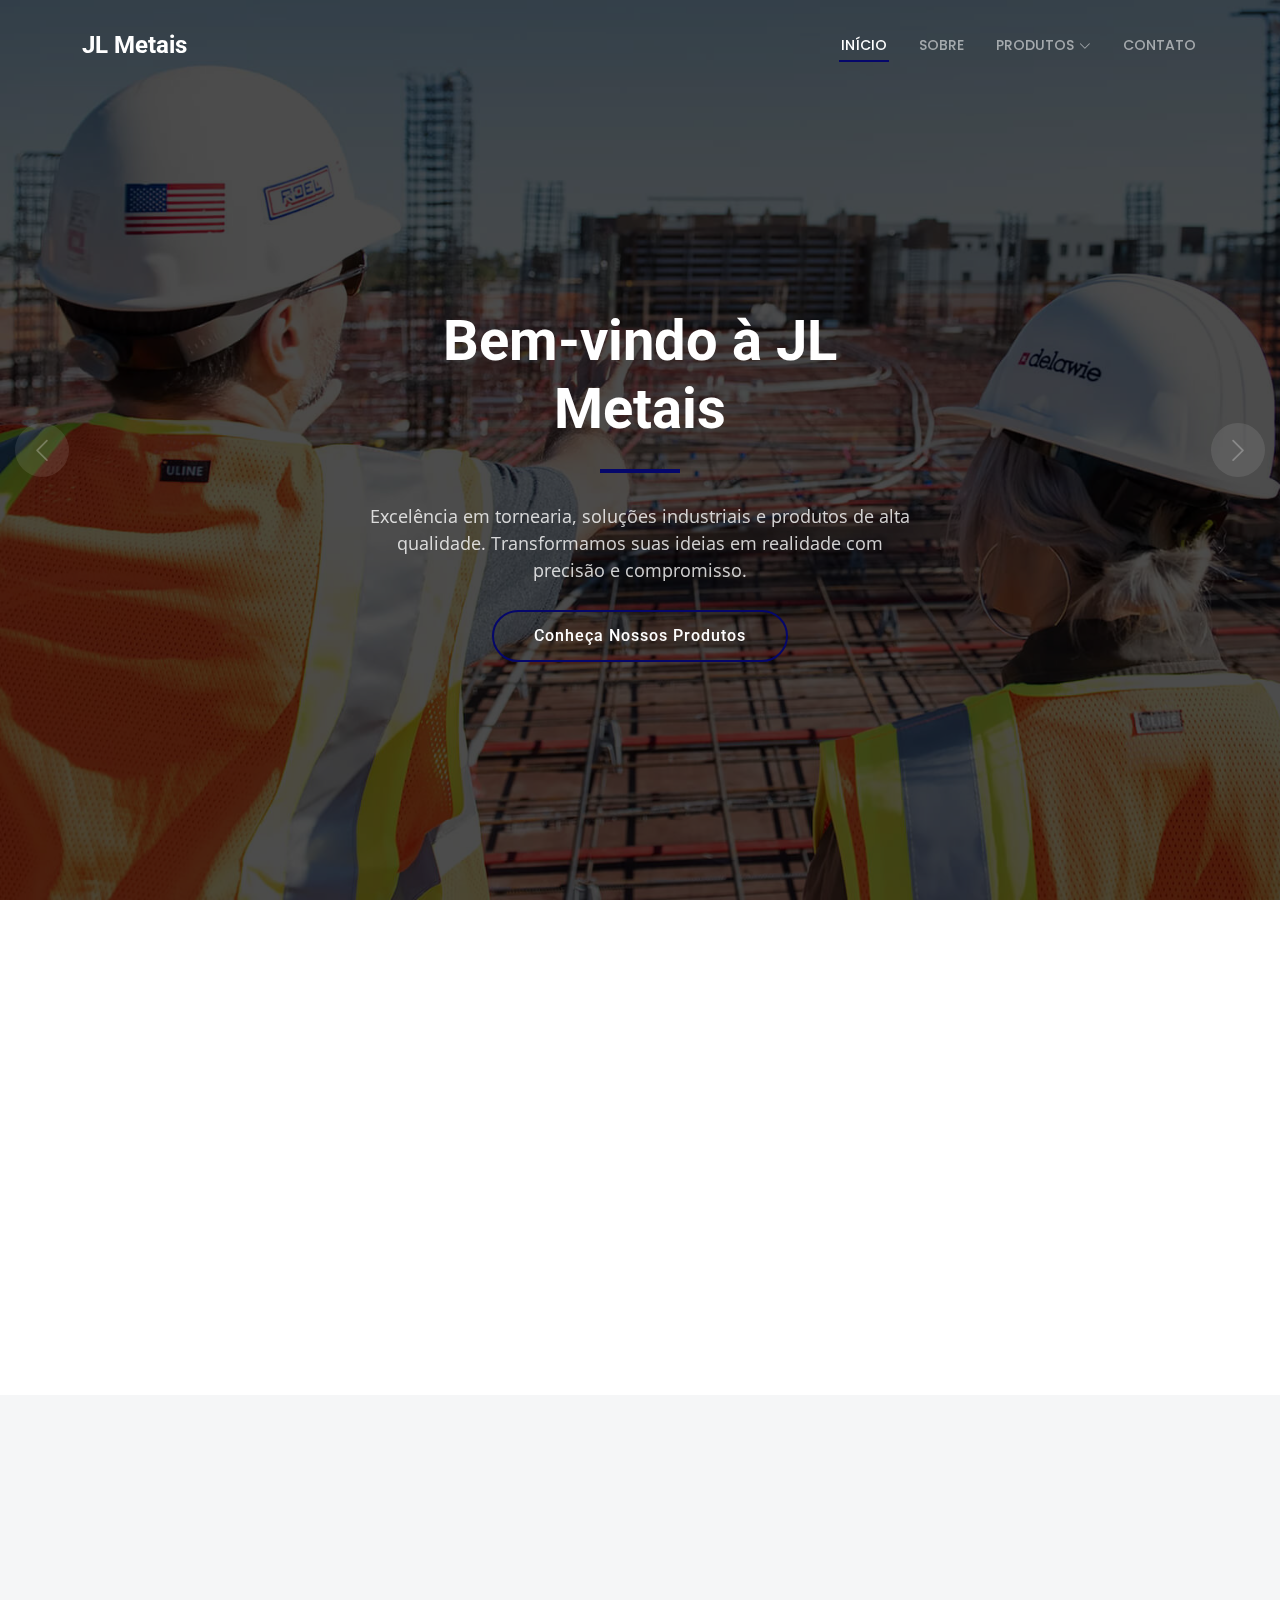
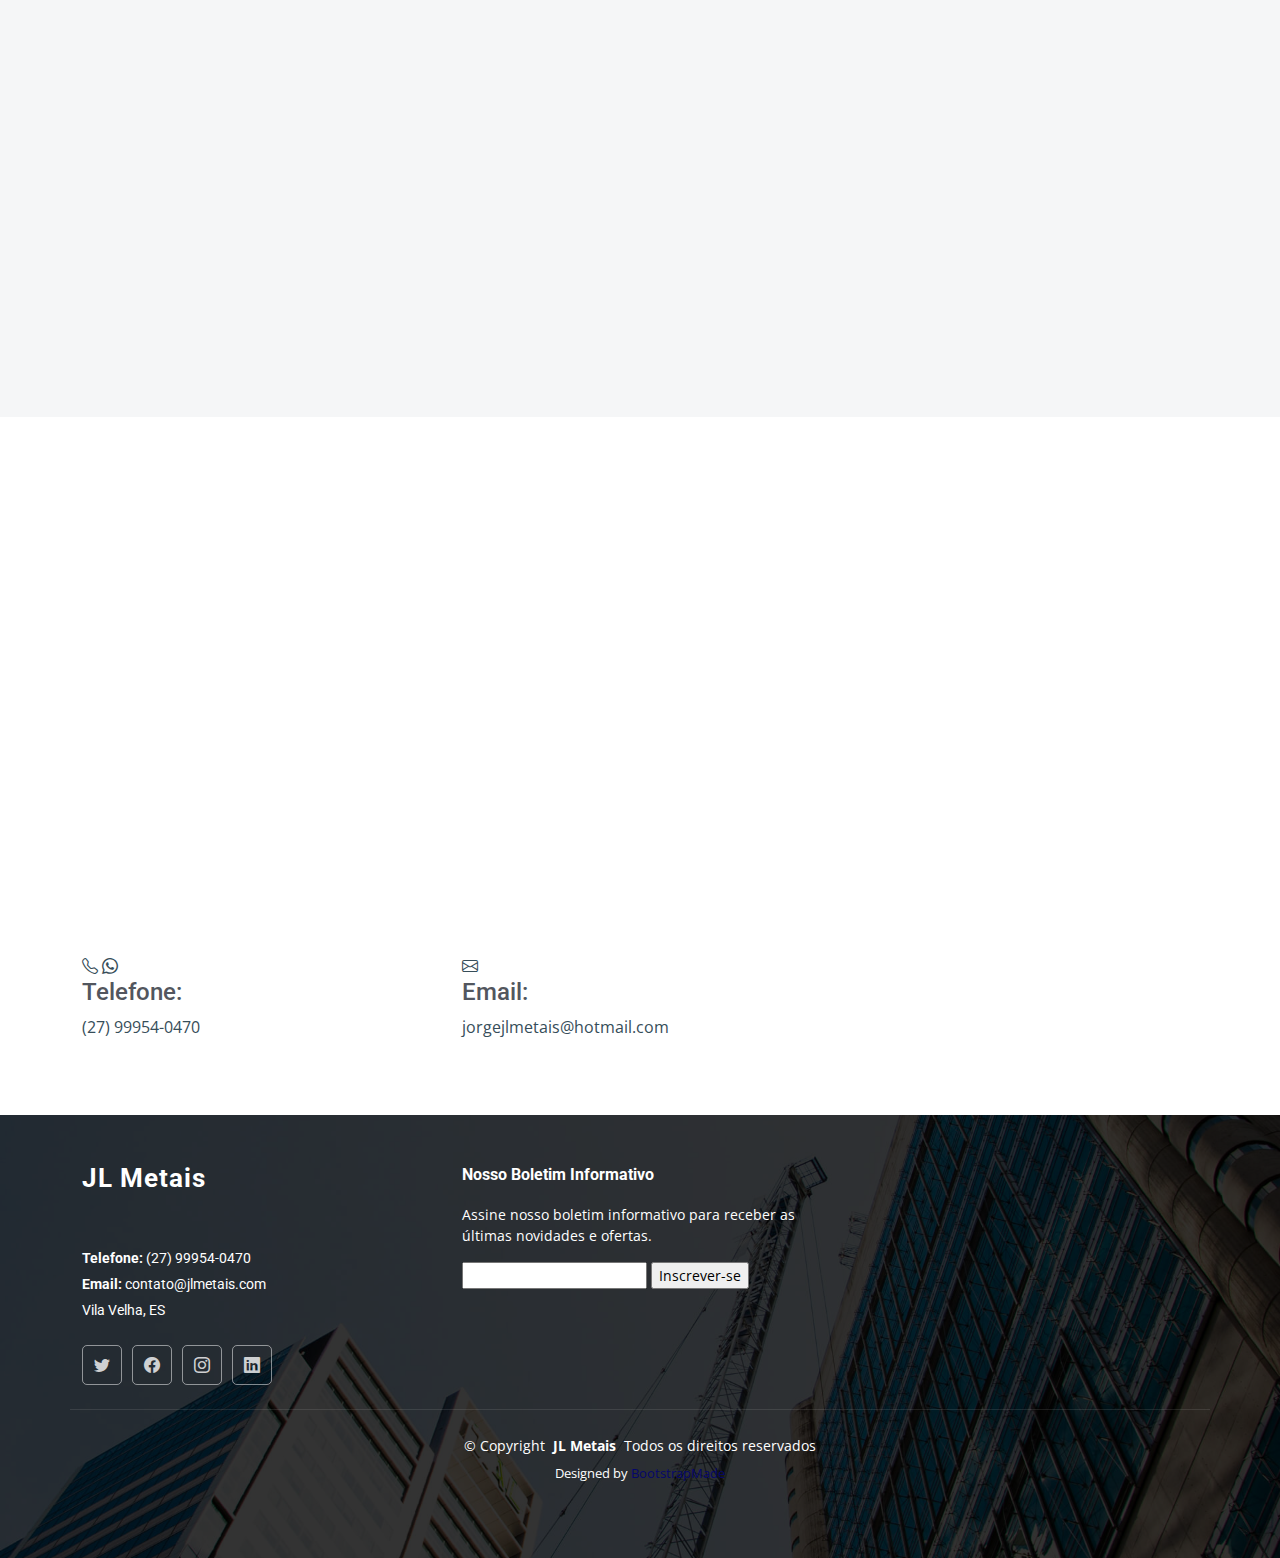
<file: index.html>
<!DOCTYPE html>
<html lang="pt">

<link rel="stylesheet" href="https://cdnjs.cloudflare.com/ajax/libs/font-awesome/6.0.0-beta3/css/all.min.css">


<head>
  <meta charset="utf-8">
  <meta content="width=device-width, initial-scale=1.0" name="viewport">
  <title>JL Metais - Serviços Profissionais de Tornearia, Soluções e Produtos</title>
  <meta content="JL Metais oferece serviços de tornearia, soluções inovadoras e produtos de alta qualidade para atender suas necessidades industriais." name="description">
  <meta content="Tornearia, Soluções Industriais, produtos de Qualidade, JL Metais" name="keywords">

  <!-- Favicons -->
  <link href="assets/img/icon_white.png" rel="icon">
  <link href="assets/img/apple-touch-icon.png" rel="apple-touch-icon">

  <!-- Fonts -->
  <link href="https://fonts.googleapis.com" rel="preconnect">
  <link href="https://fonts.gstatic.com" rel="preconnect" crossorigin>
  <link href="https://fonts.googleapis.com/css2?family=Roboto:wght@100;300;400;500;700;900&family=Open+Sans:wght@300;400;500;600;700;800&family=Poppins:wght@100;200;300;400;500;600;700;800;900&display=swap" rel="stylesheet">

  <!-- Vendor CSS Files -->
  <link href="assets/vendor/bootstrap/css/bootstrap.min.css" rel="stylesheet">
  <link href="assets/vendor/bootstrap-icons/bootstrap-icons.css" rel="stylesheet">
  <link href="assets/vendor/aos/aos.css" rel="stylesheet">
  <link href="assets/vendor/glightbox/css/glightbox.min.css" rel="stylesheet">
  <link href="assets/vendor/swiper/swiper-bundle.min.css" rel="stylesheet">

  <!-- Main CSS File -->
  <link href="assets/css/main.css" rel="stylesheet">
</head>

<body class="index-page">

  <header id="header" class="header d-flex align-items-center fixed-top">
    <div class="container-fluid container-xl position-relative d-flex align-items-center justify-content-between">

      <a href="index.html" class="logo d-flex align-items-center">
        <h1 class="sitename">JL Metais</h1> <span></span>
      </a>

      <nav id="navmenu" class="navmenu">
        <ul>
          <li><a href="index.html" class="active">Início</a></li>
          <li><a href="about.html">Sobre</a></li>
          <!--<li><a href="services.html">Serviços</a></li>-->
          <li class="dropdown"><a href="products.html"><span>Produtos</span> <i class="bi bi-chevron-down toggle-dropdown"></i></a>
            <ul>
              <li><a href="products.html#cabo-de-aco">Cabo de aço</a></li>
              <li><a href="products.html#estropo-de-cabo-de-aco">Estropo de cabo de aço</a></li>
              <li><a href="products.html#cordas">Cordas</a></li>
              <li><a href="products.html#correntes">Correntes galvanizadas, grau 8 ou em aço inox.</a></li>
              <li><a href="products.html#manilhas">Manilhas</a></li>
              <li><a href="products.html#clips">Clips</a></li>
              <li><a href="products.html#esticadores">Esticadores</a></li>
              <li><a href="products.html#valvulas">Válvulas</a></li>
              <li><a href="products.html#flanges">Flanges</a></li>
              <li><a href="products.html#chapas">Chapas</a></li>
              <li><a href="products.html#tubos">Tubos</a></li>
              <li><a href="products.html#barras">Barras redonda, quadrada, sextavada</a></li>
              <li><a href="products.html#latao">Latão</a></li>
              <li><a href="products.html#cintas">Cintas de elevação</a></li>
              <li><a href="products.html#incendio">Material para incêndio</a></li>
              <li><a href="products.html#bronze">Bronze (maciço ou bucha)</a></li>
              <li><a href="products.html#nylon">Nylon, TECNIL, poliuretano (em barras ou chapas)</a></li>
              <li><a href="products.html#acos">Aços 1045, 1020, 4140</a></li>
            </ul>
          </li>
          <li><a href="contact.html">Contato</a></li>
        </ul>
        <i class="mobile-nav-toggle d-xl-none bi bi-list"></i>
      </nav>

    </div>
  </header>

  <main class="main">

    <!-- Hero Section -->
    <section id="hero" class="hero section">

      <div class="info d-flex align-items-center">
        <div class="container">
          <div class="row justify-content-center" data-aos="fade-up" data-aos-delay="100">
            <div class="col-lg-6 text-center">
              <h2>Bem-vindo à JL Metais</h2>
              <p>Excelência em tornearia, soluções industriais e produtos de alta qualidade. Transformamos suas ideias em realidade com precisão e compromisso.</p>
              <a href="products.html" class="btn-get-started">Conheça Nossos Produtos</a>
            </div>
          </div>
        </div>
      </div>

      <div id="section-fqREP4OWmC-carousel" class="carousel slide" data-bs-ride="carousel" data-bs-interval="5000">

        <div class="carousel-item">
          <img src="assets/img/hero-carousel/hero-carousel-1.jpg" alt="">
        </div>

        <div class="carousel-item active">
          <img src="assets/img/hero-carousel/hero-carousel-2.jpg" alt="">
        </div>

        <div class="carousel-item">
          <img src="assets/img/hero-carousel/hero-carousel-3.jpg" alt="">
        </div>

        <div class="carousel-item">
          <img src="assets/img/hero-carousel/hero-carousel-4.jpg" alt="">
        </div>

        <div class="carousel-item">
          <img src="assets/img/hero-carousel/hero-carousel-5.jpg" alt="">
        </div>

        <a class="carousel-control-prev" href="#section-fqREP4OWmC-carousel" role="button" data-bs-slide="prev">
          <span class="carousel-control-prev-icon bi bi-chevron-left" aria-hidden="true"></span>
        </a>

        <a class="carousel-control-next" href="#section-fqREP4OWmC-carousel" role="button" data-bs-slide="next">
          <span class="carousel-control-next-icon bi bi-chevron-right" aria-hidden="true"></span>
        </a>

      </div>

    </section><!-- /Hero Section -->

    <!-- Get Started Section -->
    <section id="get-started" class="get-started section">

      <div class="container">

        <div class="row justify-content-between gy-4">

          <div class="col-lg-6 d-flex align-items-center" data-aos="zoom-out" data-aos-delay="100">
            <div class="content">
              <h3>Serviços de Tornearia de Alta Precisão</h3>
              <p>Nossos serviços de tornearia são oferecidos para peças com até 1200 mm de diâmetro e 6m de comprimento, garantindo alta precisão e qualidade em cada projeto. Trabalhamos com dedicação para atender às necessidades específicas de cada cliente.</p>
              <p>Com uma equipe qualificada e equipamentos modernos, estamos prontos para transformar suas ideias em realidade, mantendo sempre um alto padrão de excelência.</p>
            </div>
          </div>

          <!--
          <div class="col-lg-5" data-aos="zoom-out" data-aos-delay="200">
            <form action="forms/quote.php" method="post" class="php-email-form">
              <h3>Solicite um Orçamento</h3>
              <p>Entre em contato conosco para obter um orçamento personalizado para o seu projeto. Estamos aqui para ajudar e fornecer soluções sob medida para suas necessidades.</p>
              <div class="row gy-3">

                <div class="col-md-12">
                  <input type="text" name="name" class="form-control" placeholder="Nome" required="">
                </div>

                <div class="col-md-12 ">
                  <input type="email" class="form-control" name="email" placeholder="Email" required="">
                </div>

                <div class="col-md-12"><input type="text" class="form-control" name="phone" placeholder="Telefone" required="">
                </div>

                <div class="col-md-12">
                  <textarea class="form-control" name="message" rows="6" placeholder="Mensagem" required=""></textarea>
                </div>

                <div class="col-md-12 text-center">
                  <div class="loading">Carregando</div>
                  <div class="error-message"></div>
                  <div class="sent-message">Sua solicitação de orçamento foi enviada com sucesso. Obrigado!</div>

                  <button type="submit">Enviar Orçamento</button>
                </div>

              </div>
            </form>
          </div>
          -->
          <!-- End Quote Form -->

        </div>

      </div>

    </section><!-- /Get Started Section -->

    <!-- Services Section -->
    <section id="services" class="services section">

      <!-- Section Title -->
      <div class="container section-title" data-aos="fade-up">
        <h2>Serviços</h2>
        <p>Oferecemos soluções inovadoras e produtos de alta qualidade para atender às suas necessidades industriais.</p>
      </div><!-- End Section Title -->

      <div class="container">

        <div class="row gy-4">

          <div class="col-lg-4 col-md-6" data-aos="fade-up" data-aos-delay="100">
            <div class="service-item  position-relative">
              <div class="icon">
                <i class="fas fa-toolbox"></i>
              </div>
              <h3>Serviços de Tornearia</h3>
              <p>Serviços de tornearia de alta precisão para diversas indústrias, garantindo qualidade e eficiência em cada peça produzida.</p>
              <a href="contact.html" class="readmore stretched-link">Leia mais <i class="bi bi-arrow-right"></i></a>
            </div>
          </div><!-- End Service Item -->

          <div class="col-lg-4 col-md-6" data-aos="fade-up" data-aos-delay="200">
            <div class="service-item position-relative">
              <div class="icon">
                <i class="fas fa-lightbulb"></i>
              </div>
              <h3>Soluções Inovadoras</h3>
              <p>Soluções personalizadas e inovadoras para atender às necessidades específicas de cada cliente, sempre com foco em eficiência e inovação.</p>
              <a href="contact.html" class="readmore stretched-link">Leia mais <i class="bi bi-arrow-right"></i></a>
            </div>
          </div><!-- End Service Item -->

          <div class="col-lg-4 col-md-6" data-aos="fade-up" data-aos-delay="300">
            <div class="service-item position-relative">
              <div class="icon">
                <i class="fa-solid fa-compass-drafting"></i>
              </div>
              <h3>Produtos de Qualidade</h3>
              <p>Uma ampla gama de produtos de alta qualidade para seus projetos, garantindo durabilidade e desempenho superior.</p>
              <a href="products.html" class="readmore stretched-link">Leia mais <i class="bi bi-arrow-right"></i></a>
            </div>
          </div><!-- End Service Item -->

        </div>

      </div>

    </section><!-- /Services Section -->

    <!-- About Section -->
    <section id="about" class="about section">

      <!-- Section Title -->
      <div class="container section-title" data-aos="fade-up">
        <h2>Sobre Nós</h2>
        <p>A JL Metais é uma empresa especializada em tornearia e produtos siderúrgicos e metalúrgicos. Com anos de experiência, estamos comprometidos em fornecer serviços e produtos de primeira linha aos nossos clientes. Nossa equipe de especialistas é dedicada a garantir a mais alta qualidade, custo benefício e satisfação do cliente.</p>
      </div><!-- End Section Title -->

    </section><!-- /About Section -->

    <!-- Contact Section -->
    <section id="contact" class="contact section">

      <!-- Section Title -->
      <div class="container section-title" data-aos="fade-up">
        <h2>Contato</h2>
        <p>Tem alguma dúvida ou precisa de um orçamento? Entre em contato conosco!</p>
      </div><!-- End Section Title -->

      <div class="container">

        <!--
        <form action="forms/contact.php" method="post" class="php-email-form" data-aos="fade-up" data-aos-delay="100">
          <div class="row gy-3">

            <div class="col-md-6">
              <label for="name">Nome</label>
              <input type="text" name="name" class="form-control" id="name" required>
            </div>

            <div class="col-md-6">
              <label for="email">Email</label>
              <input type="email" class="form-control" name="email" id="email" required>
            </div>

            <div class="col-md-12">
              <label for="subject">Assunto</label>
              <input type="text" class="form-control" name="subject" id="subject" required>
            </div>

            <div class="col-md-12">
              <label for="message">Mensagem</label>
              <textarea class="form-control" name="message" rows="6" id="message" required></textarea>
            </div>

            <div class="col-md-12 text-center">
              <div class="loading">Carregando</div>
              <div class="error-message"></div>
              <div class="sent-message">Sua mensagem foi enviada com sucesso. Obrigado!</div>

              <button type="submit">Enviar Mensagem</button>
            </div>

          </div>
        </form> -->

        <div class="row contact-info mt-5">
          <div class="col-md-4">
            <div class="info">
              <i class="bi bi-telephone"></i>
              <i class="bi bi-whatsapp"></i>
              <h4>Telefone:</h4>
              <p>(27) 99954-0470</p>
            </div>
          </div>
          <div class="col-md-4">
            <div class="info">
              <i class="bi bi-envelope"></i>
              <h4>Email:</h4>
              <p>jorgejlmetais@hotmail.com</p>
            </div>
          </div>
        </div>

      </div>

    </section><!-- /Contact Section -->

  </main>

  <footer id="footer" class="footer">

    <div class="container footer-top">
      <div class="row gy-4">
        <div class="col-lg-4 col-md-6 footer-about">
          <a href="index.html" class="logo d-flex align-items-center">
            <span class="sitename">JL Metais</span>
          </a>
          <div class="footer-contact pt-3">
            <!--<p>RUA AMERICO LOSS, 67 – RETIRO DO CONGO</p>
              <p>Vila Velha, ES 29.128-307</p>
              -->
              <p class="mt-3"><strong>Telefone:</strong> <span>(27) 99954-0470</span></p>
              <p><strong>Email:</strong> <span>contato@jlmetais.com</span></p>
              <p>Vila Velha, ES </p>
          </div>
          <div class="social-links d-flex mt-4">
            <a href="#"><i class="bi bi-twitter"></i></a>
            <a href="#"><i class="bi bi-facebook"></i></a>
            <a href="#"><i class="bi bi-instagram"></i></a>
            <a href="#"><i class="bi bi-linkedin"></i></a>
          </div>
        </div>

      
        <div class="col-lg-4 col-md-6 footer-newsletter">
          <h4>Nosso Boletim Informativo</h4>
          <p>Assine nosso boletim informativo para receber as últimas novidades e ofertas.</p>
          <form action="forms/subscribe.php" method="post">
            <input type="email" name="email" required>
            <input type="submit" value="Inscrever-se">
          </form>
        </div>

      </div>
    </div>

    
    <div class="container copyright text-center mt-4">
      <p>© <span>Copyright</span> <strong class="px-1 sitename">JL Metais</strong> <span>Todos os direitos reservados</span></p>
      <div class="credits">
        Designed by <a href="https://bootstrapmade.com/">BootstrapMade</a>
      </div>
    </div>

  </footer> 

  <!-- Scroll Top -->
  <a href="#" id="scroll-top" class="scroll-top d-flex align-items-center justify-content-center"><i class="bi bi-arrow-up-short"></i></a>

  <!-- Preloader -->
  <div id="preloader"></div>

  <!-- Vendor JS Files -->
  <script src="assets/vendor/bootstrap/js/bootstrap.bundle.min.js"></script>
  <script src="assets/vendor/php-email-form/validate.js"></script>
  <script src="assets/vendor/aos/aos.js"></script>
  <script src="assets/vendor/glightbox/js/glightbox.min.js"></script>
  <script src="assets/vendor/imagesloaded/imagesloaded.pkgd.min.js"></script>
  <script src="assets/vendor/isotope-layout/isotope.pkgd.min.js"></script>
  <script src="assets/vendor/swiper/swiper-bundle.min.js"></script>
  <script src="assets/vendor/purecounter/purecounter_vanilla.js"></script>

  <!-- Main JS File -->
  <script src="assets/js/main.js"></script>

</body>

</html>
</file>
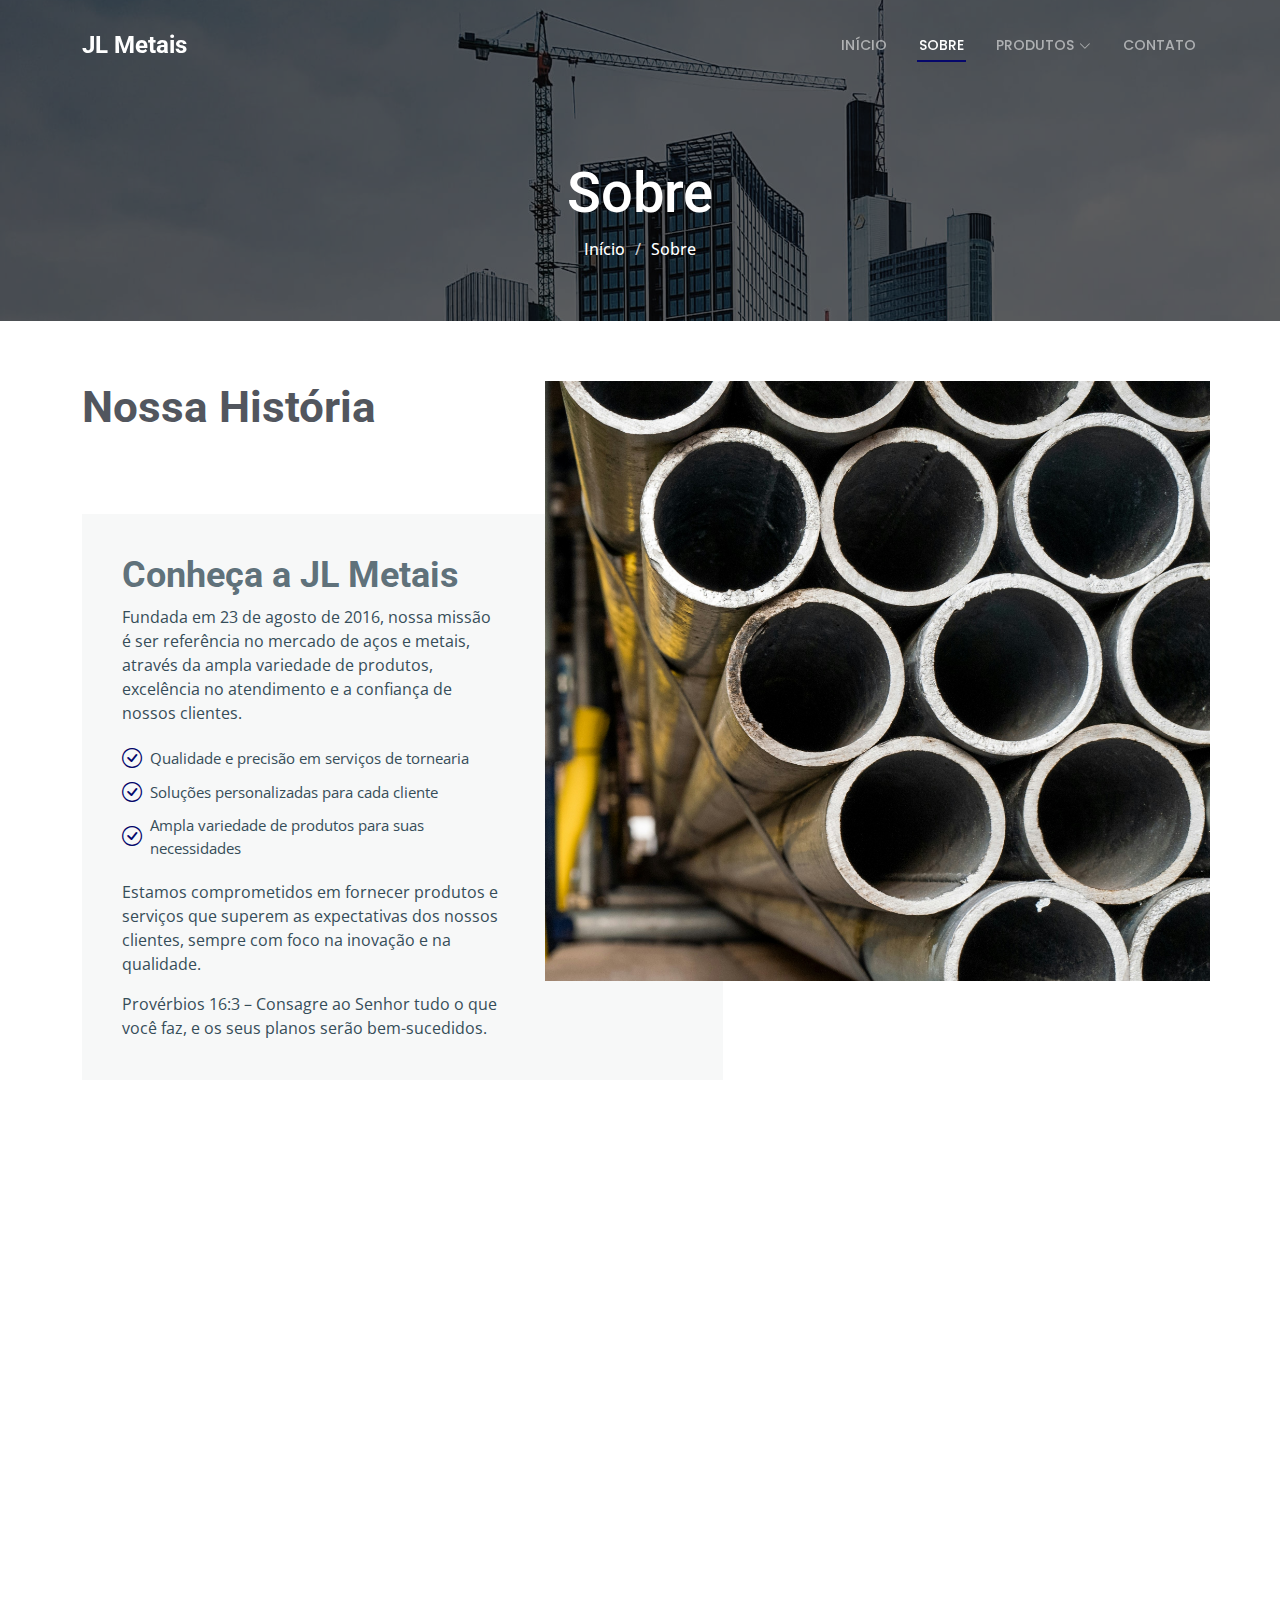
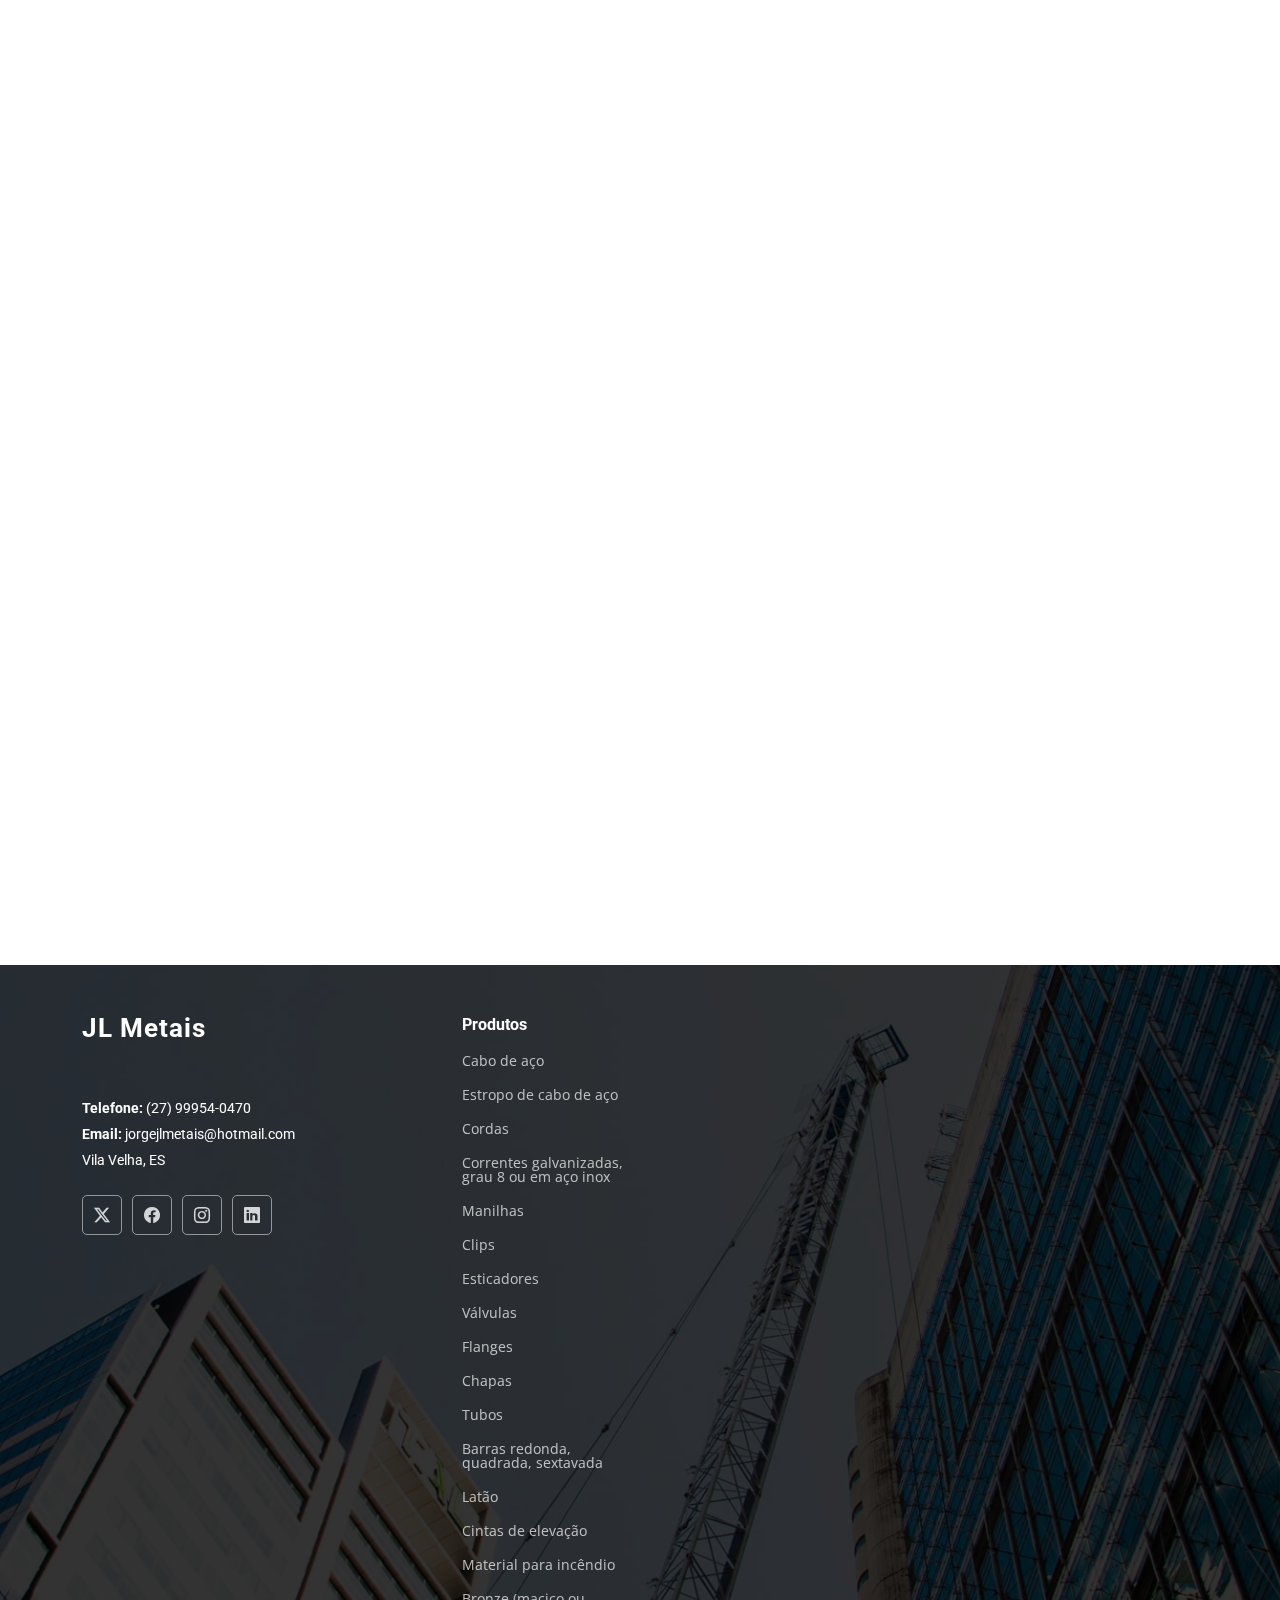
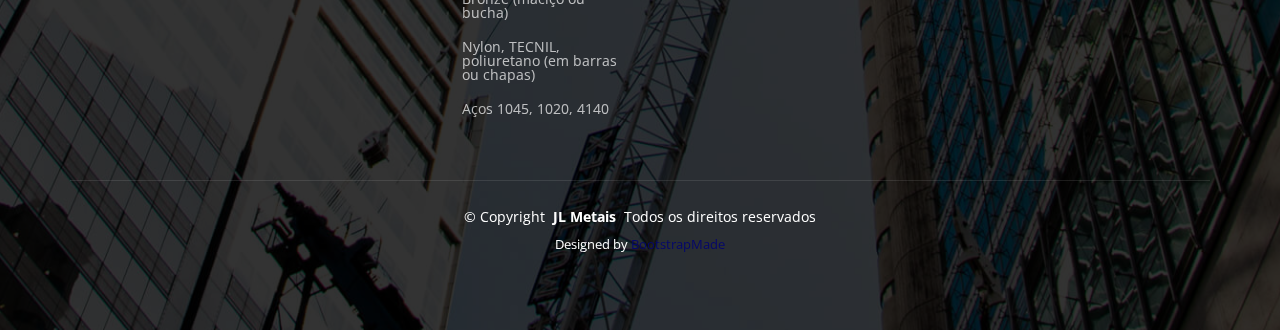
<file: about.html>
<!DOCTYPE html>
<html lang="pt">

<head>
  <meta charset="utf-8">
  <meta content="width=device-width, initial-scale=1.0" name="viewport">
  <title>Sobre - JL Metais</title>
  <meta content="" name="description">
  <meta content="" name="keywords">

  <!-- Favicons -->
  <link href="assets/img/icon_white.png" rel="icon">
  <link href="assets/img/apple-touch-icon.png" rel="apple-touch-icon">

  <!-- Fonts -->
  <link href="https://fonts.googleapis.com" rel="preconnect">
  <link href="https://fonts.gstatic.com" rel="preconnect" crossorigin>
  <link href="https://fonts.googleapis.com/css2?family=Roboto:ital,wght@0,100;0,300;0,400;0,500;0,700;0,900&family=Open+Sans:ital,wght@0,300;0,400;0,500;0,600;0,700;0,800&family=Poppins:ital,wght@0,100;0,200;0,300;0,400;0,500;0,600;0,700;0,800;0,900&display=swap" rel="stylesheet">

  <!-- Vendor CSS Files -->
  <link href="assets/vendor/bootstrap/css/bootstrap.min.css" rel="stylesheet">
  <link href="assets/vendor/bootstrap-icons/bootstrap-icons.css" rel="stylesheet">
  <link href="assets/vendor/aos/aos.css" rel="stylesheet">
  <link href="assets/vendor/glightbox/css/glightbox.min.css" rel="stylesheet">
  <link href="assets/vendor/swiper/swiper-bundle.min.css" rel="stylesheet">

  <!-- Main CSS File -->
  <link href="assets/css/main.css" rel="stylesheet">

  <!-- =======================================================
  * Template Name: UpConstruction
  * Template URL: https://bootstrapmade.com/upconstruction-bootstrap-construction-website-template/
  * Updated: May 18 2024 with Bootstrap v5.3.3
  * Author: BootstrapMade.com
  * License: https://bootstrapmade.com/license/
  ======================================================== -->
</head>

<body class="about-page">

  <header id="header" class="header d-flex align-items-center fixed-top">
    <div class="container-fluid container-xl position-relative d-flex align-items-center justify-content-between">

      <a href="index.html" class="logo d-flex align-items-center">
        <h1 class="sitename">JL Metais</h1> <span></span>
      </a>

      <nav id="navmenu" class="navmenu">
        <ul>
          <li><a href="index.html" class="">Início</a></li>
          <li><a href="about.html" class="active">Sobre</a></li>
          <li class="dropdown"><a href="products.html"><span>Produtos</span> <i class="bi bi-chevron-down toggle-dropdown"></i></a>
            <ul>
              <li><a href="#">Cabo de aço</a></li>
              <li><a href="#">Estropo de cabo de aço</a></li>
              <li><a href="#">Cordas</a></li>
              <li><a href="#">Correntes galvanizadas, grau 8 ou em aço inox</a></li>
              <li><a href="#">Manilhas</a></li>
              <li><a href="#">Clips</a></li>
              <li><a href="#">Esticadores</a></li>
              <li><a href="#">Válvulas</a></li>
              <li><a href="#">Flanges</a></li>
              <li><a href="#">Chapas</a></li>
              <li><a href="#">Tubos</a></li>
              <li><a href="#">Barras redonda, quadrada, sextavada</a></li>
              <li><a href="#">Latão</a></li>
              <li><a href="#">Cintas de elevação</a></li>
              <li><a href="#">Material para incêndio</a></li>
              <li><a href="#">Bronze (maciço ou bucha)</a></li>
              <li><a href="#">Nylon, TECNIL, poliuretano (em barras ou chapas)</a></li>
              <li><a href="#">Aços 1045, 1020, 4140</a></li>
            </ul>
          </li>
          <li><a href="contact.html">Contato</a></li>
        </ul>
        <i class="mobile-nav-toggle d-xl-none bi bi-list"></i>
      </nav>

    </div>
  </header>

  <main class="main">

    <!-- Page Title -->
    <div class="page-title" data-aos="fade" style="background-image: url(assets/img/page-title-bg.jpg);">
      <div class="container position-relative">
        <h1>Sobre</h1>
        <nav class="breadcrumbs">
          <ol>
            <li><a href="index.html">Início</a></li>
            <li class="current">Sobre</li>
          </ol>
        </nav>
      </div>
    </div><!-- End Page Title -->

    <!-- About Section -->
    <section id="about" class="about section">

      <div class="container">

        <div class="row position-relative">

          <div class="col-lg-7 about-img" data-aos="zoom-out" data-aos-delay="200"><img src="assets/img/tubes.jpg" alt="Sobre JL Metais"></div>

          <div class="col-lg-7" data-aos="fade-up" data-aos-delay="100">
            <h2 class="inner-title">Nossa História</h2>
            <div class="our-story">
              <h3>Conheça a JL Metais</h3>
              <p>Fundada em 23 de agosto de 2016, nossa missão é ser referência no mercado de aços e metais, através da ampla variedade de produtos, excelência no atendimento e a confiança de nossos clientes.</p>
              <ul>
                <li><i class="bi bi-check-circle"></i> <span>Qualidade e precisão em serviços de tornearia</span></li>
                <li><i class="bi bi-check-circle"></i> <span>Soluções personalizadas para cada cliente</span></li>
                <li><i class="bi bi-check-circle"></i> <span>Ampla variedade de produtos para suas necessidades</span></li>
              </ul>
              <p>Estamos comprometidos em fornecer produtos e serviços que superem as expectativas dos nossos clientes, sempre com foco na inovação e na qualidade.</p>
              <p>Provérbios 16:3 – Consagre ao Senhor tudo o que você faz, e os seus planos serão bem-sucedidos.</p>
            </div>
          </div>

        </div>

      </div>

    </section><!-- /About Section -->

    <!-- Alt Services Section -->
    <section id="alt-services" class="alt-services section">

      <div class="container">

        <div class="row justify-content-around gy-4">
          <div class="features-image col-lg-6" data-aos="fade-up" data-aos-delay="100"><img src="assets/img/services-1.jpg" alt="Serviços"></div>

          <div class="col-lg-5 d-flex flex-column justify-content-center" data-aos="fade-up" data-aos-delay="200">
            <h3>Serviços de Alta Qualidade</h3>
            <p>Oferecemos uma ampla gama de serviços para atender às suas necessidades industriais. Nosso compromisso com a qualidade garante que cada projeto seja realizado com excelência.</p>

            <div class="icon-box d-flex position-relative" data-aos="fade-up" data-aos-delay="300">
              <i class="bi bi-easel flex-shrink-0"></i>
              <div>
                <h4><a class="stretched-link">Soluções Personalizadas</a></h4>
                <p>Desenvolvemos soluções sob medida para atender às necessidades específicas de cada cliente.</p>
              </div>
            </div><!-- End Icon Box -->

            <div class="icon-box d-flex position-relative" data-aos="fade-up" data-aos-delay="400">
              <i class="bi bi-patch-check flex-shrink-0"></i>
              <div>
                <h4><a  class="stretched-link">Qualidade Garantida</a></h4>
                <p>Utilizamos os melhores materiais e processos para garantir a qualidade de nossos produtos e serviços.</p>
              </div>
            </div><!-- End Icon Box -->

            <div class="icon-box d-flex position-relative" data-aos="fade-up" data-aos-delay="500">
              <i class="bi bi-brightness-high flex-shrink-0"></i>
              <div>
                <h4><a  class="stretched-link">Inovação Contínua</a></h4>
                <p>Estamos sempre em busca de novas tecnologias e métodos para melhorar nossos serviços.</p>
              </div>
            </div><!-- End Icon Box -->

            <div class="icon-box d-flex position-relative" data-aos="fade-up" data-aos-delay="600">
              <i class="bi bi-brightness-high flex-shrink-0"></i>
              <div>
                <h4><a class="stretched-link">Satisfação do Cliente</a></h4>
                <p>Nossa prioridade é a satisfação total dos nossos clientes, oferecendo suporte e atendimento de qualidade.</p>
              </div>
            </div><!-- End Icon Box -->

          </div>
        </div>

      </div>

    </section><!-- /Alt Services Section -->

    <!-- Alt Services 2 Section -->
    <section id="alt-services-2" class="alt-services-2 section">

      <div class="container">

        <div class="row justify-content-around gy-4">

          <div class="col-lg-6 d-flex flex-column justify-content-center order-2 order-lg-1" data-aos="fade-up" data-aos-delay="100">
            <h3>Nosso Compromisso</h3>
            <p>Estamos comprometidos em fornecer produtos e serviços que superem as expectativas dos nossos clientes, sempre com foco na inovação e na qualidade.</p>

            <div class="row">

              <div class="col-lg-6 icon-box d-flex">
                <i class="bi bi-easel flex-shrink-0"></i>
                <div>
                  <h4>Soluções Inovadoras</h4>
                  <p>Estamos sempre em busca de novas tecnologias e métodos para melhorar nossos serviços.</p>
                </div>
              </div><!-- End Icon Box -->

              <div class="col-lg-6 icon-box d-flex">
                <i class="bi bi-patch-check flex-shrink-0"></i>
                <div>
                  <h4>Qualidade</h4>
                  <p>Utilizamos os melhores materiais e processos para garantir a qualidade de nossos produtos e serviços.</p>
                </div>
              </div><!-- End Icon Box -->

              <div class="col-lg-6 icon-box d-flex">
                <i class="bi bi-brightness-high flex-shrink-0"></i>
                <div>
                  <h4>Suporte ao Cliente</h4>
                  <p>Nossa prioridade é a satisfação total dos nossos clientes, oferecendo suporte e atendimento de qualidade.</p>
                </div>
              </div><!-- End Icon Box -->

              <div class="col-lg-6 icon-box d-flex">
                <i class="bi bi-brightness-high flex-shrink-0"></i>
                <div>
                  <h4>Satisfação</h4>
                  <p>Nossa prioridade é a satisfação total dos nossos clientes, oferecendo suporte e atendimento de qualidade.</p>
                </div>
              </div><!-- End Icon Box -->

            </div>

          </div>

          <div class="features-image col-lg-5 order-1 order-lg-2" data-aos="fade-up" data-aos-delay="200">
            <img src="assets/img/features-3-2.jpg" alt="Características">
          </div>

        </div>

      </div>

    </section><!-- /Alt Services 2 Section -->

  </main>

  <footer id="footer" class="footer">

    <div class="container footer-top">
      <div class="row gy-4">
        <div class="col-lg-4 col-md-6 footer-about">
          <a href="index.html" class="logo d-flex align-items-center">
            <span class="sitename">JL Metais</span>
          </a>
          <div class="footer-contact pt-3">
            <!--<p>RUA AMERICO LOSS, 67 – RETIRO DO CONGO</p>
              <p>Vila Velha, ES 29.128-307</p>
              -->
              <p class="mt-3"><strong>Telefone:</strong> <span>(27) 99954-0470</span></p>
              <p><strong>Email:</strong> <span>jorgejlmetais@hotmail.com</span></p>
              <p>Vila Velha, ES </p>
          </div>
          <div class="social-links d-flex mt-4">
            <a href=""><i class="bi bi-twitter-x"></i></a>
            <a href=""><i class="bi bi-facebook"></i></a>
            <a href=""><i class="bi bi-instagram"></i></a>
            <a href=""><i class="bi bi-linkedin"></i></a>
          </div>
        </div>


        <div class="col-lg-2 col-md-3 footer-links">
          <h4>Produtos</h4>
          <ul>
            <li><a href="#">Cabo de aço</a></li>
            <li><a href="#">Estropo de cabo de aço</a></li>
            <li><a href="#">Cordas</a></li>
            <li><a href="#">Correntes galvanizadas, grau 8 ou em aço inox</a></li>
            <li><a href="#">Manilhas</a></li>
            <li><a href="#">Clips</a></li>
            <li><a href="#">Esticadores</a></li>
            <li><a href="#">Válvulas</a></li>
            <li><a href="#">Flanges</a></li>
            <li><a href="#">Chapas</a></li>
            <li><a href="#">Tubos</a></li>
            <li><a href="#">Barras redonda, quadrada, sextavada</a></li>
            <li><a href="#">Latão</a></li>
            <li><a href="#">Cintas de elevação</a></li>
            <li><a href="#">Material para incêndio</a></li>
            <li><a href="#">Bronze (maciço ou bucha)</a></li>
            <li><a href="#">Nylon, TECNIL, poliuretano (em barras ou chapas)</a></li>
            <li><a href="#">Aços 1045, 1020, 4140</a></li>
          </ul>
        </div>

      </div>
    </div>

    <div class="container copyright text-center mt-4">
      <p>© <span>Copyright</span> <strong class="px-1 sitename">JL Metais</strong> <span>Todos os direitos reservados</span></p> 
      <div class="credits">
        Designed by <a href="https://bootstrapmade.com/">BootstrapMade</a>
      </div>
    </div>

  </footer>

  <!-- Scroll Top -->
  <a href="#" id="scroll-top" class="scroll-top d-flex align-items-center justify-content-center"><i class="bi bi-arrow-up-short"></i></a>

  <!-- Preloader -->
  <div id="preloader"></div>

  <!-- Vendor JS Files -->
  <script src="assets/vendor/bootstrap/js/bootstrap.bundle.min.js"></script>
  <script src="assets/vendor/php-email-form/validate.js"></script>
  <script src="assets/vendor/aos/aos.js"></script>
  <script src="assets/vendor/glightbox/js/glightbox.min.js"></script>
  <script src="assets/vendor/imagesloaded/imagesloaded.pkgd.min.js"></script>
  <script src="assets/vendor/isotope-layout/isotope.pkgd.min.js"></script>
  <script src="assets/vendor/swiper/swiper-bundle.min.js"></script>
  <script src="assets/vendor/purecounter/purecounter_vanilla.js"></script>

  <!-- Main JS File -->
  <script src="assets/js/main.js"></script>

</body>

</html>
</file>
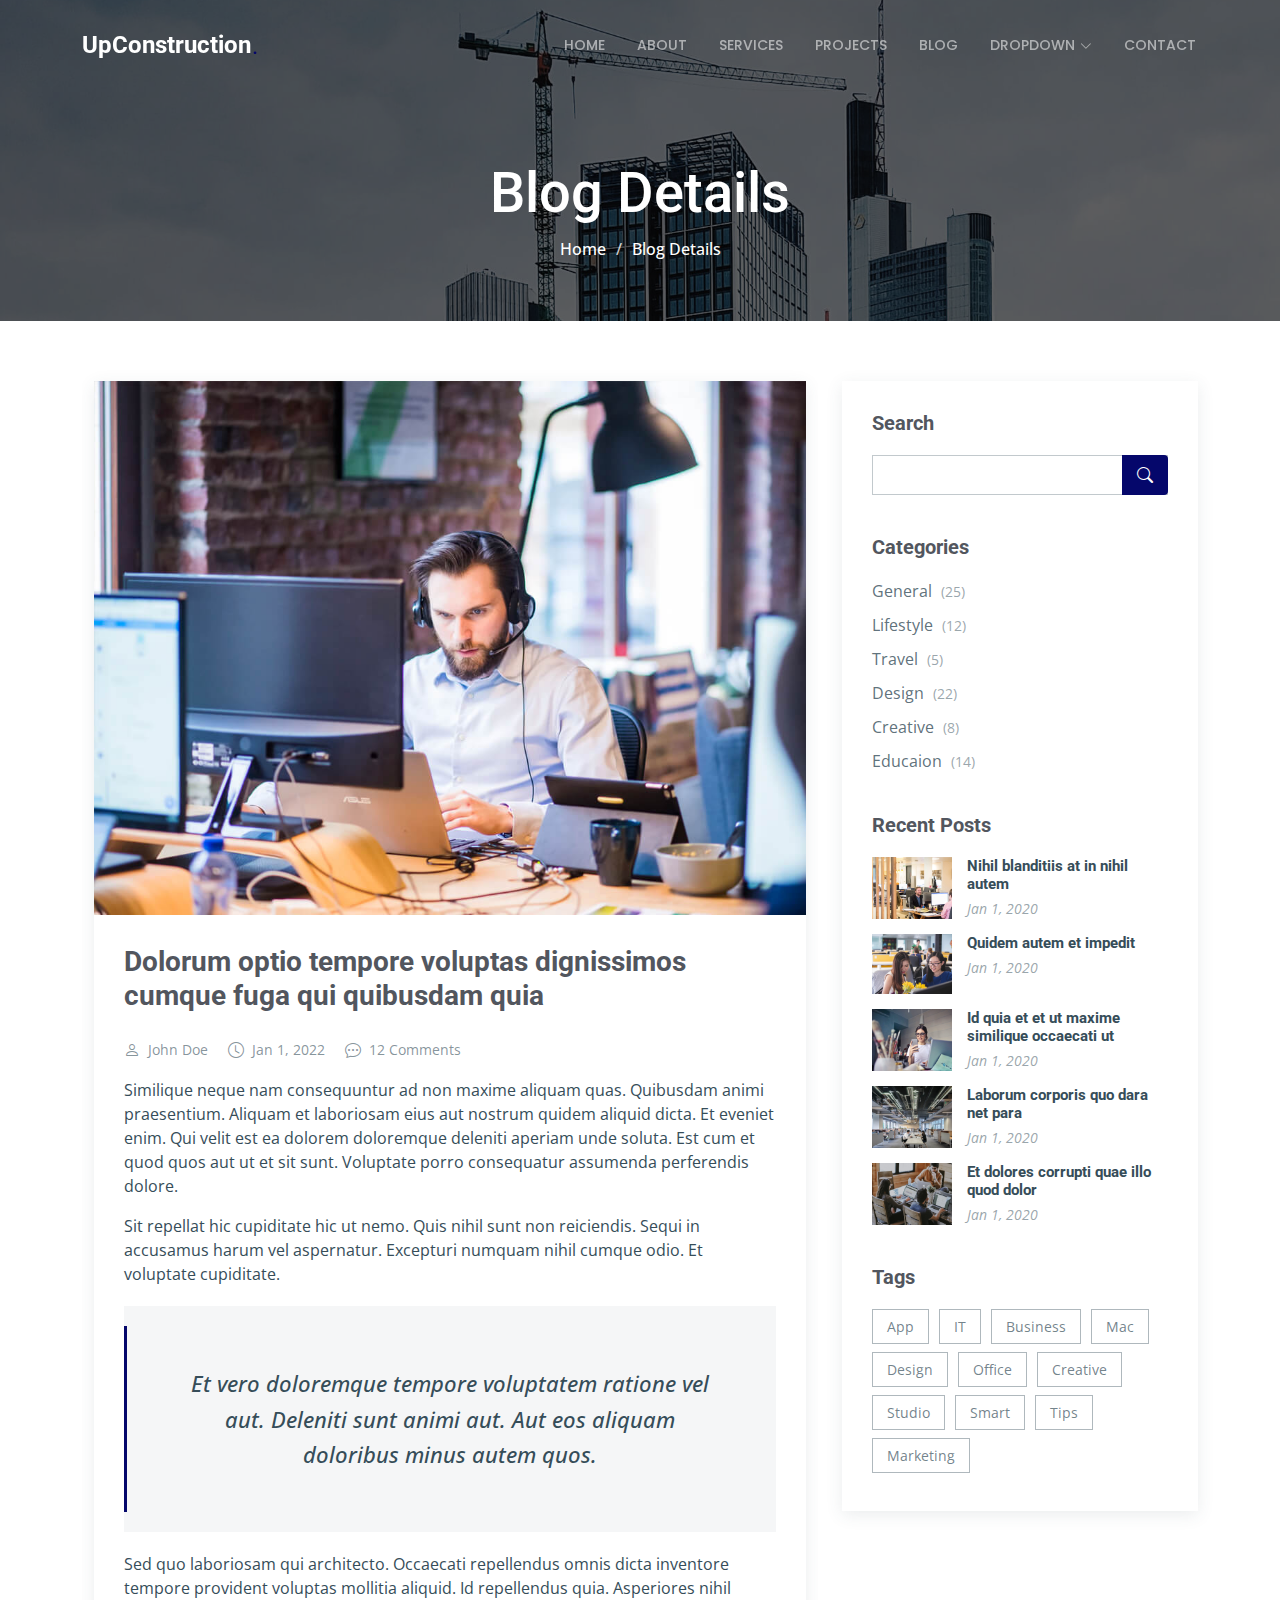
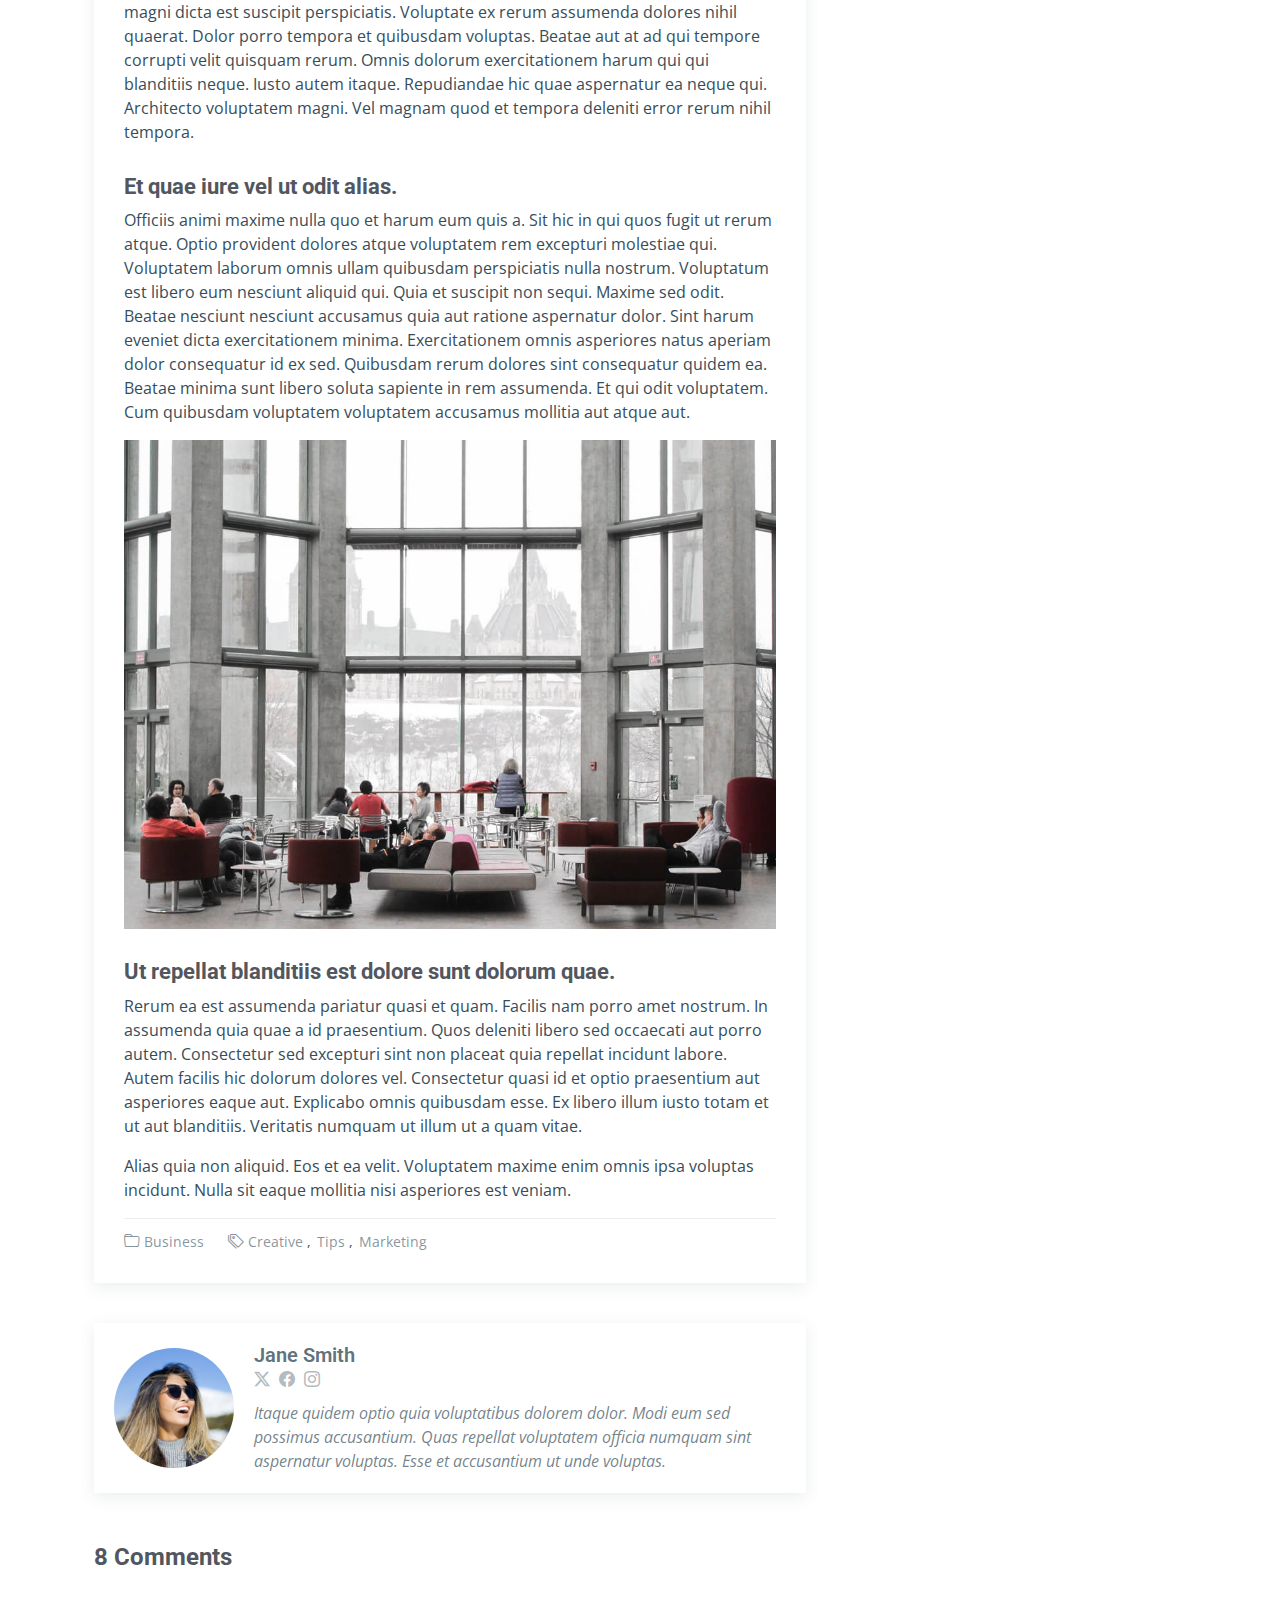
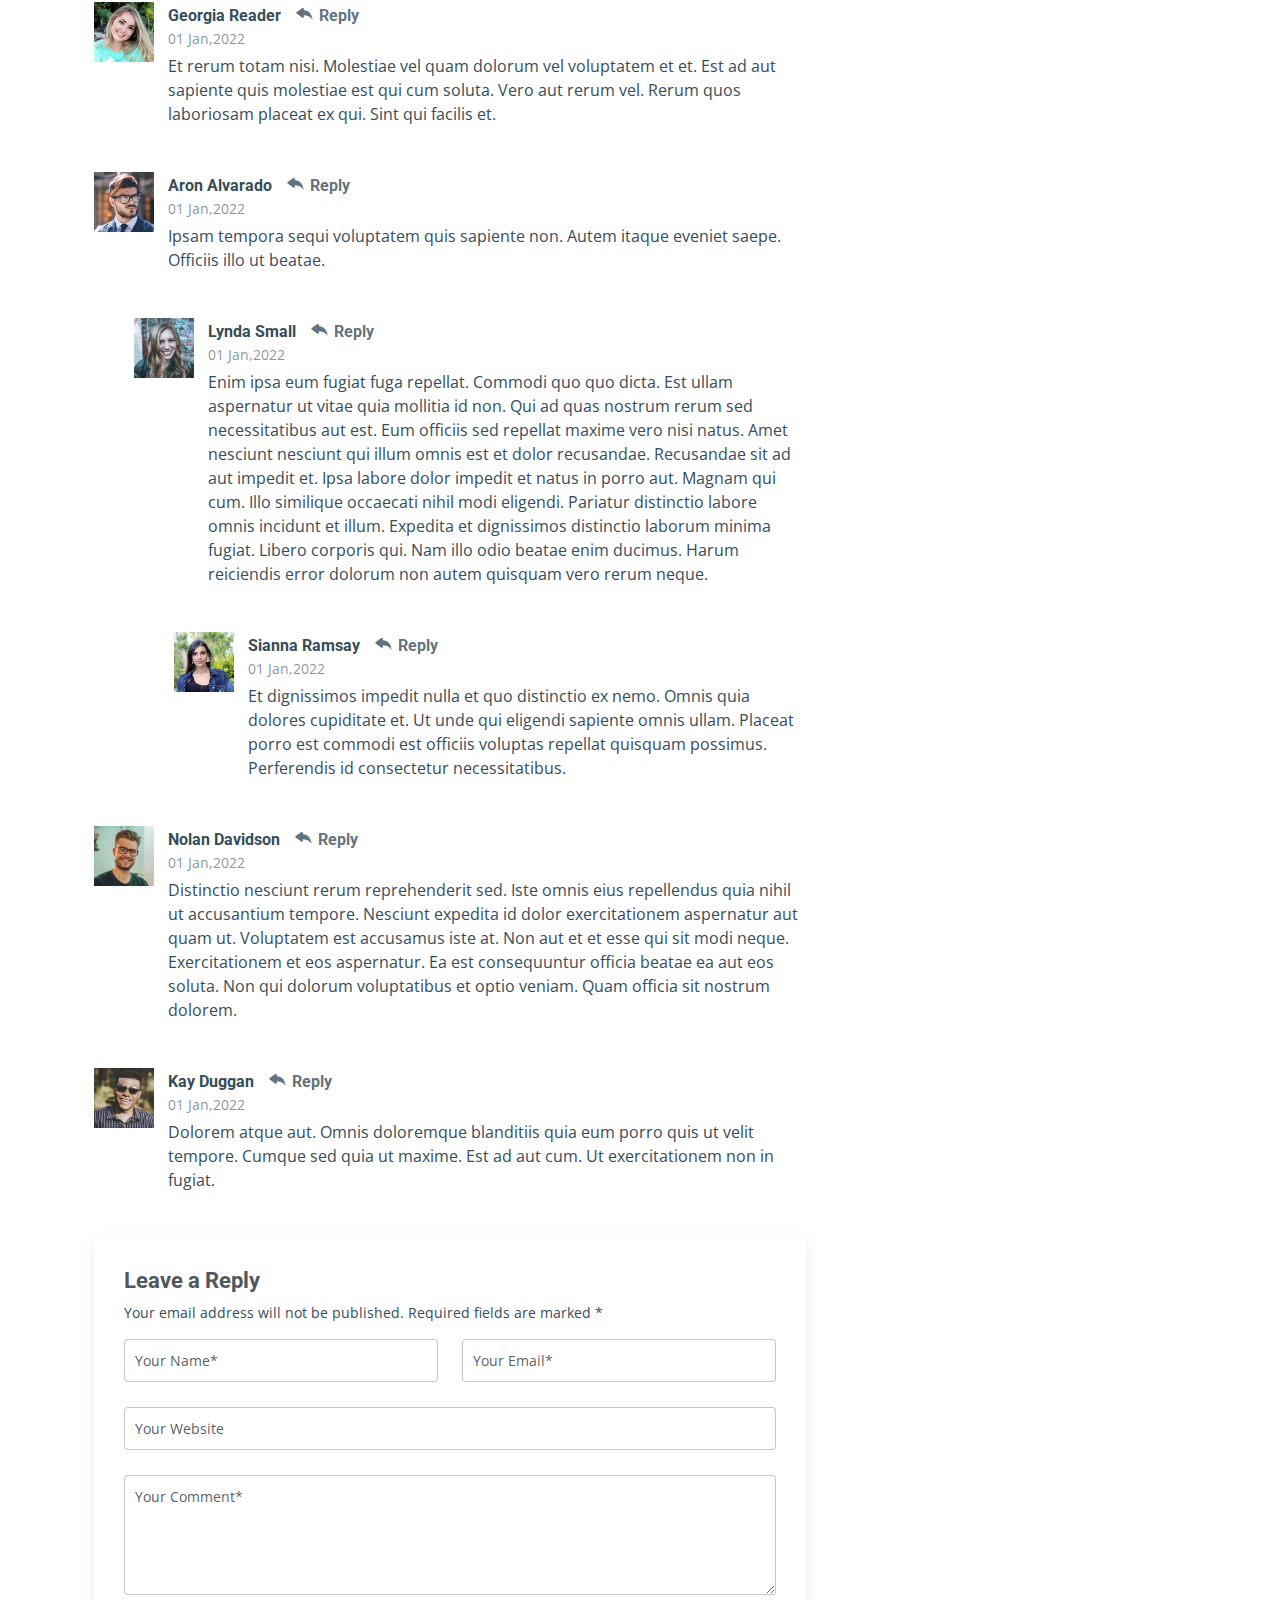
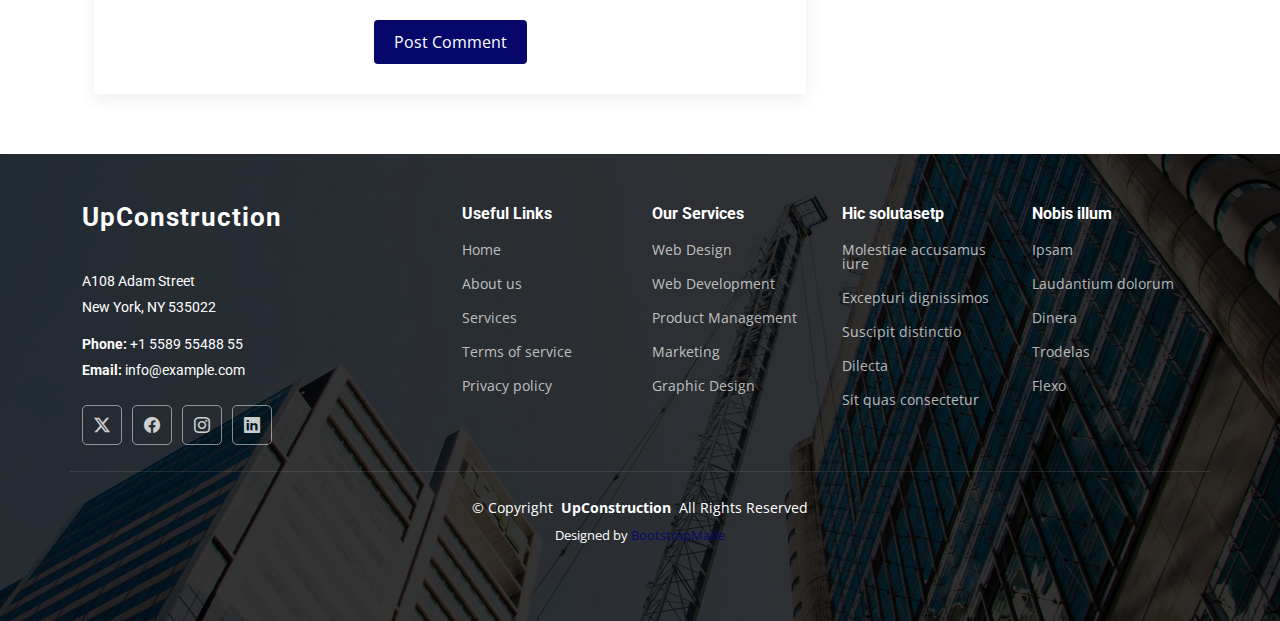
<file: blog-details.html>
<!DOCTYPE html>
<html lang="en">

<head>
  <meta charset="utf-8">
  <meta content="width=device-width, initial-scale=1.0" name="viewport">
  <title>Blog Details - UpConstruction Bootstrap Template</title>
  <meta content="" name="description">
  <meta content="" name="keywords">

  <!-- Favicons -->
  <link href="assets/img/favicon.png" rel="icon">
  <link href="assets/img/apple-touch-icon.png" rel="apple-touch-icon">

  <!-- Fonts -->
  <link href="https://fonts.googleapis.com" rel="preconnect">
  <link href="https://fonts.gstatic.com" rel="preconnect" crossorigin>
  <link href="https://fonts.googleapis.com/css2?family=Roboto:ital,wght@0,100;0,300;0,400;0,500;0,700;0,900;1,100;1,300;1,400;1,500;1,700;1,900&family=Open+Sans:ital,wght@0,300;0,400;0,500;0,600;0,700;0,800;1,300;1,400;1,500;1,600;1,700;1,800&family=Poppins:ital,wght@0,100;0,200;0,300;0,400;0,500;0,600;0,700;0,800;0,900;1,100;1,200;1,300;1,400;1,500;1,600;1,700;1,800;1,900&display=swap" rel="stylesheet">

  <!-- Vendor CSS Files -->
  <link href="assets/vendor/bootstrap/css/bootstrap.min.css" rel="stylesheet">
  <link href="assets/vendor/bootstrap-icons/bootstrap-icons.css" rel="stylesheet">
  <link href="assets/vendor/aos/aos.css" rel="stylesheet">
  <link href="assets/vendor/glightbox/css/glightbox.min.css" rel="stylesheet">
  <link href="assets/vendor/swiper/swiper-bundle.min.css" rel="stylesheet">

  <!-- Main CSS File -->
  <link href="assets/css/main.css" rel="stylesheet">

  <!-- =======================================================
  * Template Name: UpConstruction
  * Template URL: https://bootstrapmade.com/upconstruction-bootstrap-construction-website-template/
  * Updated: May 18 2024 with Bootstrap v5.3.3
  * Author: BootstrapMade.com
  * License: https://bootstrapmade.com/license/
  ======================================================== -->
</head>

<body class="blog-details-page">

  <header id="header" class="header d-flex align-items-center fixed-top">
    <div class="container-fluid container-xl position-relative d-flex align-items-center justify-content-between">

      <a href="index.html" class="logo d-flex align-items-center">
        <!-- Uncomment the line below if you also wish to use an image logo -->
        <!-- <img src="assets/img/logo.png" alt=""> -->
        <h1 class="sitename">UpConstruction</h1> <span>.</span>
      </a>

      <nav id="navmenu" class="navmenu">
        <ul>
          <li><a href="index.html" class="">Home</a></li>
          <li><a href="about.html">About</a></li>
          <li><a href="services.html">Services</a></li>
          <li><a href="projects.html">Projects</a></li>
          <li><a href="blog.html">Blog</a></li>
          <li class="dropdown"><a href="#"><span>Dropdown</span> <i class="bi bi-chevron-down toggle-dropdown"></i></a>
            <ul>
              <li><a href="#">Dropdown 1</a></li>
              <li class="dropdown"><a href="#"><span>Deep Dropdown</span> <i class="bi bi-chevron-down toggle-dropdown"></i></a>
                <ul>
                  <li><a href="#">Deep Dropdown 1</a></li>
                  <li><a href="#">Deep Dropdown 2</a></li>
                  <li><a href="#">Deep Dropdown 3</a></li>
                  <li><a href="#">Deep Dropdown 4</a></li>
                  <li><a href="#">Deep Dropdown 5</a></li>
                </ul>
              </li>
              <li><a href="#">Dropdown 2</a></li>
              <li><a href="#">Dropdown 3</a></li>
              <li><a href="#">Dropdown 4</a></li>
            </ul>
          </li>
          <li><a href="contact.html">Contact</a></li>
        </ul>
        <i class="mobile-nav-toggle d-xl-none bi bi-list"></i>
      </nav>

    </div>
  </header>

  <main class="main">

    <!-- Page Title -->
    <div class="page-title" data-aos="fade" style="background-image: url(assets/img/page-title-bg.jpg);">
      <div class="container position-relative">
        <h1>Blog Details</h1>
        <nav class="breadcrumbs">
          <ol>
            <li><a href="index.html">Home</a></li>
            <li class="current">Blog Details</li>
          </ol>
        </nav>
      </div>
    </div><!-- End Page Title -->

    <div class="container">
      <div class="row">

        <div class="col-lg-8">

          <!-- Blog Details Section -->
          <div id="blog-details" class="blog-details section">
            <div class="container">

              <article class="article">

                <div class="post-img">
                  <img src="assets/img/blog/blog-1.jpg" alt="" class="img-fluid">
                </div>

                <h2 class="title">Dolorum optio tempore voluptas dignissimos cumque fuga qui quibusdam quia</h2>

                <div class="meta-top">
                  <ul>
                    <li class="d-flex align-items-center"><i class="bi bi-person"></i> <a href="blog-details.html">John Doe</a></li>
                    <li class="d-flex align-items-center"><i class="bi bi-clock"></i> <a href="blog-details.html"><time datetime="2020-01-01">Jan 1, 2022</time></a></li>
                    <li class="d-flex align-items-center"><i class="bi bi-chat-dots"></i> <a href="blog-details.html">12 Comments</a></li>
                  </ul>
                </div><!-- End meta top -->

                <div class="content">
                  <p>
                    Similique neque nam consequuntur ad non maxime aliquam quas. Quibusdam animi praesentium. Aliquam et laboriosam eius aut nostrum quidem aliquid dicta.
                    Et eveniet enim. Qui velit est ea dolorem doloremque deleniti aperiam unde soluta. Est cum et quod quos aut ut et sit sunt. Voluptate porro consequatur assumenda perferendis dolore.
                  </p>

                  <p>
                    Sit repellat hic cupiditate hic ut nemo. Quis nihil sunt non reiciendis. Sequi in accusamus harum vel aspernatur. Excepturi numquam nihil cumque odio. Et voluptate cupiditate.
                  </p>

                  <blockquote>
                    <p>
                      Et vero doloremque tempore voluptatem ratione vel aut. Deleniti sunt animi aut. Aut eos aliquam doloribus minus autem quos.
                    </p>
                  </blockquote>

                  <p>
                    Sed quo laboriosam qui architecto. Occaecati repellendus omnis dicta inventore tempore provident voluptas mollitia aliquid. Id repellendus quia. Asperiores nihil magni dicta est suscipit perspiciatis. Voluptate ex rerum assumenda dolores nihil quaerat.
                    Dolor porro tempora et quibusdam voluptas. Beatae aut at ad qui tempore corrupti velit quisquam rerum. Omnis dolorum exercitationem harum qui qui blanditiis neque.
                    Iusto autem itaque. Repudiandae hic quae aspernatur ea neque qui. Architecto voluptatem magni. Vel magnam quod et tempora deleniti error rerum nihil tempora.
                  </p>

                  <h3>Et quae iure vel ut odit alias.</h3>
                  <p>
                    Officiis animi maxime nulla quo et harum eum quis a. Sit hic in qui quos fugit ut rerum atque. Optio provident dolores atque voluptatem rem excepturi molestiae qui. Voluptatem laborum omnis ullam quibusdam perspiciatis nulla nostrum. Voluptatum est libero eum nesciunt aliquid qui.
                    Quia et suscipit non sequi. Maxime sed odit. Beatae nesciunt nesciunt accusamus quia aut ratione aspernatur dolor. Sint harum eveniet dicta exercitationem minima. Exercitationem omnis asperiores natus aperiam dolor consequatur id ex sed. Quibusdam rerum dolores sint consequatur quidem ea.
                    Beatae minima sunt libero soluta sapiente in rem assumenda. Et qui odit voluptatem. Cum quibusdam voluptatem voluptatem accusamus mollitia aut atque aut.
                  </p>
                  <img src="assets/img/blog/blog-inside-post.jpg" class="img-fluid" alt="">

                  <h3>Ut repellat blanditiis est dolore sunt dolorum quae.</h3>
                  <p>
                    Rerum ea est assumenda pariatur quasi et quam. Facilis nam porro amet nostrum. In assumenda quia quae a id praesentium. Quos deleniti libero sed occaecati aut porro autem. Consectetur sed excepturi sint non placeat quia repellat incidunt labore. Autem facilis hic dolorum dolores vel.
                    Consectetur quasi id et optio praesentium aut asperiores eaque aut. Explicabo omnis quibusdam esse. Ex libero illum iusto totam et ut aut blanditiis. Veritatis numquam ut illum ut a quam vitae.
                  </p>
                  <p>
                    Alias quia non aliquid. Eos et ea velit. Voluptatem maxime enim omnis ipsa voluptas incidunt. Nulla sit eaque mollitia nisi asperiores est veniam.
                  </p>

                </div><!-- End post content -->

                <div class="meta-bottom">
                  <i class="bi bi-folder"></i>
                  <ul class="cats">
                    <li><a href="#">Business</a></li>
                  </ul>

                  <i class="bi bi-tags"></i>
                  <ul class="tags">
                    <li><a href="#">Creative</a></li>
                    <li><a href="#">Tips</a></li>
                    <li><a href="#">Marketing</a></li>
                  </ul>
                </div><!-- End meta bottom -->

              </article>

            </div>
          </div><!-- /Blog Details Section -->

          <!-- Blog Author Section -->
          <section id="blog-author" class="blog-author section">

            <div class="container">
              <div class="author-container d-flex align-items-center">
                <img src="assets/img/blog/blog-author.jpg" class="rounded-circle flex-shrink-0" alt="">
                <div>
                  <h4>Jane Smith</h4>
                  <div class="social-links">
                    <a href="https://twitters.com/#"><i class="bi bi-twitter-x"></i></a>
                    <a href="https://facebook.com/#"><i class="bi bi-facebook"></i></a>
                    <a href="https://instagram.com/#"><i class="biu bi-instagram"></i></a>
                  </div>
                  <p>
                    Itaque quidem optio quia voluptatibus dolorem dolor. Modi eum sed possimus accusantium. Quas repellat voluptatem officia numquam sint aspernatur voluptas. Esse et accusantium ut unde voluptas.
                  </p>
                </div>
              </div>
            </div>

          </section><!-- /Blog Author Section -->

          <!-- Blog Comments Section -->
          <section id="blog-comments" class="blog-comments section">

            <div class="container">

              <h4 class="comments-count">8 Comments</h4>

              <div id="comment-1" class="comment">
                <div class="d-flex">
                  <div class="comment-img"><img src="assets/img/blog/comments-1.jpg" alt=""></div>
                  <div>
                    <h5><a href="">Georgia Reader</a> <a href="#" class="reply"><i class="bi bi-reply-fill"></i> Reply</a></h5>
                    <time datetime="2020-01-01">01 Jan,2022</time>
                    <p>
                      Et rerum totam nisi. Molestiae vel quam dolorum vel voluptatem et et. Est ad aut sapiente quis molestiae est qui cum soluta.
                      Vero aut rerum vel. Rerum quos laboriosam placeat ex qui. Sint qui facilis et.
                    </p>
                  </div>
                </div>
              </div><!-- End comment #1 -->

              <div id="comment-2" class="comment">
                <div class="d-flex">
                  <div class="comment-img"><img src="assets/img/blog/comments-2.jpg" alt=""></div>
                  <div>
                    <h5><a href="">Aron Alvarado</a> <a href="#" class="reply"><i class="bi bi-reply-fill"></i> Reply</a></h5>
                    <time datetime="2020-01-01">01 Jan,2022</time>
                    <p>
                      Ipsam tempora sequi voluptatem quis sapiente non. Autem itaque eveniet saepe. Officiis illo ut beatae.
                    </p>
                  </div>
                </div>

                <div id="comment-reply-1" class="comment comment-reply">
                  <div class="d-flex">
                    <div class="comment-img"><img src="assets/img/blog/comments-3.jpg" alt=""></div>
                    <div>
                      <h5><a href="">Lynda Small</a> <a href="#" class="reply"><i class="bi bi-reply-fill"></i> Reply</a></h5>
                      <time datetime="2020-01-01">01 Jan,2022</time>
                      <p>
                        Enim ipsa eum fugiat fuga repellat. Commodi quo quo dicta. Est ullam aspernatur ut vitae quia mollitia id non. Qui ad quas nostrum rerum sed necessitatibus aut est. Eum officiis sed repellat maxime vero nisi natus. Amet nesciunt nesciunt qui illum omnis est et dolor recusandae.

                        Recusandae sit ad aut impedit et. Ipsa labore dolor impedit et natus in porro aut. Magnam qui cum. Illo similique occaecati nihil modi eligendi. Pariatur distinctio labore omnis incidunt et illum. Expedita et dignissimos distinctio laborum minima fugiat.

                        Libero corporis qui. Nam illo odio beatae enim ducimus. Harum reiciendis error dolorum non autem quisquam vero rerum neque.
                      </p>
                    </div>
                  </div>

                  <div id="comment-reply-2" class="comment comment-reply">
                    <div class="d-flex">
                      <div class="comment-img"><img src="assets/img/blog/comments-4.jpg" alt=""></div>
                      <div>
                        <h5><a href="">Sianna Ramsay</a> <a href="#" class="reply"><i class="bi bi-reply-fill"></i> Reply</a></h5>
                        <time datetime="2020-01-01">01 Jan,2022</time>
                        <p>
                          Et dignissimos impedit nulla et quo distinctio ex nemo. Omnis quia dolores cupiditate et. Ut unde qui eligendi sapiente omnis ullam. Placeat porro est commodi est officiis voluptas repellat quisquam possimus. Perferendis id consectetur necessitatibus.
                        </p>
                      </div>
                    </div>

                  </div><!-- End comment reply #2-->

                </div><!-- End comment reply #1-->

              </div><!-- End comment #2-->

              <div id="comment-3" class="comment">
                <div class="d-flex">
                  <div class="comment-img"><img src="assets/img/blog/comments-5.jpg" alt=""></div>
                  <div>
                    <h5><a href="">Nolan Davidson</a> <a href="#" class="reply"><i class="bi bi-reply-fill"></i> Reply</a></h5>
                    <time datetime="2020-01-01">01 Jan,2022</time>
                    <p>
                      Distinctio nesciunt rerum reprehenderit sed. Iste omnis eius repellendus quia nihil ut accusantium tempore. Nesciunt expedita id dolor exercitationem aspernatur aut quam ut. Voluptatem est accusamus iste at.
                      Non aut et et esse qui sit modi neque. Exercitationem et eos aspernatur. Ea est consequuntur officia beatae ea aut eos soluta. Non qui dolorum voluptatibus et optio veniam. Quam officia sit nostrum dolorem.
                    </p>
                  </div>
                </div>

              </div><!-- End comment #3 -->

              <div id="comment-4" class="comment">
                <div class="d-flex">
                  <div class="comment-img"><img src="assets/img/blog/comments-6.jpg" alt=""></div>
                  <div>
                    <h5><a href="">Kay Duggan</a> <a href="#" class="reply"><i class="bi bi-reply-fill"></i> Reply</a></h5>
                    <time datetime="2020-01-01">01 Jan,2022</time>
                    <p>
                      Dolorem atque aut. Omnis doloremque blanditiis quia eum porro quis ut velit tempore. Cumque sed quia ut maxime. Est ad aut cum. Ut exercitationem non in fugiat.
                    </p>
                  </div>
                </div>

              </div><!-- End comment #4 -->

              <div class="reply-form">

                <h4>Leave a Reply</h4>
                <p>Your email address will not be published. Required fields are marked * </p>
                <form action="">
                  <div class="row">
                    <div class="col-md-6 form-group">
                      <input name="name" type="text" class="form-control" placeholder="Your Name*">
                    </div>
                    <div class="col-md-6 form-group">
                      <input name="email" type="text" class="form-control" placeholder="Your Email*">
                    </div>
                  </div>
                  <div class="row">
                    <div class="col form-group">
                      <input name="website" type="text" class="form-control" placeholder="Your Website">
                    </div>
                  </div>
                  <div class="row">
                    <div class="col form-group">
                      <textarea name="comment" class="form-control" placeholder="Your Comment*"></textarea>
                    </div>
                  </div>

                  <div class="text-center">
                    <button type="submit" class="btn btn-primary">Post Comment</button>
                  </div>

                </form>

              </div>

            </div>

          </section><!-- /Blog Comments Section -->

        </div>

        <div class="col-lg-4 sidebar">

          <div class="widgets-container">

            <!-- Search Widget -->
            <div class="search-widget widget-item">

              <h3 class="widget-title">Search</h3>
              <form action="">
                <input type="text">
                <button type="submit"><i class="bi bi-search"></i></button>
              </form>

            </div><!--/Search Widget -->

            <!-- Categories Widget -->
            <div class="categories-widget widget-item">

              <h3 class="widget-title">Categories</h3>
              <ul class="mt-3">
                <li><a href="#">General <span>(25)</span></a></li>
                <li><a href="#">Lifestyle <span>(12)</span></a></li>
                <li><a href="#">Travel <span>(5)</span></a></li>
                <li><a href="#">Design <span>(22)</span></a></li>
                <li><a href="#">Creative <span>(8)</span></a></li>
                <li><a href="#">Educaion <span>(14)</span></a></li>
              </ul>

            </div><!--/Categories Widget -->

            <!-- Recent Posts Widget -->
            <div class="recent-posts-widget widget-item">

              <h3 class="widget-title">Recent Posts</h3>

              <div class="post-item">
                <img src="assets/img/blog/blog-recent-1.jpg" alt="" class="flex-shrink-0">
                <div>
                  <h4><a href="blog-details.html">Nihil blanditiis at in nihil autem</a></h4>
                  <time datetime="2020-01-01">Jan 1, 2020</time>
                </div>
              </div><!-- End recent post item-->

              <div class="post-item">
                <img src="assets/img/blog/blog-recent-2.jpg" alt="" class="flex-shrink-0">
                <div>
                  <h4><a href="blog-details.html">Quidem autem et impedit</a></h4>
                  <time datetime="2020-01-01">Jan 1, 2020</time>
                </div>
              </div><!-- End recent post item-->

              <div class="post-item">
                <img src="assets/img/blog/blog-recent-3.jpg" alt="" class="flex-shrink-0">
                <div>
                  <h4><a href="blog-details.html">Id quia et et ut maxime similique occaecati ut</a></h4>
                  <time datetime="2020-01-01">Jan 1, 2020</time>
                </div>
              </div><!-- End recent post item-->

              <div class="post-item">
                <img src="assets/img/blog/blog-recent-4.jpg" alt="" class="flex-shrink-0">
                <div>
                  <h4><a href="blog-details.html">Laborum corporis quo dara net para</a></h4>
                  <time datetime="2020-01-01">Jan 1, 2020</time>
                </div>
              </div><!-- End recent post item-->

              <div class="post-item">
                <img src="assets/img/blog/blog-recent-5.jpg" alt="" class="flex-shrink-0">
                <div>
                  <h4><a href="blog-details.html">Et dolores corrupti quae illo quod dolor</a></h4>
                  <time datetime="2020-01-01">Jan 1, 2020</time>
                </div>
              </div><!-- End recent post item-->

            </div><!--/Recent Posts Widget -->

            <!-- Tags Widget -->
            <div class="tags-widget widget-item">

              <h3 class="widget-title">Tags</h3>
              <ul>
                <li><a href="#">App</a></li>
                <li><a href="#">IT</a></li>
                <li><a href="#">Business</a></li>
                <li><a href="#">Mac</a></li>
                <li><a href="#">Design</a></li>
                <li><a href="#">Office</a></li>
                <li><a href="#">Creative</a></li>
                <li><a href="#">Studio</a></li>
                <li><a href="#">Smart</a></li>
                <li><a href="#">Tips</a></li>
                <li><a href="#">Marketing</a></li>
              </ul>

            </div><!--/Tags Widget -->

          </div>

        </div>

      </div>
    </div>

  </main>

  <footer id="footer" class="footer">

    <div class="container footer-top">
      <div class="row gy-4">
        <div class="col-lg-4 col-md-6 footer-about">
          <a href="index.html" class="logo d-flex align-items-center">
            <span class="sitename">UpConstruction</span>
          </a>
          <div class="footer-contact pt-3">
            <p>A108 Adam Street</p>
            <p>New York, NY 535022</p>
            <p class="mt-3"><strong>Phone:</strong> <span>+1 5589 55488 55</span></p>
            <p><strong>Email:</strong> <span>info@example.com</span></p>
          </div>
          <div class="social-links d-flex mt-4">
            <a href=""><i class="bi bi-twitter-x"></i></a>
            <a href=""><i class="bi bi-facebook"></i></a>
            <a href=""><i class="bi bi-instagram"></i></a>
            <a href=""><i class="bi bi-linkedin"></i></a>
          </div>
        </div>

        <div class="col-lg-2 col-md-3 footer-links">
          <h4>Useful Links</h4>
          <ul>
            <li><a href="#">Home</a></li>
            <li><a href="#">About us</a></li>
            <li><a href="#">Services</a></li>
            <li><a href="#">Terms of service</a></li>
            <li><a href="#">Privacy policy</a></li>
          </ul>
        </div>

        <div class="col-lg-2 col-md-3 footer-links">
          <h4>Our Services</h4>
          <ul>
            <li><a href="#">Web Design</a></li>
            <li><a href="#">Web Development</a></li>
            <li><a href="#">Product Management</a></li>
            <li><a href="#">Marketing</a></li>
            <li><a href="#">Graphic Design</a></li>
          </ul>
        </div>

        <div class="col-lg-2 col-md-3 footer-links">
          <h4>Hic solutasetp</h4>
          <ul>
            <li><a href="#">Molestiae accusamus iure</a></li>
            <li><a href="#">Excepturi dignissimos</a></li>
            <li><a href="#">Suscipit distinctio</a></li>
            <li><a href="#">Dilecta</a></li>
            <li><a href="#">Sit quas consectetur</a></li>
          </ul>
        </div>

        <div class="col-lg-2 col-md-3 footer-links">
          <h4>Nobis illum</h4>
          <ul>
            <li><a href="#">Ipsam</a></li>
            <li><a href="#">Laudantium dolorum</a></li>
            <li><a href="#">Dinera</a></li>
            <li><a href="#">Trodelas</a></li>
            <li><a href="#">Flexo</a></li>
          </ul>
        </div>

      </div>
    </div>

    <div class="container copyright text-center mt-4">
      <p>© <span>Copyright</span> <strong class="px-1 sitename">UpConstruction</strong> <span>All Rights Reserved</span></p>
      <div class="credits">
        <!-- All the links in the footer should remain intact. -->
        <!-- You can delete the links only if you've purchased the pro version. -->
        <!-- Licensing information: https://bootstrapmade.com/license/ -->
        <!-- Purchase the pro version with working PHP/AJAX contact form: [buy-url] -->
        Designed by <a href="https://bootstrapmade.com/">BootstrapMade</a>
      </div>
    </div>

  </footer>

  <!-- Scroll Top -->
  <a href="#" id="scroll-top" class="scroll-top d-flex align-items-center justify-content-center"><i class="bi bi-arrow-up-short"></i></a>

  <!-- Preloader -->
  <div id="preloader"></div>

  <!-- Vendor JS Files -->
  <script src="assets/vendor/bootstrap/js/bootstrap.bundle.min.js"></script>
  <script src="assets/vendor/php-email-form/validate.js"></script>
  <script src="assets/vendor/aos/aos.js"></script>
  <script src="assets/vendor/glightbox/js/glightbox.min.js"></script>
  <script src="assets/vendor/imagesloaded/imagesloaded.pkgd.min.js"></script>
  <script src="assets/vendor/isotope-layout/isotope.pkgd.min.js"></script>
  <script src="assets/vendor/swiper/swiper-bundle.min.js"></script>
  <script src="assets/vendor/purecounter/purecounter_vanilla.js"></script>

  <!-- Main JS File -->
  <script src="assets/js/main.js"></script>

</body>

</html>
</file>
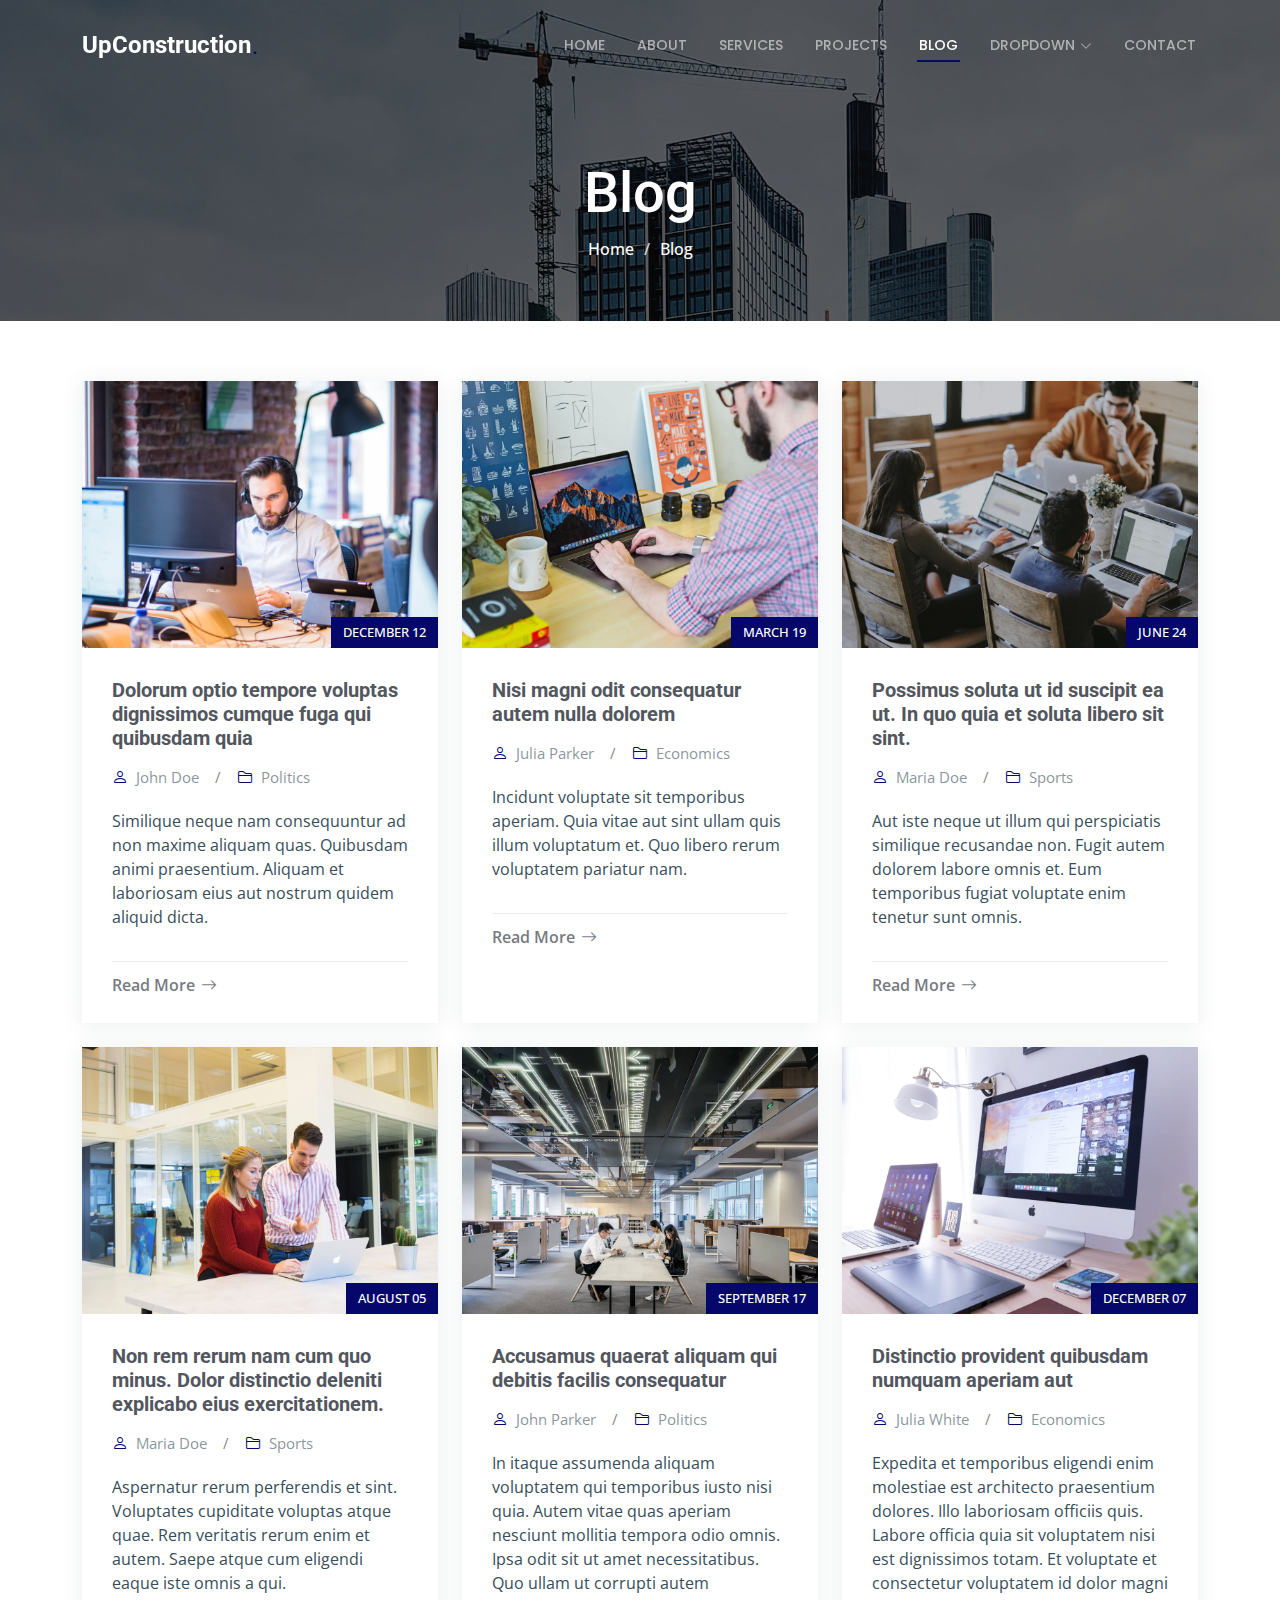
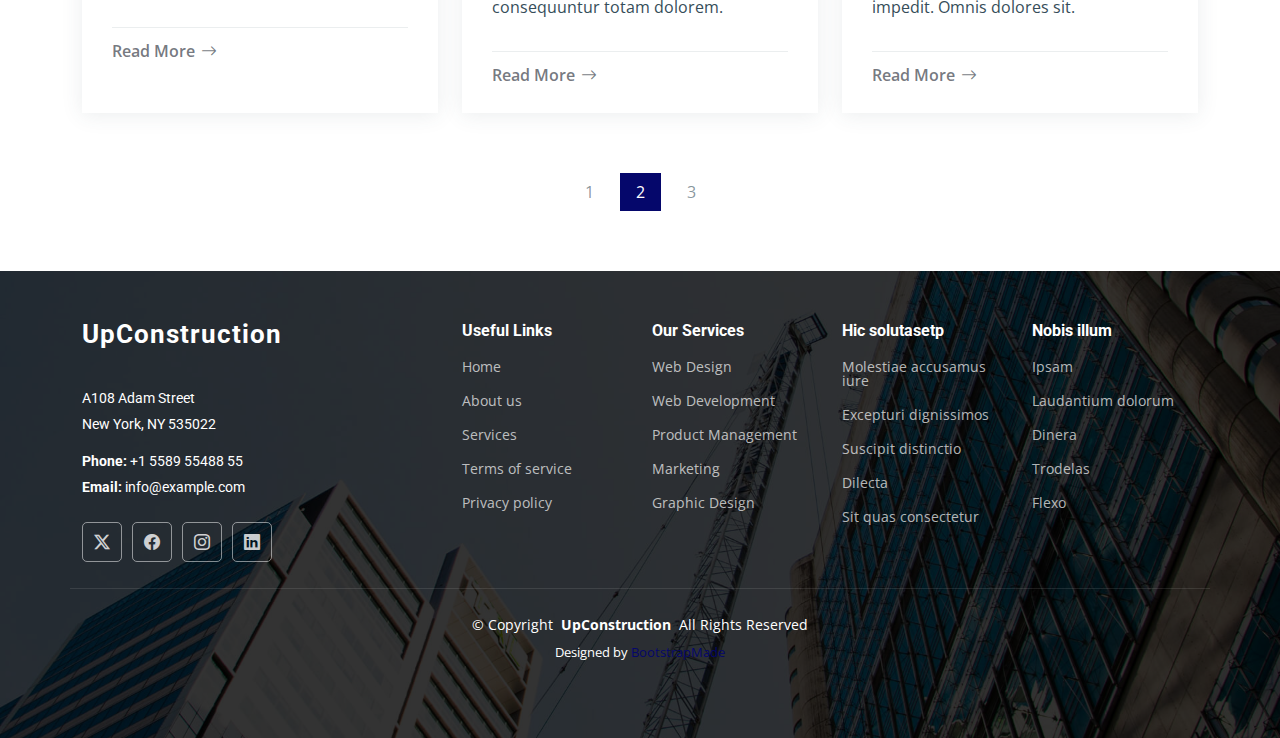
<file: blog.html>
<!DOCTYPE html>
<html lang="en">

<head>
  <meta charset="utf-8">
  <meta content="width=device-width, initial-scale=1.0" name="viewport">
  <title>Blog - UpConstruction Bootstrap Template</title>
  <meta content="" name="description">
  <meta content="" name="keywords">

  <!-- Favicons -->
  <link href="assets/img/favicon.png" rel="icon">
  <link href="assets/img/apple-touch-icon.png" rel="apple-touch-icon">

  <!-- Fonts -->
  <link href="https://fonts.googleapis.com" rel="preconnect">
  <link href="https://fonts.gstatic.com" rel="preconnect" crossorigin>
  <link href="https://fonts.googleapis.com/css2?family=Roboto:ital,wght@0,100;0,300;0,400;0,500;0,700;0,900;1,100;1,300;1,400;1,500;1,700;1,900&family=Open+Sans:ital,wght@0,300;0,400;0,500;0,600;0,700;0,800;1,300;1,400;1,500;1,600;1,700;1,800&family=Poppins:ital,wght@0,100;0,200;0,300;0,400;0,500;0,600;0,700;0,800;0,900;1,100;1,200;1,300;1,400;1,500;1,600;1,700;1,800;1,900&display=swap" rel="stylesheet">

  <!-- Vendor CSS Files -->
  <link href="assets/vendor/bootstrap/css/bootstrap.min.css" rel="stylesheet">
  <link href="assets/vendor/bootstrap-icons/bootstrap-icons.css" rel="stylesheet">
  <link href="assets/vendor/aos/aos.css" rel="stylesheet">
  <link href="assets/vendor/glightbox/css/glightbox.min.css" rel="stylesheet">
  <link href="assets/vendor/swiper/swiper-bundle.min.css" rel="stylesheet">

  <!-- Main CSS File -->
  <link href="assets/css/main.css" rel="stylesheet">

  <!-- =======================================================
  * Template Name: UpConstruction
  * Template URL: https://bootstrapmade.com/upconstruction-bootstrap-construction-website-template/
  * Updated: May 18 2024 with Bootstrap v5.3.3
  * Author: BootstrapMade.com
  * License: https://bootstrapmade.com/license/
  ======================================================== -->
</head>

<body class="blog-page">

  <header id="header" class="header d-flex align-items-center fixed-top">
    <div class="container-fluid container-xl position-relative d-flex align-items-center justify-content-between">

      <a href="index.html" class="logo d-flex align-items-center">
        <!-- Uncomment the line below if you also wish to use an image logo -->
        <!-- <img src="assets/img/logo.png" alt=""> -->
        <h1 class="sitename">UpConstruction</h1> <span>.</span>
      </a>

      <nav id="navmenu" class="navmenu">
        <ul>
          <li><a href="index.html" class="">Home</a></li>
          <li><a href="about.html">About</a></li>
          <li><a href="services.html">Services</a></li>
          <li><a href="projects.html">Projects</a></li>
          <li><a href="blog.html" class="active">Blog</a></li>
          <li class="dropdown"><a href="#"><span>Dropdown</span> <i class="bi bi-chevron-down toggle-dropdown"></i></a>
            <ul>
              <li><a href="#">Dropdown 1</a></li>
              <li class="dropdown"><a href="#"><span>Deep Dropdown</span> <i class="bi bi-chevron-down toggle-dropdown"></i></a>
                <ul>
                  <li><a href="#">Deep Dropdown 1</a></li>
                  <li><a href="#">Deep Dropdown 2</a></li>
                  <li><a href="#">Deep Dropdown 3</a></li>
                  <li><a href="#">Deep Dropdown 4</a></li>
                  <li><a href="#">Deep Dropdown 5</a></li>
                </ul>
              </li>
              <li><a href="#">Dropdown 2</a></li>
              <li><a href="#">Dropdown 3</a></li>
              <li><a href="#">Dropdown 4</a></li>
            </ul>
          </li>
          <li><a href="contact.html">Contact</a></li>
        </ul>
        <i class="mobile-nav-toggle d-xl-none bi bi-list"></i>
      </nav>

    </div>
  </header>

  <main class="main">

    <!-- Page Title -->
    <div class="page-title" data-aos="fade" style="background-image: url(assets/img/page-title-bg.jpg);">
      <div class="container position-relative">
        <h1>Blog</h1>
        <nav class="breadcrumbs">
          <ol>
            <li><a href="index.html">Home</a></li>
            <li class="current">Blog</li>
          </ol>
        </nav>
      </div>
    </div><!-- End Page Title -->

    <!-- Blog Posts Section -->
    <section id="blog-posts" class="blog-posts section">

      <div class="container">
        <div class="row gy-4">

          <div class="col-lg-4">
            <article class="position-relative h-100">

              <div class="post-img position-relative overflow-hidden">
                <img src="assets/img/blog/blog-1.jpg" class="img-fluid" alt="">
                <span class="post-date">December 12</span>
              </div>

              <div class="post-content d-flex flex-column">

                <h3 class="post-title">Dolorum optio tempore voluptas dignissimos cumque fuga qui quibusdam quia</h3>

                <div class="meta d-flex align-items-center">
                  <div class="d-flex align-items-center">
                    <i class="bi bi-person"></i> <span class="ps-2">John Doe</span>
                  </div>
                  <span class="px-3 text-black-50">/</span>
                  <div class="d-flex align-items-center">
                    <i class="bi bi-folder2"></i> <span class="ps-2">Politics</span>
                  </div>
                </div>

                <p>
                  Similique neque nam consequuntur ad non maxime aliquam quas. Quibusdam animi praesentium. Aliquam et laboriosam eius aut nostrum quidem aliquid dicta.
                </p>

                <hr>

                <a href="blog-details.html" class="readmore stretched-link"><span>Read More</span><i class="bi bi-arrow-right"></i></a>

              </div>

            </article>
          </div><!-- End post list item -->

          <div class="col-lg-4">
            <article class="position-relative h-100">

              <div class="post-img position-relative overflow-hidden">
                <img src="assets/img/blog/blog-2.jpg" class="img-fluid" alt="">
                <span class="post-date">March 19</span>
              </div>

              <div class="post-content d-flex flex-column">

                <h3 class="post-title">Nisi magni odit consequatur autem nulla dolorem</h3>

                <div class="meta d-flex align-items-center">
                  <div class="d-flex align-items-center">
                    <i class="bi bi-person"></i> <span class="ps-2">Julia Parker</span>
                  </div>
                  <span class="px-3 text-black-50">/</span>
                  <div class="d-flex align-items-center">
                    <i class="bi bi-folder2"></i> <span class="ps-2">Economics</span>
                  </div>
                </div>

                <p>
                  Incidunt voluptate sit temporibus aperiam. Quia vitae aut sint ullam quis illum voluptatum et. Quo libero rerum voluptatem pariatur nam.
                </p>

                <hr>

                <a href="blog-details.html" class="readmore stretched-link"><span>Read More</span><i class="bi bi-arrow-right"></i></a>

              </div>

            </article>
          </div><!-- End post list item -->

          <div class="col-lg-4">
            <article class="position-relative h-100">

              <div class="post-img position-relative overflow-hidden">
                <img src="assets/img/blog/blog-3.jpg" class="img-fluid" alt="">
                <span class="post-date">June 24</span>
              </div>

              <div class="post-content d-flex flex-column">

                <h3 class="post-title">Possimus soluta ut id suscipit ea ut. In quo quia et soluta libero sit sint.</h3>

                <div class="meta d-flex align-items-center">
                  <div class="d-flex align-items-center">
                    <i class="bi bi-person"></i> <span class="ps-2">Maria Doe</span>
                  </div>
                  <span class="px-3 text-black-50">/</span>
                  <div class="d-flex align-items-center">
                    <i class="bi bi-folder2"></i> <span class="ps-2">Sports</span>
                  </div>
                </div>

                <p>
                  Aut iste neque ut illum qui perspiciatis similique recusandae non. Fugit autem dolorem labore omnis et. Eum temporibus fugiat voluptate enim tenetur sunt omnis.
                </p>

                <hr>

                <a href="blog-details.html" class="readmore stretched-link"><span>Read More</span><i class="bi bi-arrow-right"></i></a>

              </div>

            </article>
          </div><!-- End post list item -->

          <div class="col-lg-4">
            <article class="position-relative h-100">

              <div class="post-img position-relative overflow-hidden">
                <img src="assets/img/blog/blog-4.jpg" class="img-fluid" alt="">
                <span class="post-date">August 05</span>
              </div>

              <div class="post-content d-flex flex-column">

                <h3 class="post-title">Non rem rerum nam cum quo minus. Dolor distinctio deleniti explicabo eius exercitationem.</h3>

                <div class="meta d-flex align-items-center">
                  <div class="d-flex align-items-center">
                    <i class="bi bi-person"></i> <span class="ps-2">Maria Doe</span>
                  </div>
                  <span class="px-3 text-black-50">/</span>
                  <div class="d-flex align-items-center">
                    <i class="bi bi-folder2"></i> <span class="ps-2">Sports</span>
                  </div>
                </div>

                <p>
                  Aspernatur rerum perferendis et sint. Voluptates cupiditate voluptas atque quae. Rem veritatis rerum enim et autem. Saepe atque cum eligendi eaque iste omnis a qui.
                </p>

                <hr>

                <a href="blog-details.html" class="readmore stretched-link"><span>Read More</span><i class="bi bi-arrow-right"></i></a>

              </div>

            </article>
          </div><!-- End post list item -->

          <div class="col-lg-4">
            <article class="position-relative h-100">

              <div class="post-img position-relative overflow-hidden">
                <img src="assets/img/blog/blog-5.jpg" class="img-fluid" alt="">
                <span class="post-date">September 17</span>
              </div>

              <div class="post-content d-flex flex-column">

                <h3 class="post-title">Accusamus quaerat aliquam qui debitis facilis consequatur</h3>

                <div class="meta d-flex align-items-center">
                  <div class="d-flex align-items-center">
                    <i class="bi bi-person"></i> <span class="ps-2">John Parker</span>
                  </div>
                  <span class="px-3 text-black-50">/</span>
                  <div class="d-flex align-items-center">
                    <i class="bi bi-folder2"></i> <span class="ps-2">Politics</span>
                  </div>
                </div>

                <p>
                  In itaque assumenda aliquam voluptatem qui temporibus iusto nisi quia. Autem vitae quas aperiam nesciunt mollitia tempora odio omnis. Ipsa odit sit ut amet necessitatibus. Quo ullam ut corrupti autem consequuntur totam dolorem.
                </p>

                <hr>

                <a href="blog-details.html" class="readmore stretched-link"><span>Read More</span><i class="bi bi-arrow-right"></i></a>

              </div>

            </article>
          </div><!-- End post list item -->

          <div class="col-lg-4">
            <article class="position-relative h-100">

              <div class="post-img position-relative overflow-hidden">
                <img src="assets/img/blog/blog-6.jpg" class="img-fluid" alt="">
                <span class="post-date">December 07</span>
              </div>

              <div class="post-content d-flex flex-column">

                <h3 class="post-title">Distinctio provident quibusdam numquam aperiam aut</h3>

                <div class="meta d-flex align-items-center">
                  <div class="d-flex align-items-center">
                    <i class="bi bi-person"></i> <span class="ps-2">Julia White</span>
                  </div>
                  <span class="px-3 text-black-50">/</span>
                  <div class="d-flex align-items-center">
                    <i class="bi bi-folder2"></i> <span class="ps-2">Economics</span>
                  </div>
                </div>

                <p>
                  Expedita et temporibus eligendi enim molestiae est architecto praesentium dolores. Illo laboriosam officiis quis. Labore officia quia sit voluptatem nisi est dignissimos totam. Et voluptate et consectetur voluptatem id dolor magni impedit. Omnis dolores sit.
                </p>

                <hr>

                <a href="blog-details.html" class="readmore stretched-link"><span>Read More</span><i class="bi bi-arrow-right"></i></a>

              </div>

            </article>
          </div><!-- End post list item -->

        </div>
      </div>

    </section><!-- /Blog Posts Section -->

    <!-- Pagination 2 Section -->
    <section id="pagination-2" class="pagination-2 section">

      <div class="container">
        <div class="d-flex justify-content-center">
          <ul>
            <li><a href="#">1</a></li>
            <li class="active"><a href="#">2</a></li>
            <li><a href="#">3</a></li>
          </ul>
        </div>
      </div>

    </section><!-- /Pagination 2 Section -->

  </main>

  <footer id="footer" class="footer">

    <div class="container footer-top">
      <div class="row gy-4">
        <div class="col-lg-4 col-md-6 footer-about">
          <a href="index.html" class="logo d-flex align-items-center">
            <span class="sitename">UpConstruction</span>
          </a>
          <div class="footer-contact pt-3">
            <p>A108 Adam Street</p>
            <p>New York, NY 535022</p>
            <p class="mt-3"><strong>Phone:</strong> <span>+1 5589 55488 55</span></p>
            <p><strong>Email:</strong> <span>info@example.com</span></p>
          </div>
          <div class="social-links d-flex mt-4">
            <a href=""><i class="bi bi-twitter-x"></i></a>
            <a href=""><i class="bi bi-facebook"></i></a>
            <a href=""><i class="bi bi-instagram"></i></a>
            <a href=""><i class="bi bi-linkedin"></i></a>
          </div>
        </div>

        <div class="col-lg-2 col-md-3 footer-links">
          <h4>Useful Links</h4>
          <ul>
            <li><a href="#">Home</a></li>
            <li><a href="#">About us</a></li>
            <li><a href="#">Services</a></li>
            <li><a href="#">Terms of service</a></li>
            <li><a href="#">Privacy policy</a></li>
          </ul>
        </div>

        <div class="col-lg-2 col-md-3 footer-links">
          <h4>Our Services</h4>
          <ul>
            <li><a href="#">Web Design</a></li>
            <li><a href="#">Web Development</a></li>
            <li><a href="#">Product Management</a></li>
            <li><a href="#">Marketing</a></li>
            <li><a href="#">Graphic Design</a></li>
          </ul>
        </div>

        <div class="col-lg-2 col-md-3 footer-links">
          <h4>Hic solutasetp</h4>
          <ul>
            <li><a href="#">Molestiae accusamus iure</a></li>
            <li><a href="#">Excepturi dignissimos</a></li>
            <li><a href="#">Suscipit distinctio</a></li>
            <li><a href="#">Dilecta</a></li>
            <li><a href="#">Sit quas consectetur</a></li>
          </ul>
        </div>

        <div class="col-lg-2 col-md-3 footer-links">
          <h4>Nobis illum</h4>
          <ul>
            <li><a href="#">Ipsam</a></li>
            <li><a href="#">Laudantium dolorum</a></li>
            <li><a href="#">Dinera</a></li>
            <li><a href="#">Trodelas</a></li>
            <li><a href="#">Flexo</a></li>
          </ul>
        </div>

      </div>
    </div>

    <div class="container copyright text-center mt-4">
      <p>© <span>Copyright</span> <strong class="px-1 sitename">UpConstruction</strong> <span>All Rights Reserved</span></p>
      <div class="credits">
        <!-- All the links in the footer should remain intact. -->
        <!-- You can delete the links only if you've purchased the pro version. -->
        <!-- Licensing information: https://bootstrapmade.com/license/ -->
        <!-- Purchase the pro version with working PHP/AJAX contact form: [buy-url] -->
        Designed by <a href="https://bootstrapmade.com/">BootstrapMade</a>
      </div>
    </div>

  </footer>

  <!-- Scroll Top -->
  <a href="#" id="scroll-top" class="scroll-top d-flex align-items-center justify-content-center"><i class="bi bi-arrow-up-short"></i></a>

  <!-- Preloader -->
  <div id="preloader"></div>

  <!-- Vendor JS Files -->
  <script src="assets/vendor/bootstrap/js/bootstrap.bundle.min.js"></script>
  <script src="assets/vendor/php-email-form/validate.js"></script>
  <script src="assets/vendor/aos/aos.js"></script>
  <script src="assets/vendor/glightbox/js/glightbox.min.js"></script>
  <script src="assets/vendor/imagesloaded/imagesloaded.pkgd.min.js"></script>
  <script src="assets/vendor/isotope-layout/isotope.pkgd.min.js"></script>
  <script src="assets/vendor/swiper/swiper-bundle.min.js"></script>
  <script src="assets/vendor/purecounter/purecounter_vanilla.js"></script>

  <!-- Main JS File -->
  <script src="assets/js/main.js"></script>

</body>

</html>
</file>
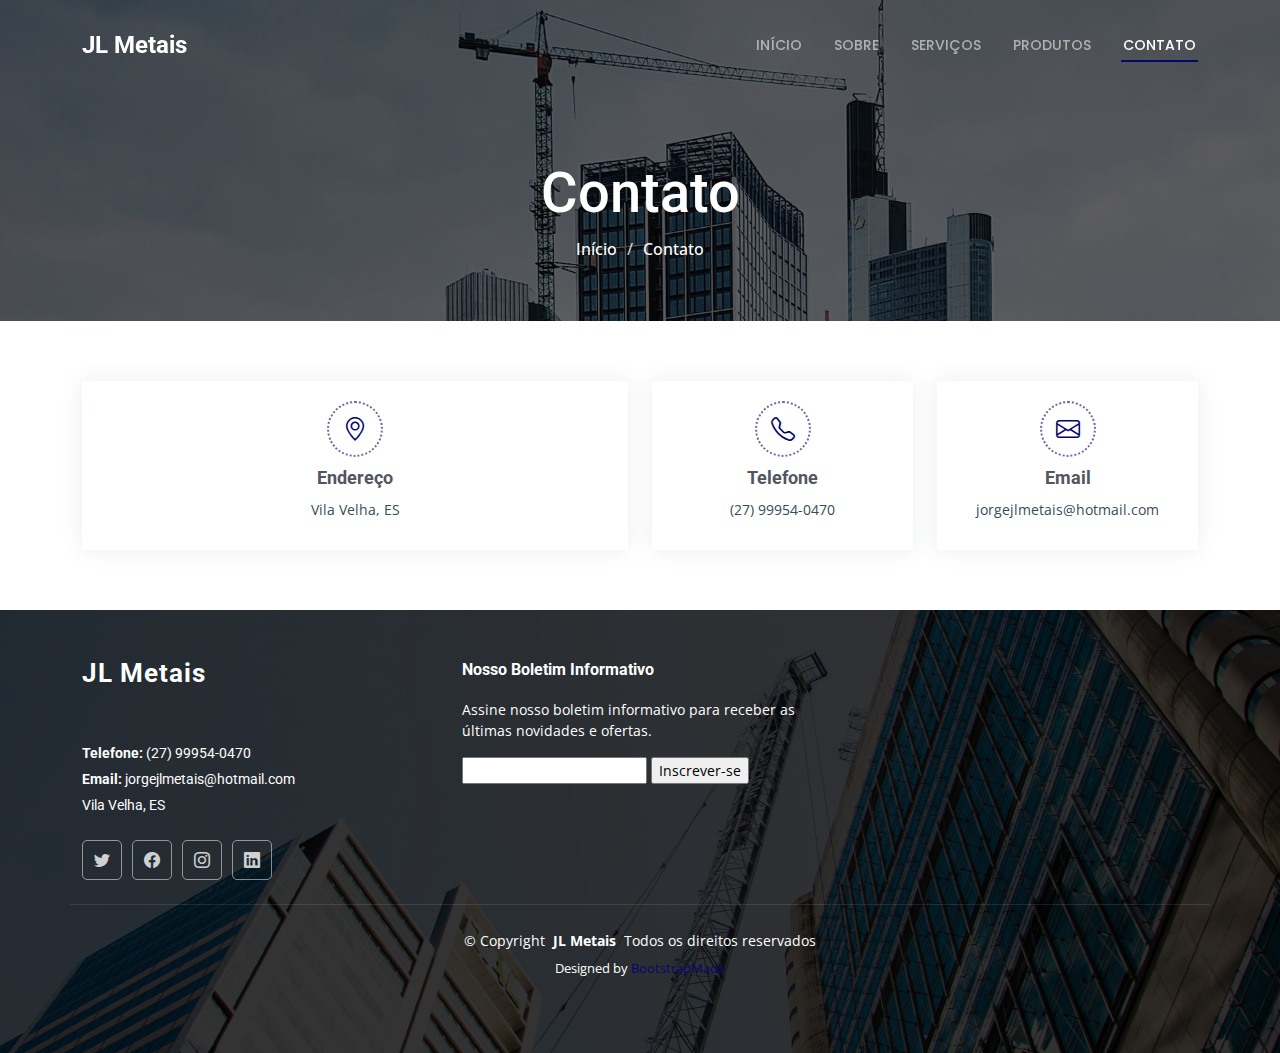
<file: contact.html>
<!DOCTYPE html>
<html lang="pt">

<head>
  <meta charset="utf-8">
  <meta content="width=device-width, initial-scale=1.0" name="viewport">
  <title>Contato - JL Metais</title>
  <meta content="" name="description">
  <meta content="" name="keywords">

  <!-- Favicons -->
  <link href="assets/img/icon_white.png" rel="icon">
  <link href="assets/img/apple-touch-icon.png" rel="apple-touch-icon">

  <!-- Fonts -->
  <link href="https://fonts.googleapis.com" rel="preconnect">
  <link href="https://fonts.gstatic.com" rel="preconnect" crossorigin>
  <link href="https://fonts.googleapis.com/css2?family=Roboto:ital,wght@0,100;0,300;0,400;0,500;0,700;0,900&family=Open+Sans:ital,wght@0,300;0,400;0,500;0,600;0,700;0,800&family=Poppins:ital,wght@0,100;0,200;0,300;0,400;0,500;0,600;0,700;0,800&display=swap" rel="stylesheet">

  <!-- Vendor CSS Files -->
  <link href="assets/vendor/bootstrap/css/bootstrap.min.css" rel="stylesheet">
  <link href="assets/vendor/bootstrap-icons/bootstrap-icons.css" rel="stylesheet">
  <link href="assets/vendor/aos/aos.css" rel="stylesheet">
  <link href="assets/vendor/glightbox/css/glightbox.min.css" rel="stylesheet">
  <link href="assets/vendor/swiper/swiper-bundle.min.css" rel="stylesheet">

  <!-- Main CSS File -->
  <link href="assets/css/main.css" rel="stylesheet">
</head>

<body class="contact-page">

  <header id="header" class="header d-flex align-items-center fixed-top">
    <div class="container-fluid container-xl position-relative d-flex align-items-center justify-content-between">

      <a href="index.html" class="logo d-flex align-items-center">
        <h1 class="sitename">JL Metais</h1> <span></span>
      </a>

      <nav id="navmenu" class="navmenu">
        <ul>
          <li><a href="index.html">Início</a></li>
          <li><a href="about.html">Sobre</a></li>
          <li><a href="services.html">Serviços</a></li>
          <li><a href="products.html">Produtos</a></li>
          <li><a href="contact.html" class="active">Contato</a></li>
        </ul>
        <i class="mobile-nav-toggle d-xl-none bi bi-list"></i>
      </nav>

    </div>
  </header>

  <main class="main">

    <!-- Page Title -->
    <div class="page-title" data-aos="fade" style="background-image: url(assets/img/page-title-bg.jpg);">
      <div class="container position-relative">
        <h1>Contato</h1>
        <nav class="breadcrumbs">
          <ol>
            <li><a href="index.html">Início</a></li>
            <li class="current">Contato</li>
          </ol>
        </nav>
      </div>
    </div><!-- End Page Title -->

    <!-- Contact Section -->
    <section id="contact" class="contact section">

      <div class="container" data-aos="fade-up" data-aos-delay="100">

        <div class="row gy-4">

          <div class="col-lg-6">
            <div class="info-item d-flex flex-column justify-content-center align-items-center" data-aos="fade-up" data-aos-delay="200">
              <i class="bi bi-geo-alt"></i>
              <h3>Endereço</h3>
              <p>Vila Velha, ES </p>
            </div>
          </div><!-- End Info Item -->

          <div class="col-lg-3 col-md-6">
            <div class="info-item d-flex flex-column justify-content-center align-items-center" data-aos="fade-up" data-aos-delay="300">
              <i class="bi bi-telephone"></i>
              <h3>Telefone</h3>
              <p>(27) 99954-0470</p>
            </div>
          </div><!-- End Info Item -->

          <div class="col-lg-3 col-md-6">
            <div class="info-item d-flex flex-column justify-content-center align-items-center" data-aos="fade-up" data-aos-delay="400">
              <i class="bi bi-envelope"></i>
              <h3>Email</h3>
              <p>jorgejlmetais@hotmail.com</p>
            </div>
          </div><!-- End Info Item -->

        </div>

        <!--
        <div class="row gy-4 mt-1">
          
          <div class="col-lg-6" data-aos="fade-up" data-aos-delay="300">
            <iframe src="https://www.google.com/maps/embed?pb=!1m14!1m8!1m3!1d48389.78314118045!2d-74.006138!3d40.710059!3m2!1i1024!2i768!4f13.1!3m3!1m2!1s0x89c25a22a3bda30d%3A0xb89d1fe6bc499443!2sDowntown%20Conference%20Center!5e0!3m2!1sen!2sus!4v1676961268712!5m2!1sen!2sus" frameborder="0" style="border:0; width: 100%; height: 400px;" allowfullscreen="" loading="lazy" referrerpolicy="no-referrer-when-downgrade"></iframe>
          </div>   End Google Maps 


          <div class="col-lg-6">
            <form action="forms/contact.php" method="post" class="php-email-form" data-aos="fade-up" data-aos-delay="400">
              <div class="row gy-4">

                <div class="col-md-6">
                  <input type="text" name="name" class="form-control" placeholder="Seu Nome" required="">
                </div>

                <div class="col-md-6 ">
                  <input type="email" class="form-control" name="email" placeholder="Seu Email" required="">
                </div>

                <div class="col-md-12">
                  <input type="text" class="form-control" name="subject" placeholder="Assunto" required="">
                </div>

                <div class="col-md-12">
                  <textarea class="form-control" name="message" rows="6" placeholder="Mensagem" required=""></textarea>
                </div>

                <div class="col-md-12 text-center">
                  <div class="loading">Carregando</div>
                  <div class="error-message"></div>
                  <div class="sent-message">Sua mensagem foi enviada. Obrigado!</div>

                  <button type="submit">Enviar Mensagem</button>
                </div>

              </div>
            </form>
          </div>  End Contact Form 

        </div>
      -->

      </div>

    </section><!-- /Contact Section -->

  </main>

  <footer id="footer" class="footer">

    <div class="container footer-top">
      <div class="row gy-4">
        <div class="col-lg-4 col-md-6 footer-about">
          <a href="index.html" class="logo d-flex align-items-center">
            <span class="sitename">JL Metais</span>
          </a>
          <div class="footer-contact pt-3">
            <!--<p>RUA AMERICO LOSS, 67 – RETIRO DO CONGO</p>
              <p>Vila Velha, ES 29.128-307</p>
              -->
              <p class="mt-3"><strong>Telefone:</strong> <span>(27) 99954-0470</span></p>
              <p><strong>Email:</strong> <span>jorgejlmetais@hotmail.com</span></p>
              <p>Vila Velha, ES </p>
          </div>
          <div class="social-links d-flex mt-4">
            <a href="#"><i class="bi bi-twitter"></i></a>
            <a href="#"><i class="bi bi-facebook"></i></a>
            <a href="#"><i class="bi bi-instagram"></i></a>
            <a href="#"><i class="bi bi-linkedin"></i></a>
          </div>
        </div>


        <div class="col-lg-4 col-md-6 footer-newsletter">
          <h4>Nosso Boletim Informativo</h4>
          <p>Assine nosso boletim informativo para receber as últimas novidades e ofertas.</p>
          <form action="forms/subscribe.php" method="post">
            <input type="email" name="email" required>
            <input type="submit" value="Inscrever-se">
          </form>
        </div>
      </div>
    </div>

    <div class="container copyright text-center mt-4">
      <p>© <span>Copyright</span> <strong class="px-1 sitename">JL Metais</strong> <span>Todos os direitos reservados</span></p>
      <div class="credits">
        Designed by <a href="https://bootstrapmade.com/">BootstrapMade</a>
      </div>
    </div>

  </footer>

  <!-- Scroll Top -->
  <a href="#" id="scroll-top" class="scroll-top d-flex align-items-center justify-content-center"><i class="bi bi-arrow-up-short"></i></a>

  <!-- Preloader -->
  <div id="preloader"></div>

  <!-- Vendor JS Files -->
  <script src="assets/vendor/bootstrap/js/bootstrap.bundle.min.js"></script>
  <script src="assets/vendor/php-email-form/validate.js"></script>
  <script src="assets/vendor/aos/aos.js"></script>
  <script src="assets/vendor/glightbox/js/glightbox.min.js"></script>
  <script src="assets/vendor/imagesloaded/imagesloaded.pkgd.min.js"></script>
  <script src="assets/vendor/isotope-layout/isotope.pkgd.min.js"></script>
  <script src="assets/vendor/swiper/swiper-bundle.min.js"></script>
  <script src="assets/vendor/purecounter/purecounter_vanilla.js"></script>

  <!-- Main JS File -->
  <script src="assets/js/main.js"></script>

</body>

</html>
</file>
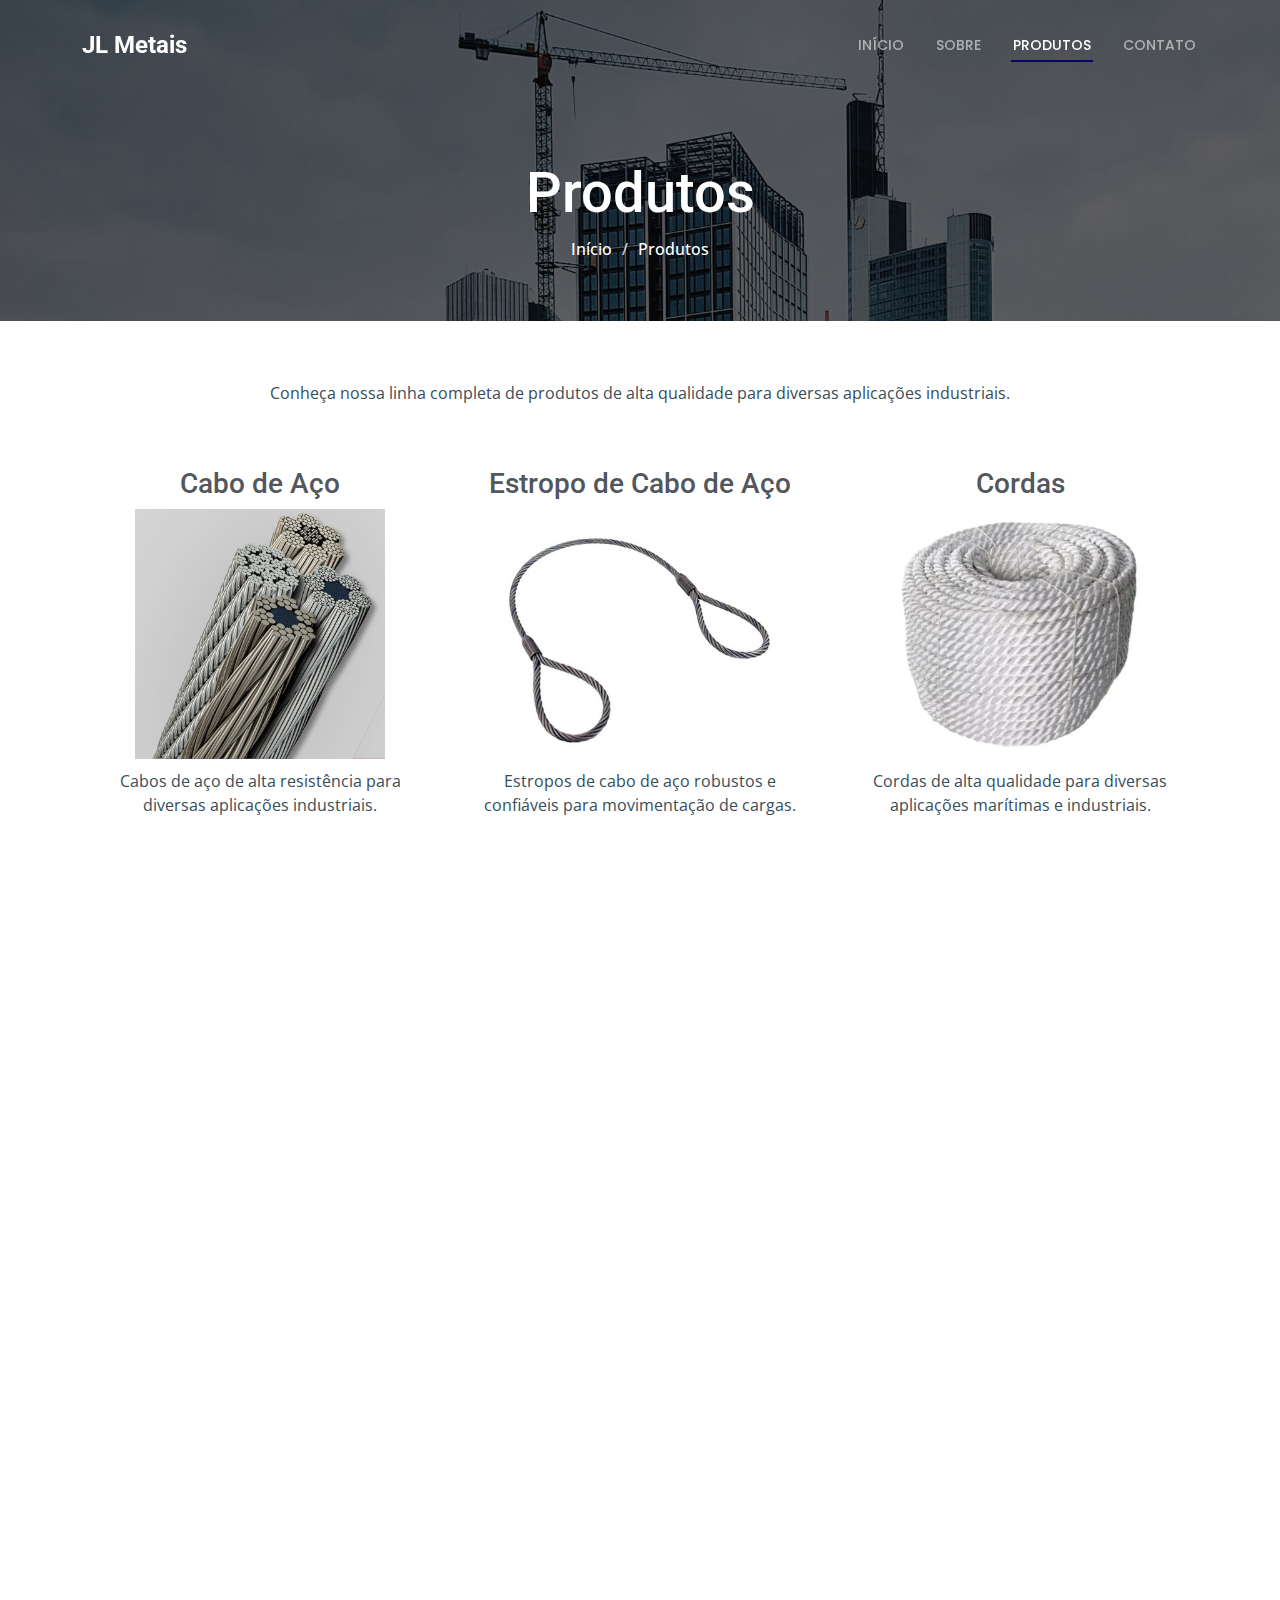
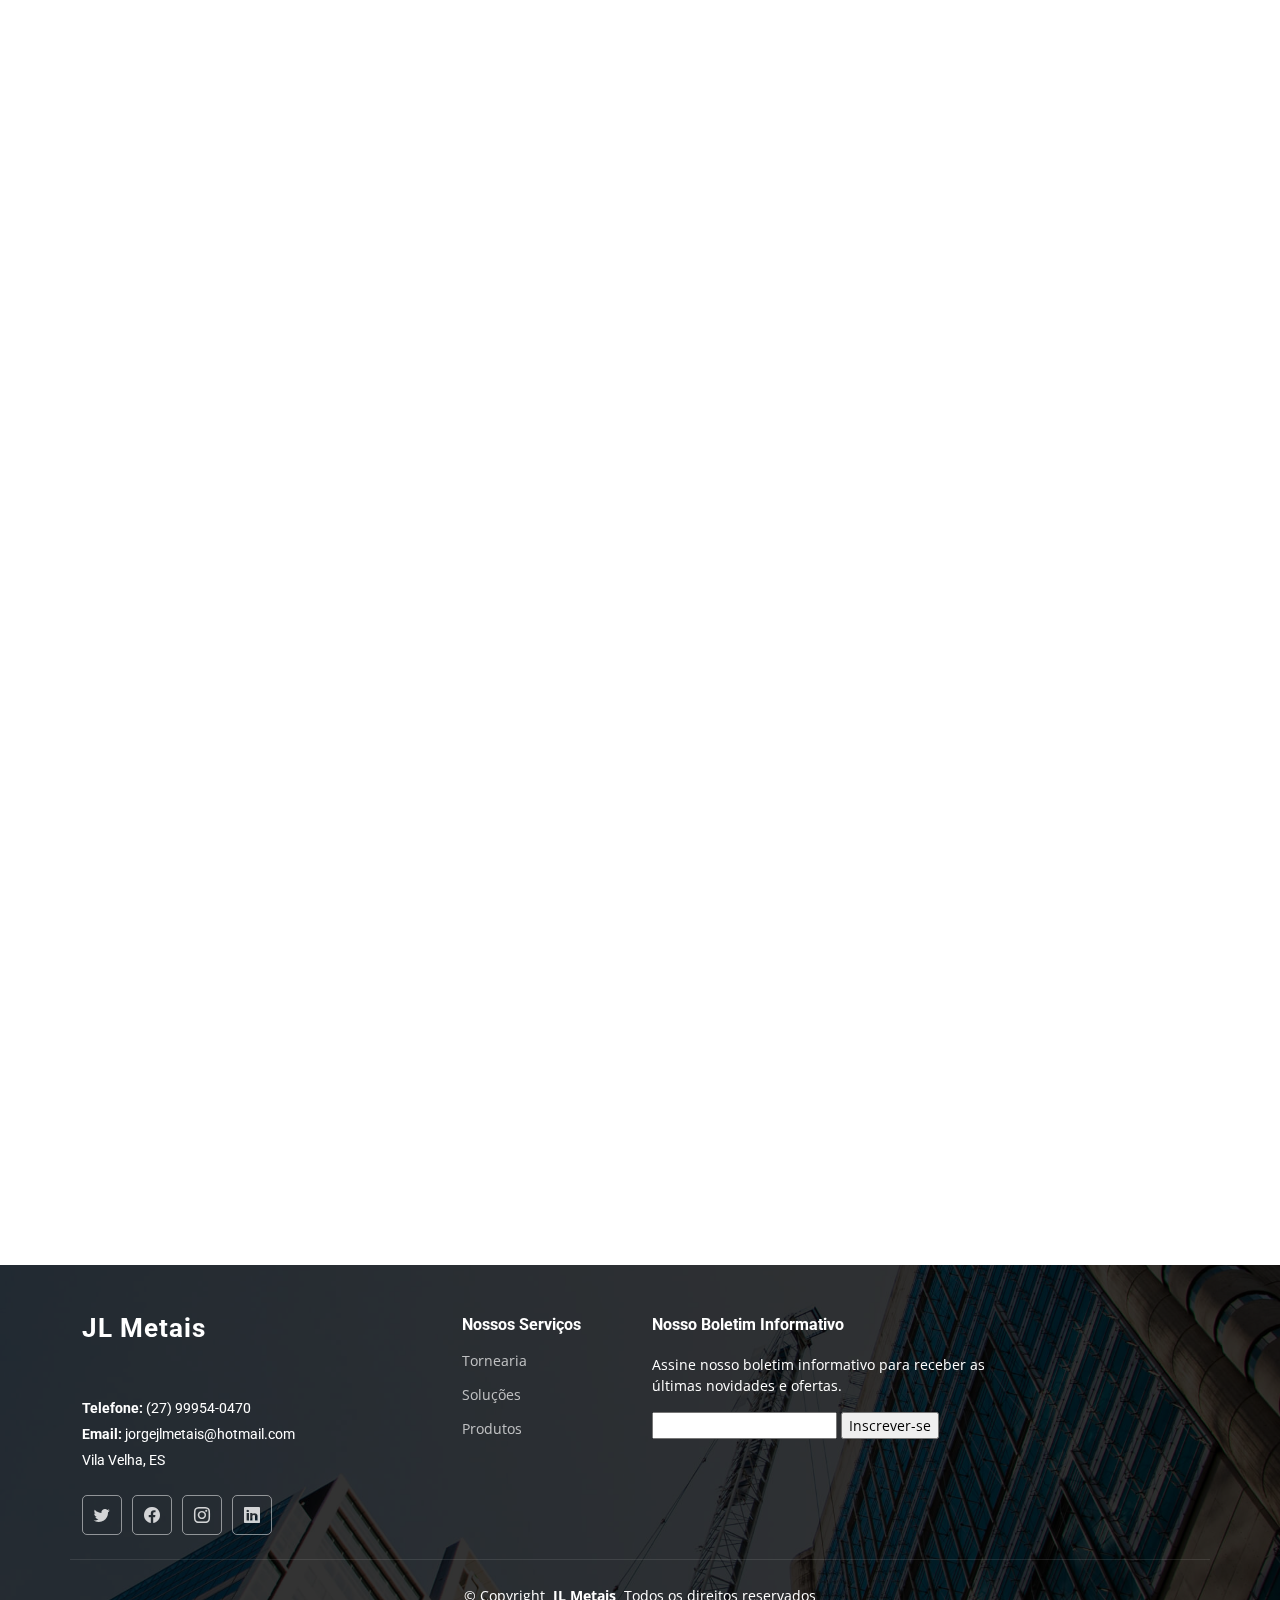
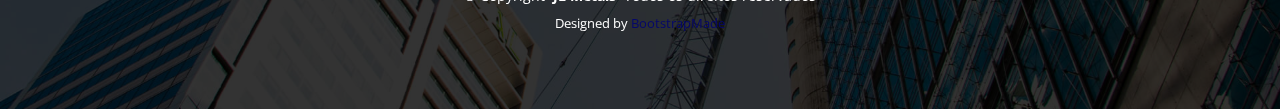
<file: products.html>
<!DOCTYPE html>
<html lang="pt">

<head>
  <meta charset="utf-8">
  <meta content="width=device-width, initial-scale=1.0" name="viewport">
  <title>JL Metais - Produtos</title>
  <meta content="Conheça os produtos da JL Metais. Oferecemos cabos de aço, estropo de cabo de aço, cordas, correntes galvanizadas e muito mais." name="description">
  <meta content="Produtos, JL Metais, Cabos de Aço, Estropo de Cabo de Aço, Cordas, Correntes" name="keywords">

  <!-- Favicons -->
  <link href="assets/img/icon_white.png" rel="icon">
  <link href="assets/img/apple-touch-icon.png" rel="apple-touch-icon">

  <!-- Fonts -->
  <link href="https://fonts.googleapis.com" rel="preconnect">
  <link href="https://fonts.gstatic.com" rel="preconnect" crossorigin>
  <link href="https://fonts.googleapis.com/css2?family=Roboto:wght@100;300;400;500;700;900&family=Open+Sans:wght@300;400;500;600;700;800&family=Poppins:wght@100;200;300;400;500;600;700;800;900&display=swap" rel="stylesheet">

  <!-- Vendor CSS Files -->
  <link href="assets/vendor/bootstrap/css/bootstrap.min.css" rel="stylesheet">
  <link href="assets/vendor/bootstrap-icons/bootstrap-icons.css" rel="stylesheet">
  <link href="assets/vendor/aos/aos.css" rel="stylesheet">
  <link href="assets/vendor/glightbox/css/glightbox.min.css" rel="stylesheet">
  <link href="assets/vendor/swiper/swiper-bundle.min.css" rel="stylesheet">

  <!-- Main CSS File -->
  <link href="assets/css/main.css" rel="stylesheet">
</head>

<body>

  <header id="header" class="header d-flex align-items-center fixed-top">
    <div class="container-fluid container-xl position-relative d-flex align-items-center justify-content-between">

      <a href="index.html" class="logo d-flex align-items-center">
        <h1 class="sitename">JL Metais</h1> <span></span>
      </a>

      <nav id="navmenu" class="navmenu">
        <ul>
          <li><a href="index.html">Início</a></li>
          <li><a href="about.html">Sobre</a></li>
          <li><a href="products.html" class="active">Produtos</a></li>
          <li><a href="contact.html">Contato</a></li>
        </ul>
        <i class="mobile-nav-toggle d-xl-none bi bi-list"></i>
      </nav>

    </div>
  </header>

  <main id="main" class="main">

    <!-- Page Title -->
    <div class="page-title" data-aos="fade" style="background-image: url(assets/img/page-title-bg.jpg);">
      <div class="container position-relative">
        <h1>Produtos</h1>
        <nav class="breadcrumbs">
          <ol>
            <li><a href="index.html">Início</a></li>
            <li class="current">Produtos</li>
          </ol>
        </nav>
      </div>
    </div><!-- End Page Title -->

    <!-- Products Section -->
    <section id="products" class="products section">
      <div class="container" data-aos="fade-up">

        <div class="section-title">
          <!--<h2>Produtos</h2>-->
          <p>Conheça nossa linha completa de produtos de alta qualidade para diversas aplicações industriais.</p>
        </div>

        <div class="row gy-4">

          <div class="col-lg-4 col-md-6">
            <div class="product-item" data-aos="fade-up" data-aos-delay="100">
              <h3>Cabo de Aço</h3>
              <img src="assets/img/products/cabo_de_aco.jpg" alt="Cabo de Aço">
              <p>Cabos de aço de alta resistência para diversas aplicações industriais.</p>
            </div>
          </div>

          <div class="col-lg-4 col-md-6">
            <div class="product-item" data-aos="fade-up" data-aos-delay="200">
              <h3>Estropo de Cabo de Aço</h3>
              <img src="assets/img/products/estropo.jpg" alt="Estropo de Cabo de Aço">
              <p>Estropos de cabo de aço robustos e confiáveis para movimentação de cargas.</p>
            </div>
          </div>

          <div class="col-lg-4 col-md-6">
            <div class="product-item" data-aos="fade-up" data-aos-delay="300">
              <h3>Cordas</h3>
              <img src="assets/img/products/corda.jpg" alt="Cordas">
              <p>Cordas de alta qualidade para diversas aplicações marítimas e industriais.</p>
            </div>
          </div>

          <div class="col-lg-4 col-md-6">
            <div class="product-item" data-aos="fade-up" data-aos-delay="400">
              <h3>Correntes Galvanizadas, Grau 8 ou em Aço Inox</h3>
              <img src="assets/img/products/correntes.jpg" alt="Correntes Galvanizadas, Grau 8 ou em Aço Inox">
              <p>Correntes duráveis e resistentes, disponíveis em grau 8 ou aço inox.</p>
            </div>
          </div>

          <div class="col-lg-4 col-md-6">
            <div class="product-item" data-aos="fade-up" data-aos-delay="500">
              <h3>Manilhas</h3>
              <img src="assets/img/products/manilha.jpg" alt="Manilhas">
              <p>Manilhas de alta resistência para conexões seguras em diversas aplicações.</p>
            </div>
          </div>

          <div class="col-lg-4 col-md-6">
            <div class="product-item" data-aos="fade-up" data-aos-delay="600">
              <h3>Clips</h3>
              <img src="assets/img/products/clips.jpg" alt="Clips">
              <p>Clips de alta qualidade para fixação segura de cabos de aço.</p>
            </div>
          </div>

          <div class="col-lg-4 col-md-6">
            <div class="product-item" data-aos="fade-up" data-aos-delay="700">
              <h3>Esticadores</h3>
              <img src="assets/img/products/esticadores.jpg" alt="Esticadores">
              <p>Esticadores robustos para ajuste de tensão em cabos e correntes.</p>
            </div>
          </div>

          <div class="col-lg-4 col-md-6">
            <div class="product-item" data-aos="fade-up" data-aos-delay="800">
              <h3>Válvulas</h3>
              <img src="assets/img/products/valvulas.jpg" alt="Válvulas">
              <p>Válvulas de alta qualidade para controle de fluxo em sistemas industriais.</p>
            </div>
          </div>

          <div class="col-lg-4 col-md-6">
            <div class="product-item" data-aos="fade-up" data-aos-delay="900">
              <h3>Flanges</h3>
              <img src="assets/img/products/flanges.jpg" alt="Flanges">
              <p>Flanges duráveis para conexões seguras e eficientes em tubulações.</p>
            </div>
          </div>

          <div class="col-lg-4 col-md-6">
            <div class="product-item" data-aos="fade-up" data-aos-delay="1000">
              <h3>Chapas</h3>
              <img src="assets/img/products/chapas.jpg" alt="Chapas">
              <p>Chapas de alta qualidade para diversas aplicações industriais.</p>
            </div>
          </div>

          <div class="col-lg-4 col-md-6">
            <div class="product-item" data-aos="fade-up" data-aos-delay="1100">
              <h3>Tubos</h3>
              <img src="assets/img/products/tubos.jpg" alt="Tubos">
              <p>Tubos robustos e resistentes para sistemas de tubulação industriais.</p>
            </div>
          </div>

          <div class="col-lg-4 col-md-6">
            <div class="product-item" data-aos="fade-up" data-aos-delay="1200">
              <h3>Barras Redonda, Quadrada, Sextavada</h3>
              <img src="assets/img/products/barras.jpg" alt="Barras Redonda, Quadrada, Sextavada">
              <p>Barras de diversos formatos para atender a todas as suas necessidades de fabricação.</p>
            </div>
          </div>

          <div class="col-lg-4 col-md-6">
            <div class="product-item" data-aos="fade-up" data-aos-delay="1300">
              <h3>Latão</h3>
              <img src="assets/img/products/latao.jpg" alt="Latão">
              <p>Latão de alta qualidade para aplicações industriais e decorativas.</p>
            </div>
          </div>

          <div class="col-lg-4 col-md-6">
            <div class="product-item" data-aos="fade-up" data-aos-delay="1400">
              <h3>Cintas de Elevação</h3>
              <img src="assets/img/products/cintas.jpg" alt="Cintas de Elevação">
              <p>Cintas de elevação seguras e confiáveis para movimentação de cargas.</p>
            </div>
          </div>

          <div class="col-lg-4 col-md-6">
            <div class="product-item" data-aos="fade-up" data-aos-delay="1500">
              <h3>Material para Incêndio</h3>
              <img src="assets/img/products/incendio.jpg" alt="Material para Incêndio">
              <p>Equipamentos de combate a incêndio para segurança industrial.</p>
            </div>
          </div>

          <div class="col-lg-4 col-md-6">
            <div class="product-item" data-aos="fade-up" data-aos-delay="1600">
              <h3>Bronze (Maciço ou Bucha)</h3>
              <img src="assets/img/products/bronze.jpg" alt="Bronze (Maciço ou Bucha)">
              <p>Bronze de alta qualidade para fabricação e manutenção de peças.</p>
            </div>
          </div>

          <div class="col-lg-4 col-md-6">
            <div class="product-item" data-aos="fade-up" data-aos-delay="1700">
              <h3>Nylon, TECNIL, Poliuretano (em Barras ou Chapas)</h3>
              <img src="assets/img/products/nylon.jpg" alt="Nylon, TECNIL, Poliuretano (em Barras ou Chapas)">
              <p>Materiais plásticos de alta qualidade para diversas aplicações industriais.</p>
            </div>
          </div>

          <div class="col-lg-4 col-md-6">
            <div class="product-item" data-aos="fade-up" data-aos-delay="1800">
              <h3>Aços 1045, 1020, 4140</h3>
              <img src="assets/img/products/acos_1045_1020_4140.jpg" alt="Aços 1045, 1020, 4140">
              <p>Aços de diversas ligas para atender a todas as necessidades de fabricação e manutenção.</p>
            </div>
          </div>

        </div>
      </div>
    </section><!-- /Products Section -->

  </main>

  <footer id="footer" class="footer">
    <div class="container footer-top">
      <div class="row gy-4">
        <div class="col-lg-4 col-md-6 footer-about">
          <a href="index.html" class="logo d-flex align-items-center">
            <span class="sitename">JL Metais</span>
          </a>
          <div class="footer-contact pt-3">
            <!--<p>RUA AMERICO LOSS, 67 – RETIRO DO CONGO</p>
              <p>Vila Velha, ES 29.128-307</p>
              -->
            <p class="mt-3"><strong>Telefone:</strong> <span>(27) 99954-0470</span></p>
            <p><strong>Email:</strong> <span>jorgejlmetais@hotmail.com</span></p>
            <p>Vila Velha, ES </p>
          </div>
          <div class="social-links d-flex mt-4">
            <a href="#"><i class="bi bi-twitter"></i></a>
            <a href="#"><i class="bi bi-facebook"></i></a>
            <a href="#"><i class="bi bi-instagram"></i></a>
            <a href="#"><i class="bi bi-linkedin"></i></a>
          </div>
        </div>


        <div class="col-lg-2 col-md-3 footer-links">
          <h4>Nossos Serviços</h4>
          <ul>
            <li><a href="contact.html">Tornearia</a></li>
            <li><a href="contact.html">Soluções</a></li>
            <li><a href="products.html">Produtos</a></li>
          </ul>
        </div>

        <div class="col-lg-4 col-md-6 footer-newsletter">
          <h4>Nosso Boletim Informativo</h4>
          <p>Assine nosso boletim informativo para receber as últimas novidades e ofertas.</p>
          <form action="forms/subscribe.php" method="post">
            <input type="email" name="email" required>
            <input type="submit" value="Inscrever-se">
          </form>
        </div>
      </div>
    </div>

    <div class="container copyright text-center mt-4">
      <p>© <span>Copyright</span> <strong class="px-1 sitename">JL Metais</strong> <span>Todos os direitos reservados</span></p>
      <div class="credits">
        Designed by <a href="https://bootstrapmade.com/">BootstrapMade</a>
      </div>
    </div>

  </footer>

  <!-- Scroll Top -->
  <a href="#" id="scroll-top" class="scroll-top d-flex align-items-center justify-content-center"><i class="bi bi-arrow-up-short"></i></a>

  <!-- Preloader -->
  <div id="preloader"></div>

  <!-- Vendor JS Files -->
  <script src="assets/vendor/bootstrap/js/bootstrap.bundle.min.js"></script>
  <script src="assets/vendor/php-email-form/validate.js"></script>
  <script src="assets/vendor/aos/aos.js"></script>
  <script src="assets/vendor/glightbox/js/glightbox.min.js"></script>
  <script src="assets/vendor/imagesloaded/imagesloaded.pkgd.min.js"></script>
  <script src="assets/vendor/isotope-layout/isotope.pkgd.min.js"></script>
  <script src="assets/vendor/swiper/swiper-bundle.min.js"></script>
  <script src="assets/vendor/purecounter/purecounter_vanilla.js"></script>

  <!-- Main JS File -->
  <script src="assets/js/main.js"></script>

</body>

</html>
</file>
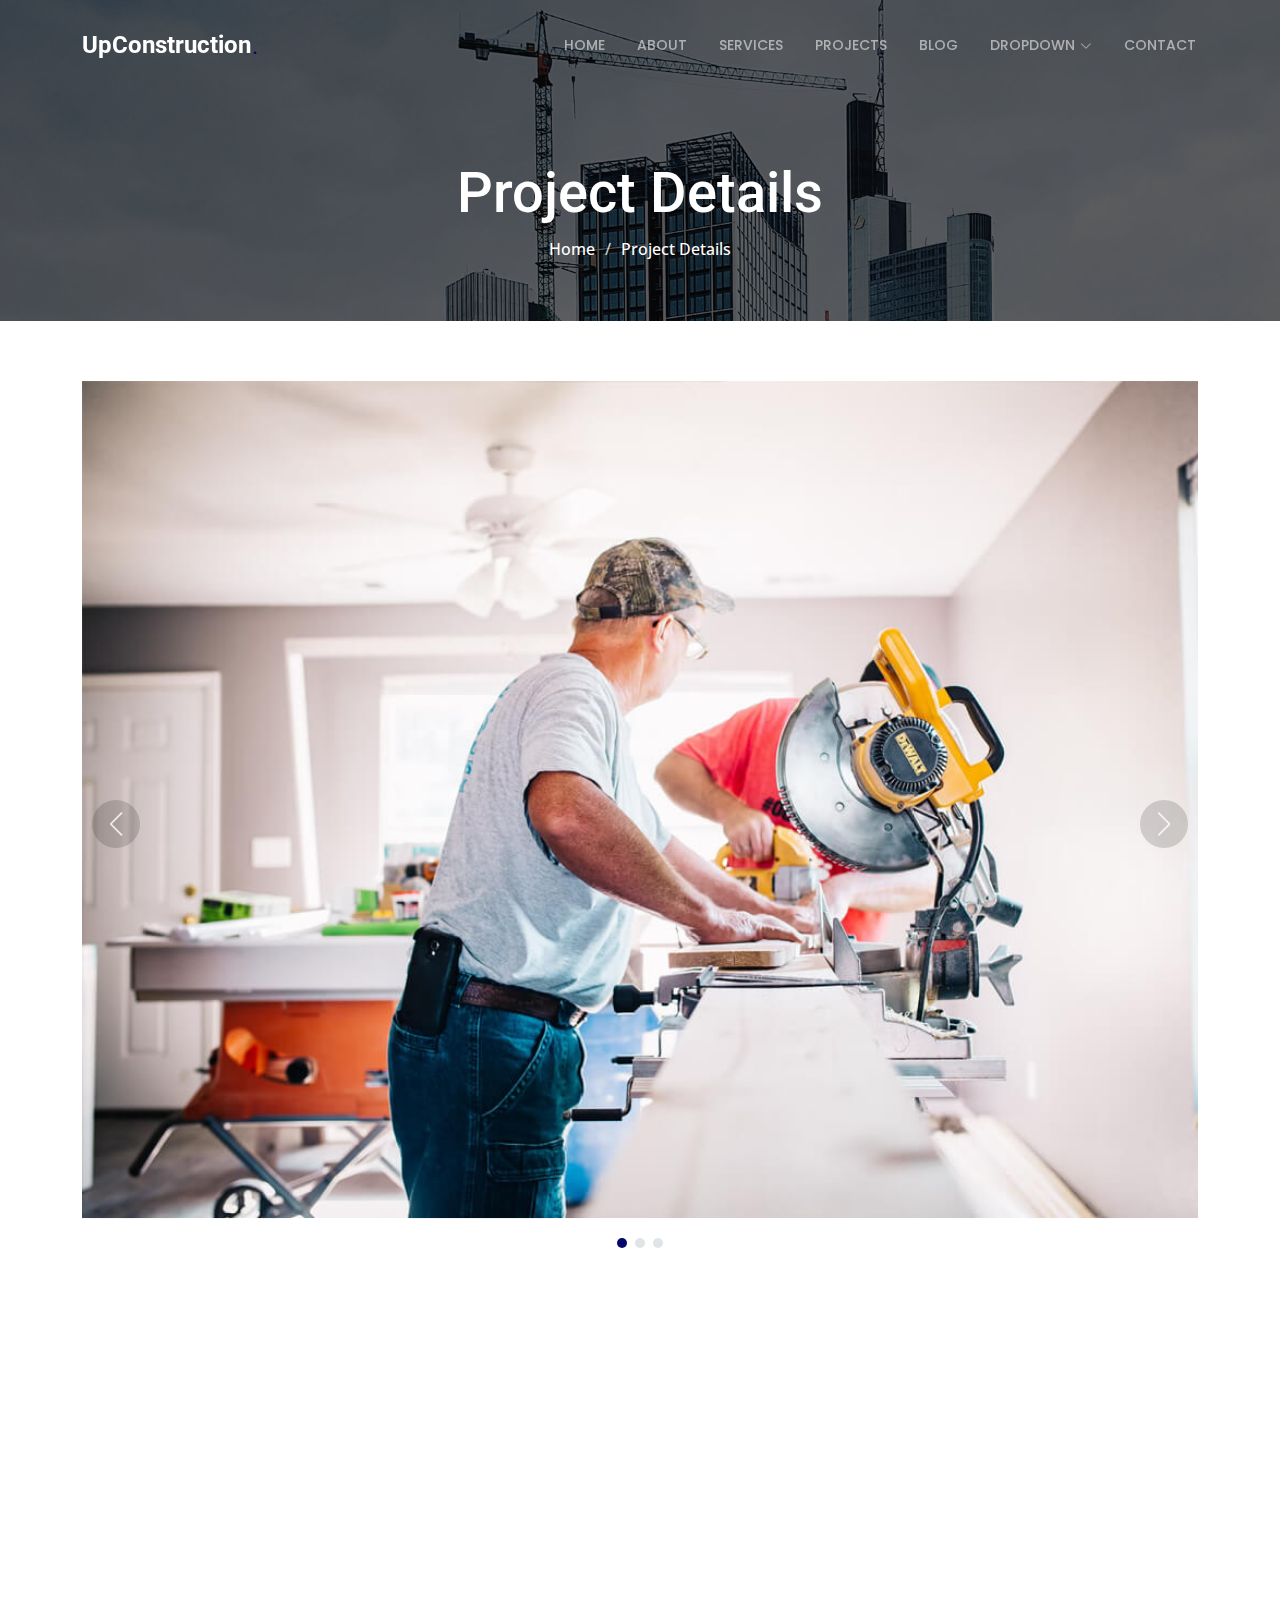
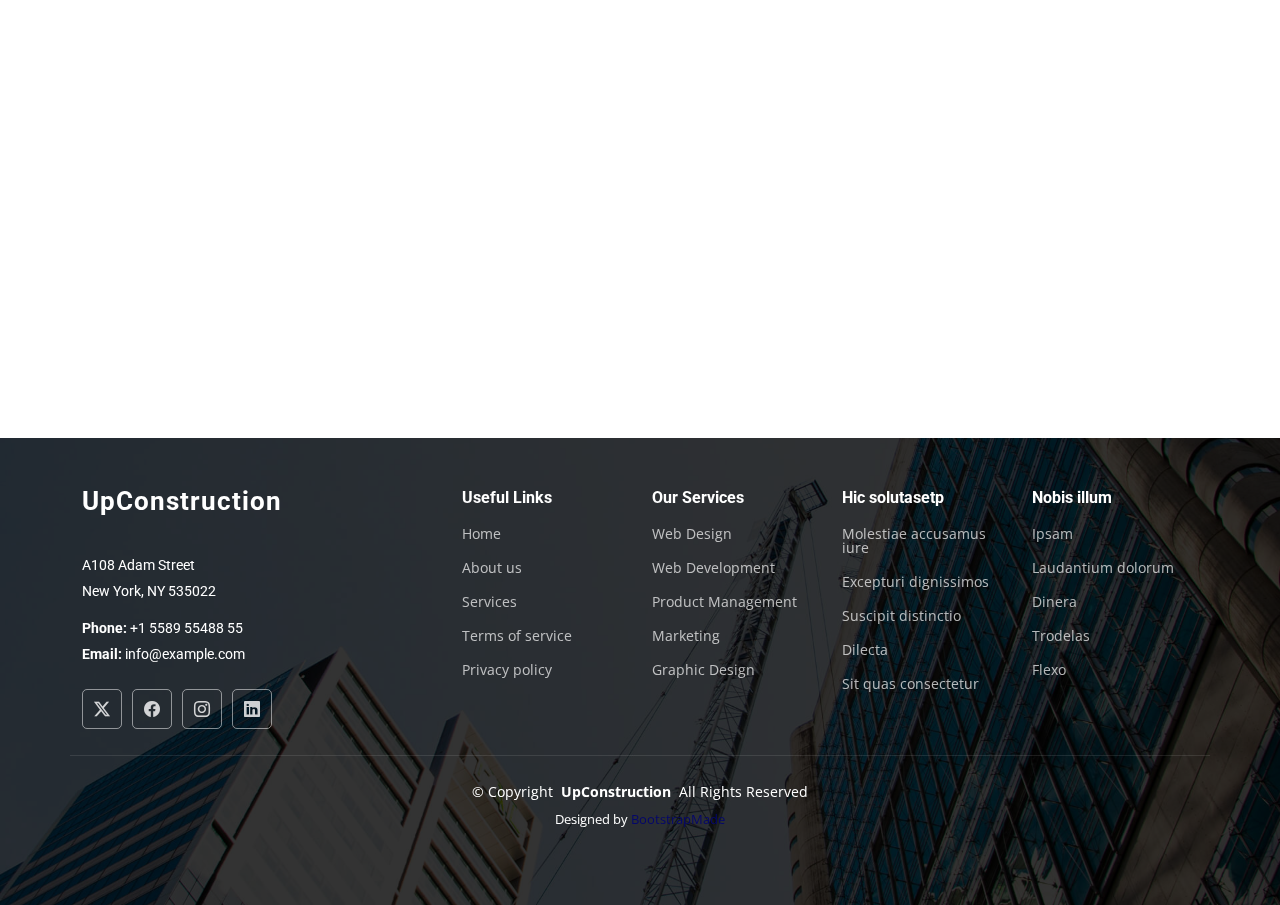
<file: project-details.html>
<!DOCTYPE html>
<html lang="en">

<head>
  <meta charset="utf-8">
  <meta content="width=device-width, initial-scale=1.0" name="viewport">
  <title>Project Details - UpConstruction Bootstrap Template</title>
  <meta content="" name="description">
  <meta content="" name="keywords">

  <!-- Favicons -->
  <link href="assets/img/favicon.png" rel="icon">
  <link href="assets/img/apple-touch-icon.png" rel="apple-touch-icon">

  <!-- Fonts -->
  <link href="https://fonts.googleapis.com" rel="preconnect">
  <link href="https://fonts.gstatic.com" rel="preconnect" crossorigin>
  <link href="https://fonts.googleapis.com/css2?family=Roboto:ital,wght@0,100;0,300;0,400;0,500;0,700;0,900;1,100;1,300;1,400;1,500;1,700;1,900&family=Open+Sans:ital,wght@0,300;0,400;0,500;0,600;0,700;0,800;1,300;1,400;1,500;1,600;1,700;1,800&family=Poppins:ital,wght@0,100;0,200;0,300;0,400;0,500;0,600;0,700;0,800;0,900;1,100;1,200;1,300;1,400;1,500;1,600;1,700;1,800;1,900&display=swap" rel="stylesheet">

  <!-- Vendor CSS Files -->
  <link href="assets/vendor/bootstrap/css/bootstrap.min.css" rel="stylesheet">
  <link href="assets/vendor/bootstrap-icons/bootstrap-icons.css" rel="stylesheet">
  <link href="assets/vendor/aos/aos.css" rel="stylesheet">
  <link href="assets/vendor/glightbox/css/glightbox.min.css" rel="stylesheet">
  <link href="assets/vendor/swiper/swiper-bundle.min.css" rel="stylesheet">

  <!-- Main CSS File -->
  <link href="assets/css/main.css" rel="stylesheet">

  <!-- =======================================================
  * Template Name: UpConstruction
  * Template URL: https://bootstrapmade.com/upconstruction-bootstrap-construction-website-template/
  * Updated: May 18 2024 with Bootstrap v5.3.3
  * Author: BootstrapMade.com
  * License: https://bootstrapmade.com/license/
  ======================================================== -->
</head>

<body class="project-details-page">

  <header id="header" class="header d-flex align-items-center fixed-top">
    <div class="container-fluid container-xl position-relative d-flex align-items-center justify-content-between">

      <a href="index.html" class="logo d-flex align-items-center">
        <!-- Uncomment the line below if you also wish to use an image logo -->
        <!-- <img src="assets/img/logo.png" alt=""> -->
        <h1 class="sitename">UpConstruction</h1> <span>.</span>
      </a>

      <nav id="navmenu" class="navmenu">
        <ul>
          <li><a href="index.html" class="">Home</a></li>
          <li><a href="about.html">About</a></li>
          <li><a href="services.html">Services</a></li>
          <li><a href="projects.html">Projects</a></li>
          <li><a href="blog.html">Blog</a></li>
          <li class="dropdown"><a href="#"><span>Dropdown</span> <i class="bi bi-chevron-down toggle-dropdown"></i></a>
            <ul>
              <li><a href="#">Dropdown 1</a></li>
              <li class="dropdown"><a href="#"><span>Deep Dropdown</span> <i class="bi bi-chevron-down toggle-dropdown"></i></a>
                <ul>
                  <li><a href="#">Deep Dropdown 1</a></li>
                  <li><a href="#">Deep Dropdown 2</a></li>
                  <li><a href="#">Deep Dropdown 3</a></li>
                  <li><a href="#">Deep Dropdown 4</a></li>
                  <li><a href="#">Deep Dropdown 5</a></li>
                </ul>
              </li>
              <li><a href="#">Dropdown 2</a></li>
              <li><a href="#">Dropdown 3</a></li>
              <li><a href="#">Dropdown 4</a></li>
            </ul>
          </li>
          <li><a href="contact.html">Contact</a></li>
        </ul>
        <i class="mobile-nav-toggle d-xl-none bi bi-list"></i>
      </nav>

    </div>
  </header>

  <main class="main">

    <!-- Page Title -->
    <div class="page-title" data-aos="fade" style="background-image: url(assets/img/page-title-bg.jpg);">
      <div class="container position-relative">
        <h1>Project Details</h1>
        <nav class="breadcrumbs">
          <ol>
            <li><a href="index.html">Home</a></li>
            <li class="current">Project Details</li>
          </ol>
        </nav>
      </div>
    </div><!-- End Page Title -->

    <!-- Project Details Section -->
    <section id="project-details" class="project-details section">

      <div class="container" data-aos="fade-up">

        <div class="portfolio-details-slider swiper">
          <script type="application/json" class="swiper-config">
            {
              "loop": true,
              "speed": 600,
              "autoplay": {
                "delay": 5000
              },
              "slidesPerView": "auto",
              "navigation": {
                "nextEl": ".swiper-button-next",
                "prevEl": ".swiper-button-prev"
              },
              "pagination": {
                "el": ".swiper-pagination",
                "type": "bullets",
                "clickable": true
              }
            }
          </script>
          <div class="swiper-wrapper align-items-center">

            <div class="swiper-slide">
              <img src="assets/img/projects/remodeling-1.jpg" alt="">
            </div>

            <div class="swiper-slide">
              <img src="assets/img/projects/remodeling-2.jpg" alt="">
            </div>

            <div class="swiper-slide">
              <img src="assets/img/projects/remodeling-3.jpg" alt="">
            </div>

          </div>
          <div class="swiper-button-prev"></div>
          <div class="swiper-button-next"></div>
          <div class="swiper-pagination"></div>
        </div>

        <div class="row justify-content-between gy-4 mt-4">

          <div class="col-lg-8" data-aos="fade-up">
            <div class="portfolio-description">
              <h2>This is an example of portfolio details</h2>
              <p>
                Autem ipsum nam porro corporis rerum. Quis eos dolorem eos itaque inventore commodi labore quia quia. Exercitationem repudiandae officiis neque suscipit non officia eaque itaque enim. Voluptatem officia accusantium nesciunt est omnis tempora consectetur dignissimos. Sequi nulla at esse enim cum deserunt eius.
              </p>
              <p>
                Amet consequatur qui dolore veniam voluptatem voluptatem sit. Non aspernatur atque natus ut cum nam et. Praesentium error dolores rerum minus sequi quia veritatis eum. Eos et doloribus doloremque nesciunt molestiae laboriosam.
              </p>

              <div class="testimonial-item">
                <p>
                  <i class="bi bi-quote quote-icon-left"></i>
                  <span>Export tempor illum tamen malis malis eram quae irure esse labore quem cillum quid cillum eram malis quorum velit fore eram velit sunt aliqua noster fugiat irure amet legam anim culpa.</span>
                  <i class="bi bi-quote quote-icon-right"></i>
                </p>
                <div>
                  <img src="assets/img/testimonials/testimonials-2.jpg" class="testimonial-img" alt="">
                  <h3>Sara Wilsson</h3>
                  <h4>Designer</h4>
                </div>
              </div>

              <p>
                Impedit ipsum quae et aliquid doloribus et voluptatem quasi. Perspiciatis occaecati earum et magnam animi. Quibusdam non qui ea vitae suscipit vitae sunt. Repudiandae incidunt cumque minus deserunt assumenda tempore. Delectus voluptas necessitatibus est.
              </p>

              <p>
                Sunt voluptatum sapiente facilis quo odio aut ipsum repellat debitis. Molestiae et autem libero. Explicabo et quod necessitatibus similique quis dolor eum. Numquam eaque praesentium rem et qui nesciunt.
              </p>

            </div>
          </div>

          <div class="col-lg-3" data-aos="fade-up" data-aos-delay="100">
            <div class="portfolio-info">
              <h3>Project information</h3>
              <ul>
                <li><strong>Category</strong> Web design</li>
                <li><strong>Client</strong> ASU Company</li>
                <li><strong>Project date</strong> 01 March, 2020</li>
                <li><strong>Project URL</strong> <a href="#">www.example.com</a></li>
                <li><a href="#" class="btn-visit align-self-start">Visit Website</a></li>
              </ul>
            </div>
          </div>

        </div>

      </div>

    </section><!-- /Project Details Section -->

  </main>

  <footer id="footer" class="footer">

    <div class="container footer-top">
      <div class="row gy-4">
        <div class="col-lg-4 col-md-6 footer-about">
          <a href="index.html" class="logo d-flex align-items-center">
            <span class="sitename">UpConstruction</span>
          </a>
          <div class="footer-contact pt-3">
            <p>A108 Adam Street</p>
            <p>New York, NY 535022</p>
            <p class="mt-3"><strong>Phone:</strong> <span>+1 5589 55488 55</span></p>
            <p><strong>Email:</strong> <span>info@example.com</span></p>
          </div>
          <div class="social-links d-flex mt-4">
            <a href=""><i class="bi bi-twitter-x"></i></a>
            <a href=""><i class="bi bi-facebook"></i></a>
            <a href=""><i class="bi bi-instagram"></i></a>
            <a href=""><i class="bi bi-linkedin"></i></a>
          </div>
        </div>

        <div class="col-lg-2 col-md-3 footer-links">
          <h4>Useful Links</h4>
          <ul>
            <li><a href="#">Home</a></li>
            <li><a href="#">About us</a></li>
            <li><a href="#">Services</a></li>
            <li><a href="#">Terms of service</a></li>
            <li><a href="#">Privacy policy</a></li>
          </ul>
        </div>

        <div class="col-lg-2 col-md-3 footer-links">
          <h4>Our Services</h4>
          <ul>
            <li><a href="#">Web Design</a></li>
            <li><a href="#">Web Development</a></li>
            <li><a href="#">Product Management</a></li>
            <li><a href="#">Marketing</a></li>
            <li><a href="#">Graphic Design</a></li>
          </ul>
        </div>

        <div class="col-lg-2 col-md-3 footer-links">
          <h4>Hic solutasetp</h4>
          <ul>
            <li><a href="#">Molestiae accusamus iure</a></li>
            <li><a href="#">Excepturi dignissimos</a></li>
            <li><a href="#">Suscipit distinctio</a></li>
            <li><a href="#">Dilecta</a></li>
            <li><a href="#">Sit quas consectetur</a></li>
          </ul>
        </div>

        <div class="col-lg-2 col-md-3 footer-links">
          <h4>Nobis illum</h4>
          <ul>
            <li><a href="#">Ipsam</a></li>
            <li><a href="#">Laudantium dolorum</a></li>
            <li><a href="#">Dinera</a></li>
            <li><a href="#">Trodelas</a></li>
            <li><a href="#">Flexo</a></li>
          </ul>
        </div>

      </div>
    </div>

    <div class="container copyright text-center mt-4">
      <p>© <span>Copyright</span> <strong class="px-1 sitename">UpConstruction</strong> <span>All Rights Reserved</span></p>
      <div class="credits">
        <!-- All the links in the footer should remain intact. -->
        <!-- You can delete the links only if you've purchased the pro version. -->
        <!-- Licensing information: https://bootstrapmade.com/license/ -->
        <!-- Purchase the pro version with working PHP/AJAX contact form: [buy-url] -->
        Designed by <a href="https://bootstrapmade.com/">BootstrapMade</a>
      </div>
    </div>

  </footer>

  <!-- Scroll Top -->
  <a href="#" id="scroll-top" class="scroll-top d-flex align-items-center justify-content-center"><i class="bi bi-arrow-up-short"></i></a>

  <!-- Preloader -->
  <div id="preloader"></div>

  <!-- Vendor JS Files -->
  <script src="assets/vendor/bootstrap/js/bootstrap.bundle.min.js"></script>
  <script src="assets/vendor/php-email-form/validate.js"></script>
  <script src="assets/vendor/aos/aos.js"></script>
  <script src="assets/vendor/glightbox/js/glightbox.min.js"></script>
  <script src="assets/vendor/imagesloaded/imagesloaded.pkgd.min.js"></script>
  <script src="assets/vendor/isotope-layout/isotope.pkgd.min.js"></script>
  <script src="assets/vendor/swiper/swiper-bundle.min.js"></script>
  <script src="assets/vendor/purecounter/purecounter_vanilla.js"></script>

  <!-- Main JS File -->
  <script src="assets/js/main.js"></script>

</body>

</html>
</file>
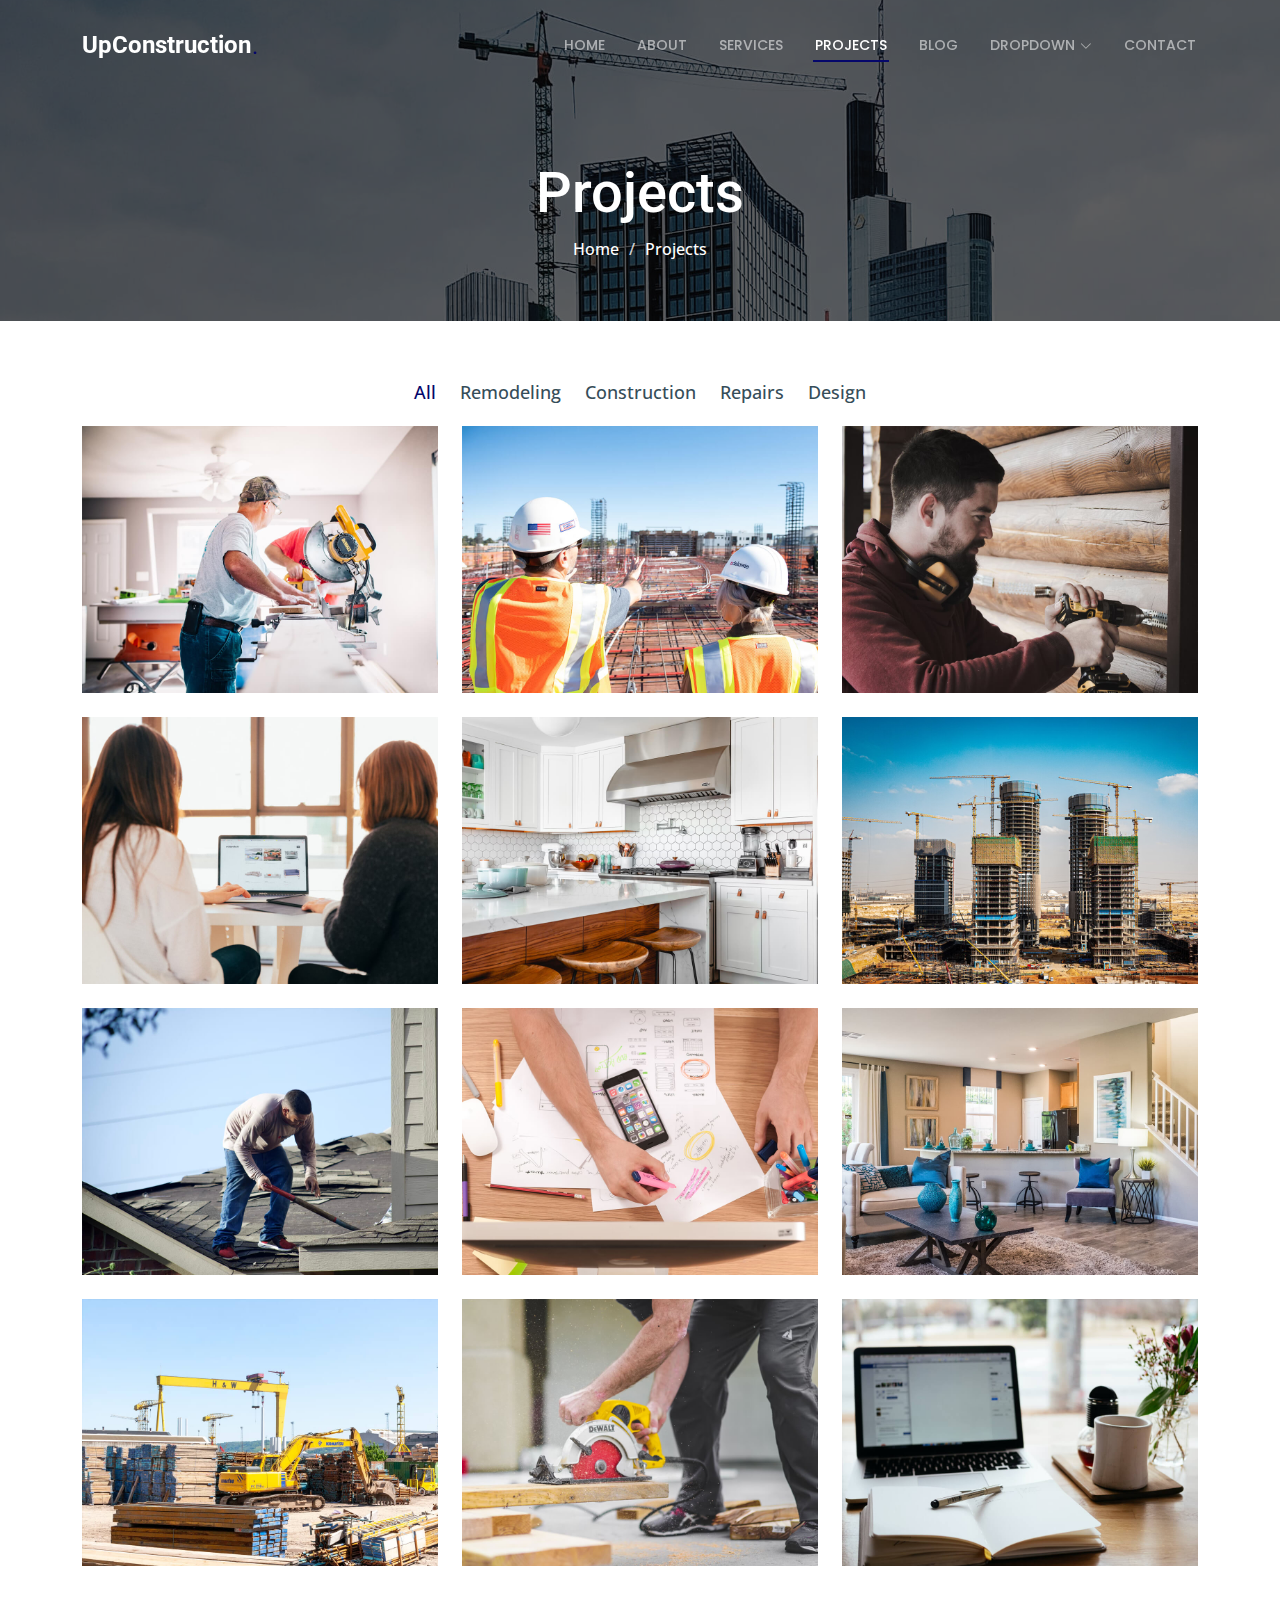
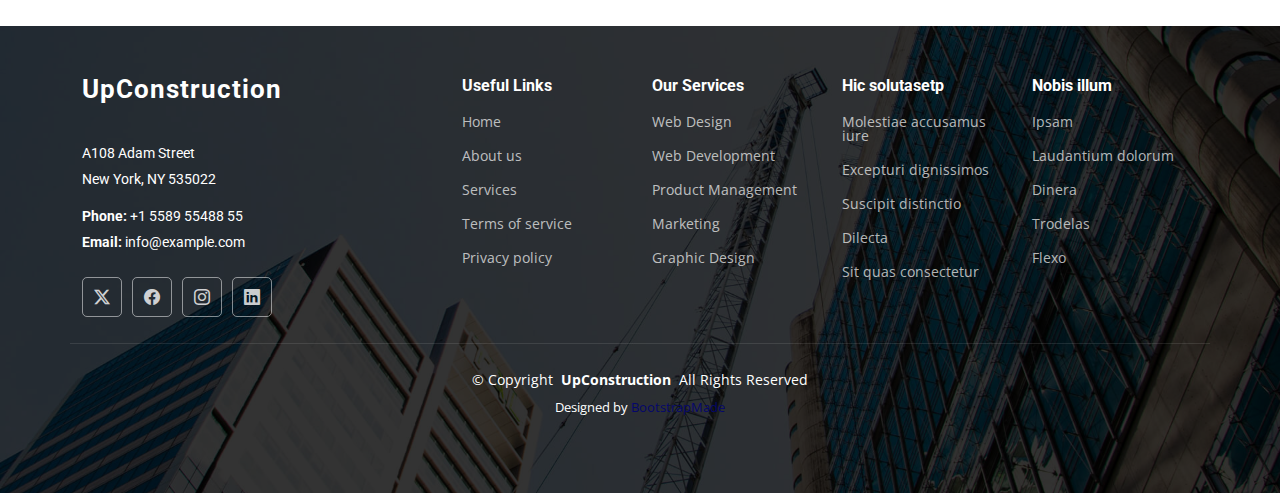
<file: projects.html>
<!DOCTYPE html>
<html lang="en">

<head>
  <meta charset="utf-8">
  <meta content="width=device-width, initial-scale=1.0" name="viewport">
  <title>Projects - UpConstruction Bootstrap Template</title>
  <meta content="" name="description">
  <meta content="" name="keywords">

  <!-- Favicons -->
  <link href="assets/img/favicon.png" rel="icon">
  <link href="assets/img/apple-touch-icon.png" rel="apple-touch-icon">

  <!-- Fonts -->
  <link href="https://fonts.googleapis.com" rel="preconnect">
  <link href="https://fonts.gstatic.com" rel="preconnect" crossorigin>
  <link href="https://fonts.googleapis.com/css2?family=Roboto:ital,wght@0,100;0,300;0,400;0,500;0,700;0,900;1,100;1,300;1,400;1,500;1,700;1,900&family=Open+Sans:ital,wght@0,300;0,400;0,500;0,600;0,700;0,800;1,300;1,400;1,500;1,600;1,700;1,800&family=Poppins:ital,wght@0,100;0,200;0,300;0,400;0,500;0,600;0,700;0,800;0,900;1,100;1,200;1,300;1,400;1,500;1,600;1,700;1,800;1,900&display=swap" rel="stylesheet">

  <!-- Vendor CSS Files -->
  <link href="assets/vendor/bootstrap/css/bootstrap.min.css" rel="stylesheet">
  <link href="assets/vendor/bootstrap-icons/bootstrap-icons.css" rel="stylesheet">
  <link href="assets/vendor/aos/aos.css" rel="stylesheet">
  <link href="assets/vendor/glightbox/css/glightbox.min.css" rel="stylesheet">
  <link href="assets/vendor/swiper/swiper-bundle.min.css" rel="stylesheet">

  <!-- Main CSS File -->
  <link href="assets/css/main.css" rel="stylesheet">

  <!-- =======================================================
  * Template Name: UpConstruction
  * Template URL: https://bootstrapmade.com/upconstruction-bootstrap-construction-website-template/
  * Updated: May 18 2024 with Bootstrap v5.3.3
  * Author: BootstrapMade.com
  * License: https://bootstrapmade.com/license/
  ======================================================== -->
</head>

<body class="projects-page">

  <header id="header" class="header d-flex align-items-center fixed-top">
    <div class="container-fluid container-xl position-relative d-flex align-items-center justify-content-between">

      <a href="index.html" class="logo d-flex align-items-center">
        <!-- Uncomment the line below if you also wish to use an image logo -->
        <!-- <img src="assets/img/logo.png" alt=""> -->
        <h1 class="sitename">UpConstruction</h1> <span>.</span>
      </a>

      <nav id="navmenu" class="navmenu">
        <ul>
          <li><a href="index.html" class="">Home</a></li>
          <li><a href="about.html">About</a></li>
          <li><a href="services.html">Services</a></li>
          <li><a href="projects.html" class="active">Projects</a></li>
          <li><a href="blog.html">Blog</a></li>
          <li class="dropdown"><a href="#"><span>Dropdown</span> <i class="bi bi-chevron-down toggle-dropdown"></i></a>
            <ul>
              <li><a href="#">Dropdown 1</a></li>
              <li class="dropdown"><a href="#"><span>Deep Dropdown</span> <i class="bi bi-chevron-down toggle-dropdown"></i></a>
                <ul>
                  <li><a href="#">Deep Dropdown 1</a></li>
                  <li><a href="#">Deep Dropdown 2</a></li>
                  <li><a href="#">Deep Dropdown 3</a></li>
                  <li><a href="#">Deep Dropdown 4</a></li>
                  <li><a href="#">Deep Dropdown 5</a></li>
                </ul>
              </li>
              <li><a href="#">Dropdown 2</a></li>
              <li><a href="#">Dropdown 3</a></li>
              <li><a href="#">Dropdown 4</a></li>
            </ul>
          </li>
          <li><a href="contact.html">Contact</a></li>
        </ul>
        <i class="mobile-nav-toggle d-xl-none bi bi-list"></i>
      </nav>

    </div>
  </header>

  <main class="main">

    <!-- Page Title -->
    <div class="page-title" data-aos="fade" style="background-image: url(assets/img/page-title-bg.jpg);">
      <div class="container position-relative">
        <h1>Projects</h1>
        <nav class="breadcrumbs">
          <ol>
            <li><a href="index.html">Home</a></li>
            <li class="current">Projects</li>
          </ol>
        </nav>
      </div>
    </div><!-- End Page Title -->

    <!-- Projects Section -->
    <section id="projects" class="projects section">

      <div class="container">

        <div class="isotope-layout" data-default-filter="*" data-layout="masonry" data-sort="original-order">

          <ul class="portfolio-filters isotope-filters" data-aos="fade-up" data-aos-delay="100">
            <li data-filter="*" class="filter-active">All</li>
            <li data-filter=".filter-remodeling">Remodeling</li>
            <li data-filter=".filter-construction">Construction</li>
            <li data-filter=".filter-repairs">Repairs</li>
            <li data-filter=".filter-design">Design</li>
          </ul><!-- End Portfolio Filters -->

          <div class="row gy-4 isotope-container" data-aos="fade-up" data-aos-delay="200">

            <div class="col-lg-4 col-md-6 portfolio-item isotope-item filter-remodeling">
              <div class="portfolio-content h-100">
                <img src="assets/img/projects/remodeling-1.jpg" class="img-fluid" alt="">
                <div class="portfolio-info">
                  <h4>App 1</h4>
                  <p>Lorem ipsum, dolor sit amet consectetur</p>
                  <a href="assets/img/projects/remodeling-1.jpg" title="App 1" data-gallery="portfolio-gallery-app" class="glightbox preview-link"><i class="bi bi-zoom-in"></i></a>
                  <a href="project-details.html" title="More Details" class="details-link"><i class="bi bi-link-45deg"></i></a>
                </div>
              </div>
            </div><!-- End Portfolio Item -->

            <div class="col-lg-4 col-md-6 portfolio-item isotope-item filter-construction">
              <div class="portfolio-content h-100">
                <img src="assets/img/projects/construction-1.jpg" class="img-fluid" alt="">
                <div class="portfolio-info">
                  <h4>Product 1</h4>
                  <p>Lorem ipsum, dolor sit amet consectetur</p>
                  <a href="assets/img/projects/construction-1.jpg" title="Product 1" data-gallery="portfolio-gallery-product" class="glightbox preview-link"><i class="bi bi-zoom-in"></i></a>
                  <a href="project-details.html" title="More Details" class="details-link"><i class="bi bi-link-45deg"></i></a>
                </div>
              </div>
            </div><!-- End Portfolio Item -->

            <div class="col-lg-4 col-md-6 portfolio-item isotope-item filter-repairs">
              <div class="portfolio-content h-100">
                <img src="assets/img/projects/repairs-1.jpg" class="img-fluid" alt="">
                <div class="portfolio-info">
                  <h4>Branding 1</h4>
                  <p>Lorem ipsum, dolor sit amet consectetur</p>
                  <a href="assets/img/projects/repairs-1.jpg" title="Branding 1" data-gallery="portfolio-gallery-branding" class="glightbox preview-link"><i class="bi bi-zoom-in"></i></a>
                  <a href="project-details.html" title="More Details" class="details-link"><i class="bi bi-link-45deg"></i></a>
                </div>
              </div>
            </div><!-- End Portfolio Item -->

            <div class="col-lg-4 col-md-6 portfolio-item isotope-item filter-design">
              <div class="portfolio-content h-100">
                <img src="assets/img/projects/design-1.jpg" class="img-fluid" alt="">
                <div class="portfolio-info">
                  <h4>Books 1</h4>
                  <p>Lorem ipsum, dolor sit amet consectetur</p>
                  <a href="assets/img/projects/design-1.jpg" title="Branding 1" data-gallery="portfolio-gallery-book" class="glightbox preview-link"><i class="bi bi-zoom-in"></i></a>
                  <a href="project-details.html" title="More Details" class="details-link"><i class="bi bi-link-45deg"></i></a>
                </div>
              </div>
            </div><!-- End Portfolio Item -->

            <div class="col-lg-4 col-md-6 portfolio-item isotope-item filter-remodeling">
              <div class="portfolio-content h-100">
                <img src="assets/img/projects/remodeling-2.jpg" class="img-fluid" alt="">
                <div class="portfolio-info">
                  <h4>App 2</h4>
                  <p>Lorem ipsum, dolor sit amet consectetur</p>
                  <a href="assets/img/projects/remodeling-2.jpg" title="App 2" data-gallery="portfolio-gallery-app" class="glightbox preview-link"><i class="bi bi-zoom-in"></i></a>
                  <a href="project-details.html" title="More Details" class="details-link"><i class="bi bi-link-45deg"></i></a>
                </div>
              </div>
            </div><!-- End Portfolio Item -->

            <div class="col-lg-4 col-md-6 portfolio-item isotope-item filter-construction">
              <div class="portfolio-content h-100">
                <img src="assets/img/projects/construction-2.jpg" class="img-fluid" alt="">
                <div class="portfolio-info">
                  <h4>Product 2</h4>
                  <p>Lorem ipsum, dolor sit amet consectetur</p>
                  <a href="assets/img/projects/construction-2.jpg" title="Product 2" data-gallery="portfolio-gallery-product" class="glightbox preview-link"><i class="bi bi-zoom-in"></i></a>
                  <a href="project-details.html" title="More Details" class="details-link"><i class="bi bi-link-45deg"></i></a>
                </div>
              </div>
            </div><!-- End Portfolio Item -->

            <div class="col-lg-4 col-md-6 portfolio-item isotope-item filter-repairs">
              <div class="portfolio-content h-100">
                <img src="assets/img/projects/repairs-2.jpg" class="img-fluid" alt="">
                <div class="portfolio-info">
                  <h4>Branding 2</h4>
                  <p>Lorem ipsum, dolor sit amet consectetur</p>
                  <a href="assets/img/projects/repairs-2.jpg" title="Branding 2" data-gallery="portfolio-gallery-branding" class="glightbox preview-link"><i class="bi bi-zoom-in"></i></a>
                  <a href="project-details.html" title="More Details" class="details-link"><i class="bi bi-link-45deg"></i></a>
                </div>
              </div>
            </div><!-- End Portfolio Item -->

            <div class="col-lg-4 col-md-6 portfolio-item isotope-item filter-design">
              <div class="portfolio-content h-100">
                <img src="assets/img/projects/design-2.jpg" class="img-fluid" alt="">
                <div class="portfolio-info">
                  <h4>Books 2</h4>
                  <p>Lorem ipsum, dolor sit amet consectetur</p>
                  <a href="assets/img/projects/design-2.jpg" title="Branding 2" data-gallery="portfolio-gallery-book" class="glightbox preview-link"><i class="bi bi-zoom-in"></i></a>
                  <a href="project-details.html" title="More Details" class="details-link"><i class="bi bi-link-45deg"></i></a>
                </div>
              </div>
            </div><!-- End Portfolio Item -->

            <div class="col-lg-4 col-md-6 portfolio-item isotope-item filter-remodeling">
              <div class="portfolio-content h-100">
                <img src="assets/img/projects/remodeling-3.jpg" class="img-fluid" alt="">
                <div class="portfolio-info">
                  <h4>App 3</h4>
                  <p>Lorem ipsum, dolor sit amet consectetur</p>
                  <a href="assets/img/projects/remodeling-3.jpg" title="App 3" data-gallery="portfolio-gallery-app" class="glightbox preview-link"><i class="bi bi-zoom-in"></i></a>
                  <a href="project-details.html" title="More Details" class="details-link"><i class="bi bi-link-45deg"></i></a>
                </div>
              </div>
            </div><!-- End Portfolio Item -->

            <div class="col-lg-4 col-md-6 portfolio-item isotope-item filter-construction">
              <div class="portfolio-content h-100">
                <img src="assets/img/projects/construction-3.jpg" class="img-fluid" alt="">
                <div class="portfolio-info">
                  <h4>Product 3</h4>
                  <p>Lorem ipsum, dolor sit amet consectetur</p>
                  <a href="assets/img/projects/construction-3.jpg" title="Product 3" data-gallery="portfolio-gallery-product" class="glightbox preview-link"><i class="bi bi-zoom-in"></i></a>
                  <a href="project-details.html" title="More Details" class="details-link"><i class="bi bi-link-45deg"></i></a>
                </div>
              </div>
            </div><!-- End Portfolio Item -->

            <div class="col-lg-4 col-md-6 portfolio-item isotope-item filter-repairs">
              <div class="portfolio-content h-100">
                <img src="assets/img/projects/repairs-3.jpg" class="img-fluid" alt="">
                <div class="portfolio-info">
                  <h4>Branding 3</h4>
                  <p>Lorem ipsum, dolor sit amet consectetur</p>
                  <a href="assets/img/projects/repairs-3.jpg" title="Branding 2" data-gallery="portfolio-gallery-branding" class="glightbox preview-link"><i class="bi bi-zoom-in"></i></a>
                  <a href="project-details.html" title="More Details" class="details-link"><i class="bi bi-link-45deg"></i></a>
                </div>
              </div>
            </div><!-- End Portfolio Item -->

            <div class="col-lg-4 col-md-6 portfolio-item isotope-item filter-design">
              <div class="portfolio-content h-100">
                <img src="assets/img/projects/design-3.jpg" class="img-fluid" alt="">
                <div class="portfolio-info">
                  <h4>Books 3</h4>
                  <p>Lorem ipsum, dolor sit amet consectetur</p>
                  <a href="assets/img/projects/design-3.jpg" title="Branding 3" data-gallery="portfolio-gallery-book" class="glightbox preview-link"><i class="bi bi-zoom-in"></i></a>
                  <a href="project-details.html" title="More Details" class="details-link"><i class="bi bi-link-45deg"></i></a>
                </div>
              </div>
            </div><!-- End Portfolio Item -->

          </div><!-- End Portfolio Container -->

        </div>

      </div>

    </section><!-- /Projects Section -->

  </main>

  <footer id="footer" class="footer">

    <div class="container footer-top">
      <div class="row gy-4">
        <div class="col-lg-4 col-md-6 footer-about">
          <a href="index.html" class="logo d-flex align-items-center">
            <span class="sitename">UpConstruction</span>
          </a>
          <div class="footer-contact pt-3">
            <p>A108 Adam Street</p>
            <p>New York, NY 535022</p>
            <p class="mt-3"><strong>Phone:</strong> <span>+1 5589 55488 55</span></p>
            <p><strong>Email:</strong> <span>info@example.com</span></p>
          </div>
          <div class="social-links d-flex mt-4">
            <a href=""><i class="bi bi-twitter-x"></i></a>
            <a href=""><i class="bi bi-facebook"></i></a>
            <a href=""><i class="bi bi-instagram"></i></a>
            <a href=""><i class="bi bi-linkedin"></i></a>
          </div>
        </div>

        <div class="col-lg-2 col-md-3 footer-links">
          <h4>Useful Links</h4>
          <ul>
            <li><a href="#">Home</a></li>
            <li><a href="#">About us</a></li>
            <li><a href="#">Services</a></li>
            <li><a href="#">Terms of service</a></li>
            <li><a href="#">Privacy policy</a></li>
          </ul>
        </div>

        <div class="col-lg-2 col-md-3 footer-links">
          <h4>Our Services</h4>
          <ul>
            <li><a href="#">Web Design</a></li>
            <li><a href="#">Web Development</a></li>
            <li><a href="#">Product Management</a></li>
            <li><a href="#">Marketing</a></li>
            <li><a href="#">Graphic Design</a></li>
          </ul>
        </div>

        <div class="col-lg-2 col-md-3 footer-links">
          <h4>Hic solutasetp</h4>
          <ul>
            <li><a href="#">Molestiae accusamus iure</a></li>
            <li><a href="#">Excepturi dignissimos</a></li>
            <li><a href="#">Suscipit distinctio</a></li>
            <li><a href="#">Dilecta</a></li>
            <li><a href="#">Sit quas consectetur</a></li>
          </ul>
        </div>

        <div class="col-lg-2 col-md-3 footer-links">
          <h4>Nobis illum</h4>
          <ul>
            <li><a href="#">Ipsam</a></li>
            <li><a href="#">Laudantium dolorum</a></li>
            <li><a href="#">Dinera</a></li>
            <li><a href="#">Trodelas</a></li>
            <li><a href="#">Flexo</a></li>
          </ul>
        </div>

      </div>
    </div>

    <div class="container copyright text-center mt-4">
      <p>© <span>Copyright</span> <strong class="px-1 sitename">UpConstruction</strong> <span>All Rights Reserved</span></p>
      <div class="credits">
        <!-- All the links in the footer should remain intact. -->
        <!-- You can delete the links only if you've purchased the pro version. -->
        <!-- Licensing information: https://bootstrapmade.com/license/ -->
        <!-- Purchase the pro version with working PHP/AJAX contact form: [buy-url] -->
        Designed by <a href="https://bootstrapmade.com/">BootstrapMade</a>
      </div>
    </div>

  </footer>

  <!-- Scroll Top -->
  <a href="#" id="scroll-top" class="scroll-top d-flex align-items-center justify-content-center"><i class="bi bi-arrow-up-short"></i></a>

  <!-- Preloader -->
  <div id="preloader"></div>

  <!-- Vendor JS Files -->
  <script src="assets/vendor/bootstrap/js/bootstrap.bundle.min.js"></script>
  <script src="assets/vendor/php-email-form/validate.js"></script>
  <script src="assets/vendor/aos/aos.js"></script>
  <script src="assets/vendor/glightbox/js/glightbox.min.js"></script>
  <script src="assets/vendor/imagesloaded/imagesloaded.pkgd.min.js"></script>
  <script src="assets/vendor/isotope-layout/isotope.pkgd.min.js"></script>
  <script src="assets/vendor/swiper/swiper-bundle.min.js"></script>
  <script src="assets/vendor/purecounter/purecounter_vanilla.js"></script>

  <!-- Main JS File -->
  <script src="assets/js/main.js"></script>

</body>

</html>
</file>
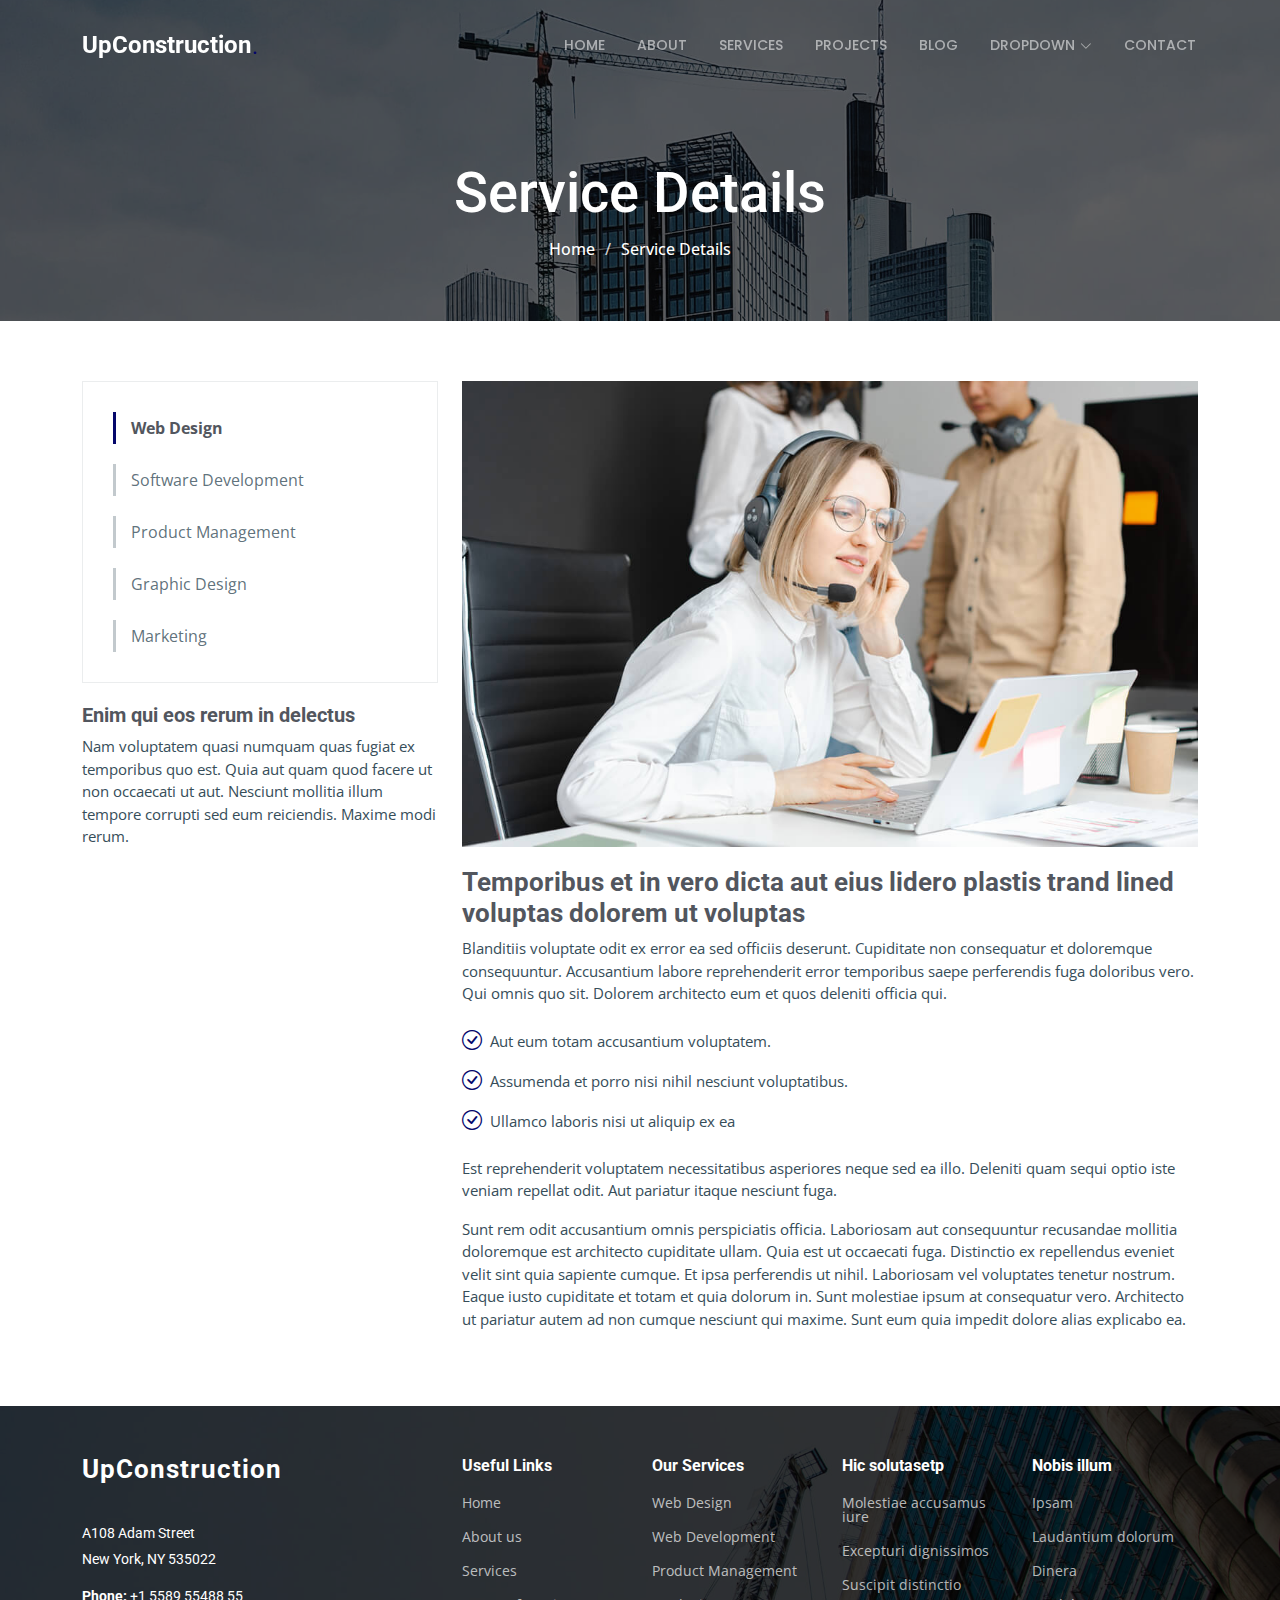
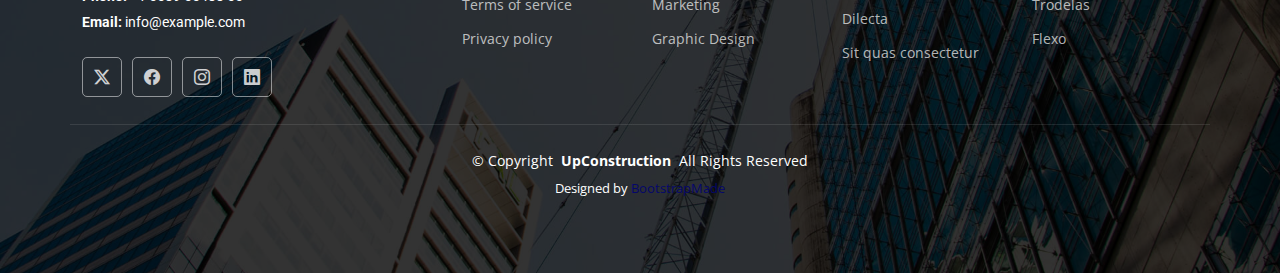
<file: service-details.html>
<!DOCTYPE html>
<html lang="en">

<head>
  <meta charset="utf-8">
  <meta content="width=device-width, initial-scale=1.0" name="viewport">
  <title>Service Details - UpConstruction Bootstrap Template</title>
  <meta content="" name="description">
  <meta content="" name="keywords">

  <!-- Favicons -->
  <link href="assets/img/favicon.png" rel="icon">
  <link href="assets/img/apple-touch-icon.png" rel="apple-touch-icon">

  <!-- Fonts -->
  <link href="https://fonts.googleapis.com" rel="preconnect">
  <link href="https://fonts.gstatic.com" rel="preconnect" crossorigin>
  <link href="https://fonts.googleapis.com/css2?family=Roboto:ital,wght@0,100;0,300;0,400;0,500;0,700;0,900;1,100;1,300;1,400;1,500;1,700;1,900&family=Open+Sans:ital,wght@0,300;0,400;0,500;0,600;0,700;0,800;1,300;1,400;1,500;1,600;1,700;1,800&family=Poppins:ital,wght@0,100;0,200;0,300;0,400;0,500;0,600;0,700;0,800;0,900;1,100;1,200;1,300;1,400;1,500;1,600;1,700;1,800;1,900&display=swap" rel="stylesheet">

  <!-- Vendor CSS Files -->
  <link href="assets/vendor/bootstrap/css/bootstrap.min.css" rel="stylesheet">
  <link href="assets/vendor/bootstrap-icons/bootstrap-icons.css" rel="stylesheet">
  <link href="assets/vendor/aos/aos.css" rel="stylesheet">
  <link href="assets/vendor/glightbox/css/glightbox.min.css" rel="stylesheet">
  <link href="assets/vendor/swiper/swiper-bundle.min.css" rel="stylesheet">

  <!-- Main CSS File -->
  <link href="assets/css/main.css" rel="stylesheet">

  <!-- =======================================================
  * Template Name: UpConstruction
  * Template URL: https://bootstrapmade.com/upconstruction-bootstrap-construction-website-template/
  * Updated: May 18 2024 with Bootstrap v5.3.3
  * Author: BootstrapMade.com
  * License: https://bootstrapmade.com/license/
  ======================================================== -->
</head>

<body class="service-details-page">

  <header id="header" class="header d-flex align-items-center fixed-top">
    <div class="container-fluid container-xl position-relative d-flex align-items-center justify-content-between">

      <a href="index.html" class="logo d-flex align-items-center">
        <!-- Uncomment the line below if you also wish to use an image logo -->
        <!-- <img src="assets/img/logo.png" alt=""> -->
        <h1 class="sitename">UpConstruction</h1> <span>.</span>
      </a>

      <nav id="navmenu" class="navmenu">
        <ul>
          <li><a href="index.html" class="">Home</a></li>
          <li><a href="about.html">About</a></li>
          <li><a href="services.html">Services</a></li>
          <li><a href="projects.html">Projects</a></li>
          <li><a href="blog.html">Blog</a></li>
          <li class="dropdown"><a href="#"><span>Dropdown</span> <i class="bi bi-chevron-down toggle-dropdown"></i></a>
            <ul>
              <li><a href="#">Dropdown 1</a></li>
              <li class="dropdown"><a href="#"><span>Deep Dropdown</span> <i class="bi bi-chevron-down toggle-dropdown"></i></a>
                <ul>
                  <li><a href="#">Deep Dropdown 1</a></li>
                  <li><a href="#">Deep Dropdown 2</a></li>
                  <li><a href="#">Deep Dropdown 3</a></li>
                  <li><a href="#">Deep Dropdown 4</a></li>
                  <li><a href="#">Deep Dropdown 5</a></li>
                </ul>
              </li>
              <li><a href="#">Dropdown 2</a></li>
              <li><a href="#">Dropdown 3</a></li>
              <li><a href="#">Dropdown 4</a></li>
            </ul>
          </li>
          <li><a href="contact.html">Contact</a></li>
        </ul>
        <i class="mobile-nav-toggle d-xl-none bi bi-list"></i>
      </nav>

    </div>
  </header>

  <main class="main">

    <!-- Page Title -->
    <div class="page-title" data-aos="fade" style="background-image: url(assets/img/page-title-bg.jpg);">
      <div class="container position-relative">
        <h1>Service Details</h1>
        <nav class="breadcrumbs">
          <ol>
            <li><a href="index.html">Home</a></li>
            <li class="current">Service Details</li>
          </ol>
        </nav>
      </div>
    </div><!-- End Page Title -->

    <!-- Service Details Section -->
    <section id="service-details" class="service-details section">

      <div class="container">

        <div class="row gy-4">

          <div class="col-lg-4" data-aos="fade-up" data-aos-delay="100">
            <div class="services-list">
              <a href="#" class="active">Web Design</a>
              <a href="#">Software Development</a>
              <a href="#">Product Management</a>
              <a href="#">Graphic Design</a>
              <a href="#">Marketing</a>
            </div>

            <h4>Enim qui eos rerum in delectus</h4>
            <p>Nam voluptatem quasi numquam quas fugiat ex temporibus quo est. Quia aut quam quod facere ut non occaecati ut aut. Nesciunt mollitia illum tempore corrupti sed eum reiciendis. Maxime modi rerum.</p>
          </div>

          <div class="col-lg-8" data-aos="fade-up" data-aos-delay="200">
            <img src="assets/img/services.jpg" alt="" class="img-fluid services-img">
            <h3>Temporibus et in vero dicta aut eius lidero plastis trand lined voluptas dolorem ut voluptas</h3>
            <p>
              Blanditiis voluptate odit ex error ea sed officiis deserunt. Cupiditate non consequatur et doloremque consequuntur. Accusantium labore reprehenderit error temporibus saepe perferendis fuga doloribus vero. Qui omnis quo sit. Dolorem architecto eum et quos deleniti officia qui.
            </p>
            <ul>
              <li><i class="bi bi-check-circle"></i> <span>Aut eum totam accusantium voluptatem.</span></li>
              <li><i class="bi bi-check-circle"></i> <span>Assumenda et porro nisi nihil nesciunt voluptatibus.</span></li>
              <li><i class="bi bi-check-circle"></i> <span>Ullamco laboris nisi ut aliquip ex ea</span></li>
            </ul>
            <p>
              Est reprehenderit voluptatem necessitatibus asperiores neque sed ea illo. Deleniti quam sequi optio iste veniam repellat odit. Aut pariatur itaque nesciunt fuga.
            </p>
            <p>
              Sunt rem odit accusantium omnis perspiciatis officia. Laboriosam aut consequuntur recusandae mollitia doloremque est architecto cupiditate ullam. Quia est ut occaecati fuga. Distinctio ex repellendus eveniet velit sint quia sapiente cumque. Et ipsa perferendis ut nihil. Laboriosam vel voluptates tenetur nostrum. Eaque iusto cupiditate et totam et quia dolorum in. Sunt molestiae ipsum at consequatur vero. Architecto ut pariatur autem ad non cumque nesciunt qui maxime. Sunt eum quia impedit dolore alias explicabo ea.
            </p>
          </div>

        </div>

      </div>

    </section><!-- /Service Details Section -->

  </main>

  <footer id="footer" class="footer">

    <div class="container footer-top">
      <div class="row gy-4">
        <div class="col-lg-4 col-md-6 footer-about">
          <a href="index.html" class="logo d-flex align-items-center">
            <span class="sitename">UpConstruction</span>
          </a>
          <div class="footer-contact pt-3">
            <p>A108 Adam Street</p>
            <p>New York, NY 535022</p>
            <p class="mt-3"><strong>Phone:</strong> <span>+1 5589 55488 55</span></p>
            <p><strong>Email:</strong> <span>info@example.com</span></p>
          </div>
          <div class="social-links d-flex mt-4">
            <a href=""><i class="bi bi-twitter-x"></i></a>
            <a href=""><i class="bi bi-facebook"></i></a>
            <a href=""><i class="bi bi-instagram"></i></a>
            <a href=""><i class="bi bi-linkedin"></i></a>
          </div>
        </div>

        <div class="col-lg-2 col-md-3 footer-links">
          <h4>Useful Links</h4>
          <ul>
            <li><a href="#">Home</a></li>
            <li><a href="#">About us</a></li>
            <li><a href="#">Services</a></li>
            <li><a href="#">Terms of service</a></li>
            <li><a href="#">Privacy policy</a></li>
          </ul>
        </div>

        <div class="col-lg-2 col-md-3 footer-links">
          <h4>Our Services</h4>
          <ul>
            <li><a href="#">Web Design</a></li>
            <li><a href="#">Web Development</a></li>
            <li><a href="#">Product Management</a></li>
            <li><a href="#">Marketing</a></li>
            <li><a href="#">Graphic Design</a></li>
          </ul>
        </div>

        <div class="col-lg-2 col-md-3 footer-links">
          <h4>Hic solutasetp</h4>
          <ul>
            <li><a href="#">Molestiae accusamus iure</a></li>
            <li><a href="#">Excepturi dignissimos</a></li>
            <li><a href="#">Suscipit distinctio</a></li>
            <li><a href="#">Dilecta</a></li>
            <li><a href="#">Sit quas consectetur</a></li>
          </ul>
        </div>

        <div class="col-lg-2 col-md-3 footer-links">
          <h4>Nobis illum</h4>
          <ul>
            <li><a href="#">Ipsam</a></li>
            <li><a href="#">Laudantium dolorum</a></li>
            <li><a href="#">Dinera</a></li>
            <li><a href="#">Trodelas</a></li>
            <li><a href="#">Flexo</a></li>
          </ul>
        </div>

      </div>
    </div>

    <div class="container copyright text-center mt-4">
      <p>© <span>Copyright</span> <strong class="px-1 sitename">UpConstruction</strong> <span>All Rights Reserved</span></p>
      <div class="credits">
        <!-- All the links in the footer should remain intact. -->
        <!-- You can delete the links only if you've purchased the pro version. -->
        <!-- Licensing information: https://bootstrapmade.com/license/ -->
        <!-- Purchase the pro version with working PHP/AJAX contact form: [buy-url] -->
        Designed by <a href="https://bootstrapmade.com/">BootstrapMade</a>
      </div>
    </div>

  </footer>

  <!-- Scroll Top -->
  <a href="#" id="scroll-top" class="scroll-top d-flex align-items-center justify-content-center"><i class="bi bi-arrow-up-short"></i></a>

  <!-- Preloader -->
  <div id="preloader"></div>

  <!-- Vendor JS Files -->
  <script src="assets/vendor/bootstrap/js/bootstrap.bundle.min.js"></script>
  <script src="assets/vendor/php-email-form/validate.js"></script>
  <script src="assets/vendor/aos/aos.js"></script>
  <script src="assets/vendor/glightbox/js/glightbox.min.js"></script>
  <script src="assets/vendor/imagesloaded/imagesloaded.pkgd.min.js"></script>
  <script src="assets/vendor/isotope-layout/isotope.pkgd.min.js"></script>
  <script src="assets/vendor/swiper/swiper-bundle.min.js"></script>
  <script src="assets/vendor/purecounter/purecounter_vanilla.js"></script>

  <!-- Main JS File -->
  <script src="assets/js/main.js"></script>

</body>

</html>
</file>
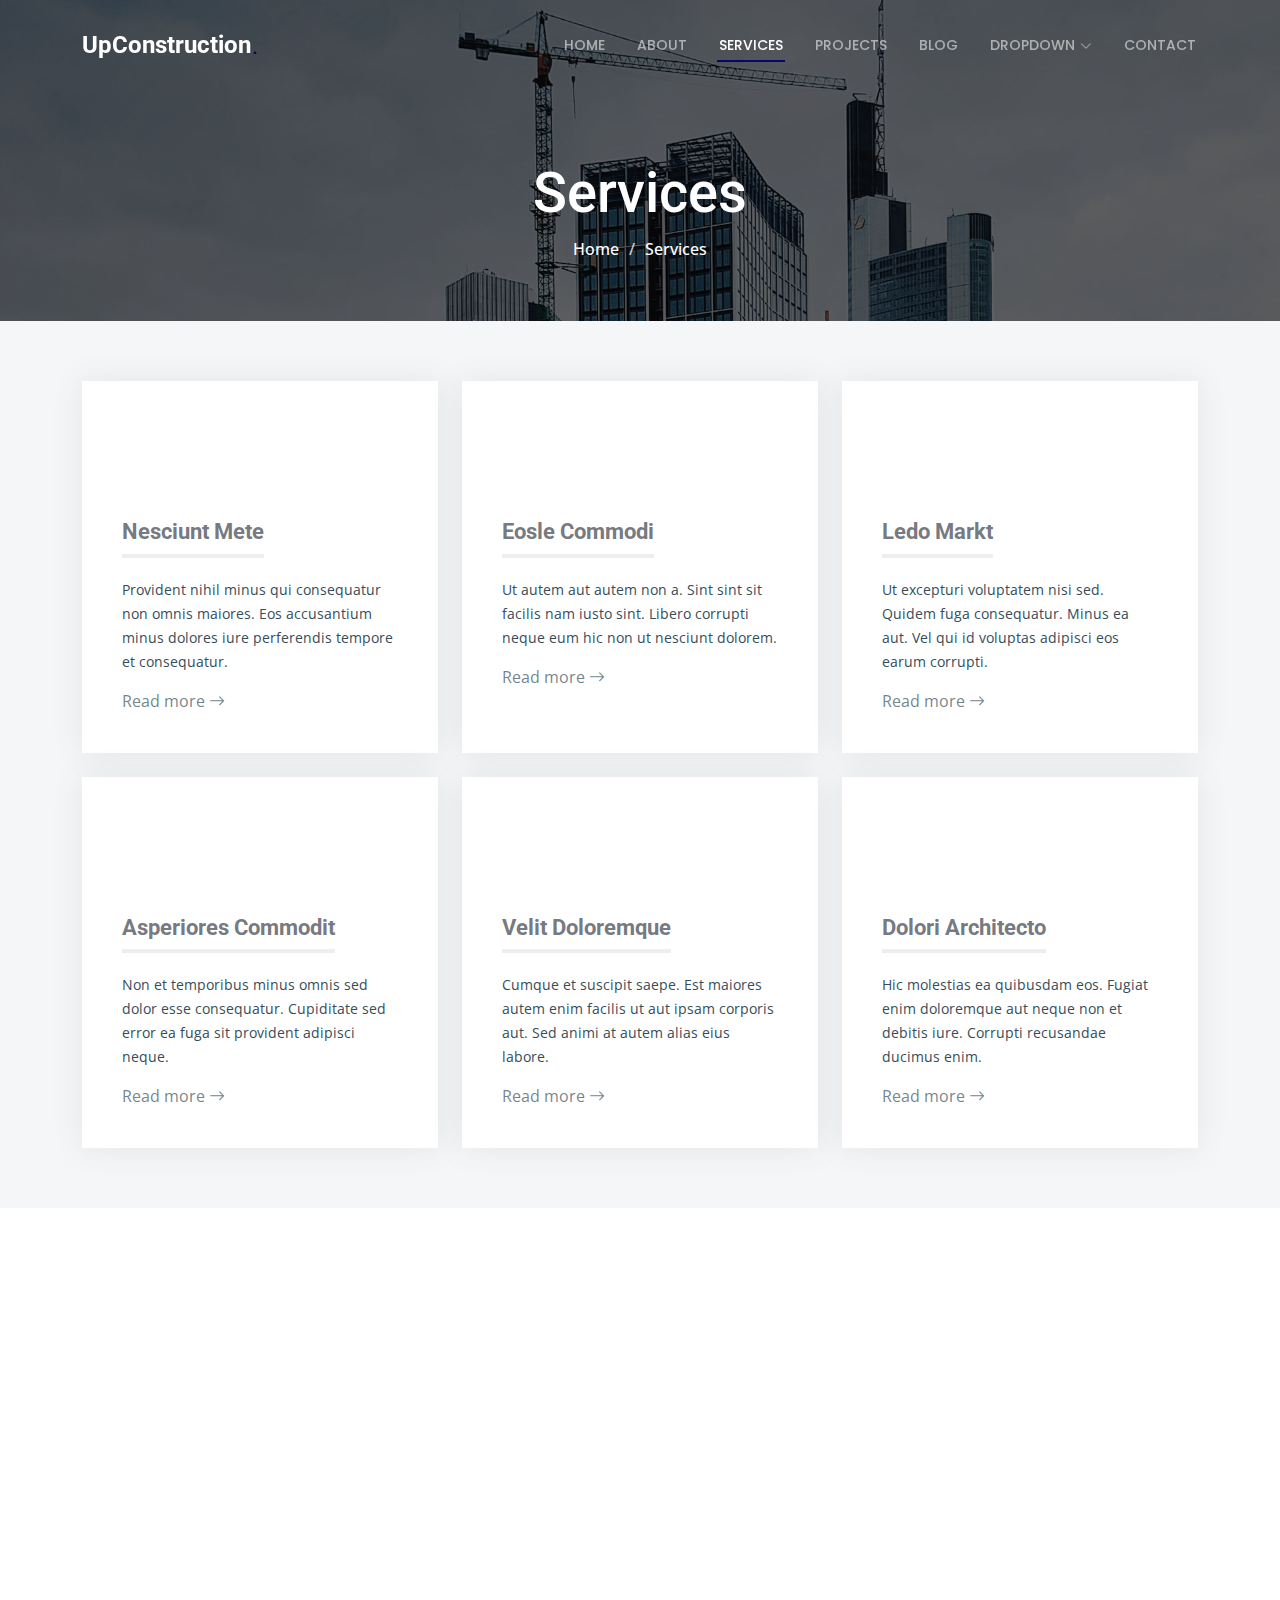
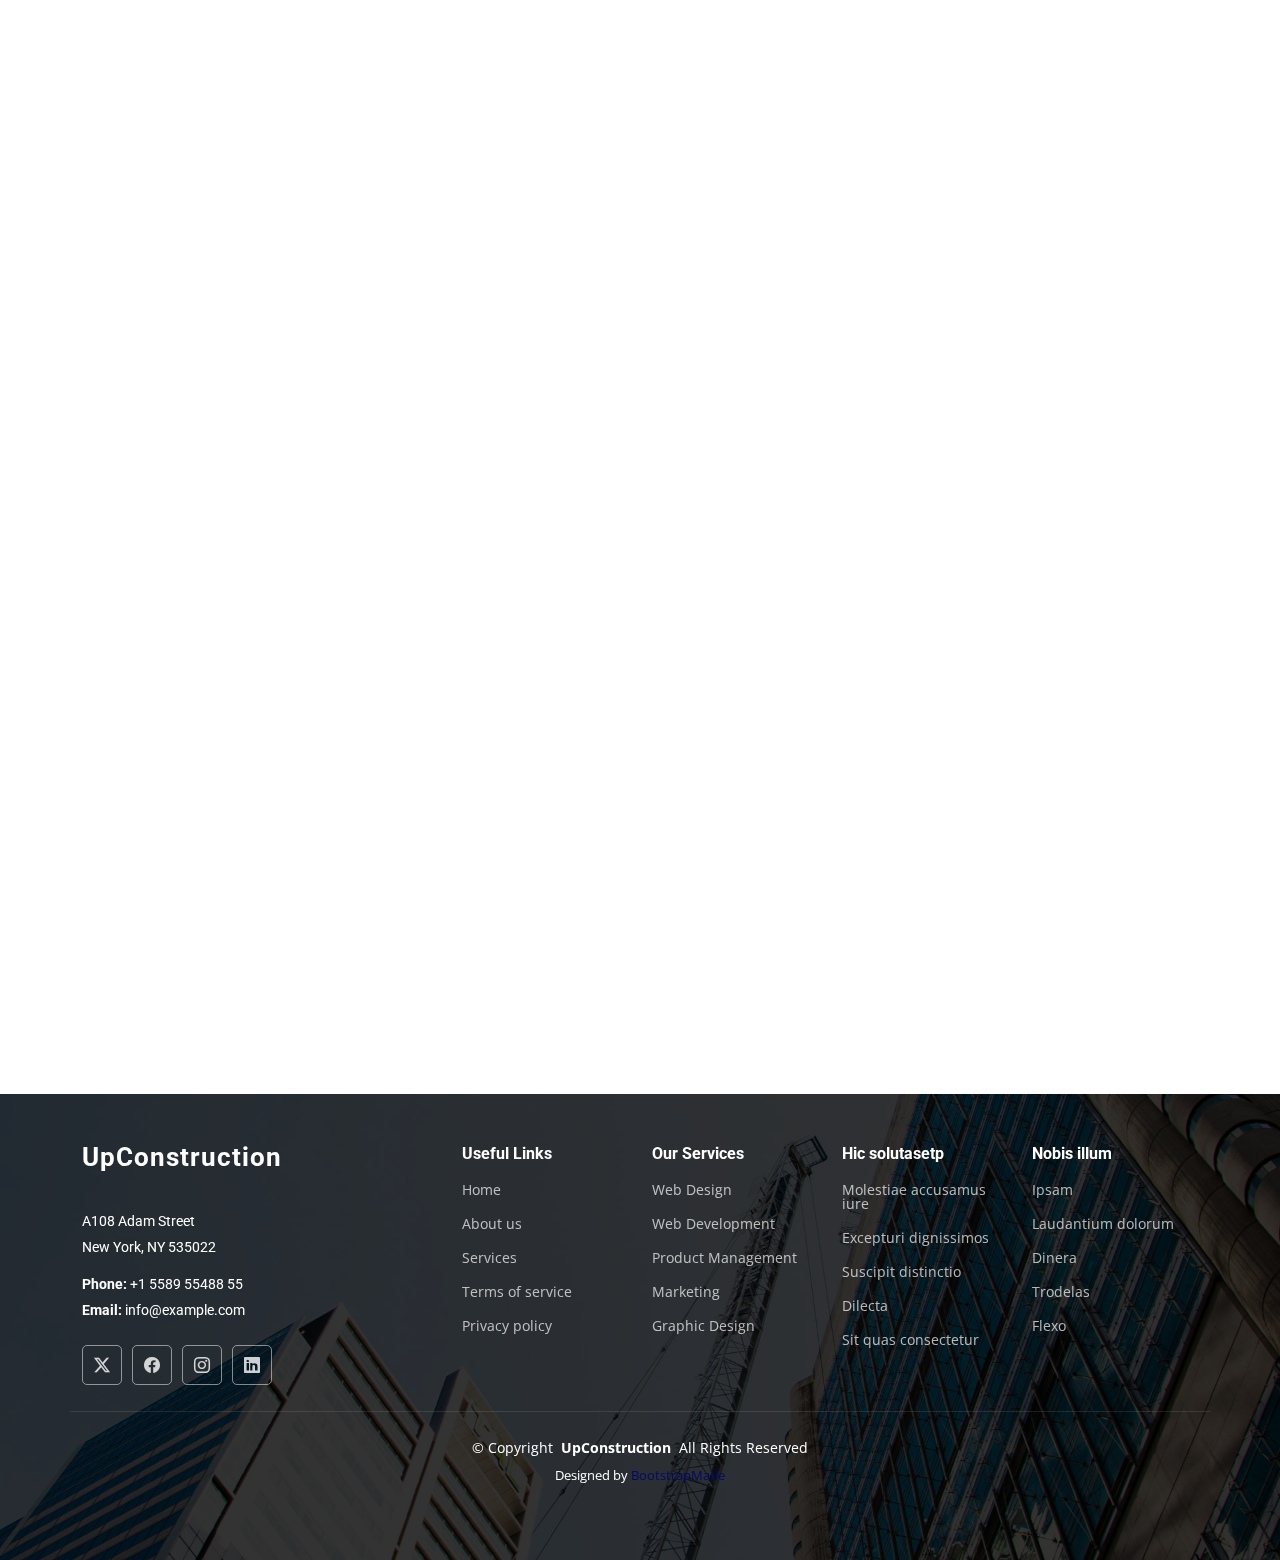
<file: services.html>
<!DOCTYPE html>
<html lang="en">

<head>
  <meta charset="utf-8">
  <meta content="width=device-width, initial-scale=1.0" name="viewport">
  <title>Services - UpConstruction Bootstrap Template</title>
  <meta content="" name="description">
  <meta content="" name="keywords">

  <!-- Favicons -->
  <link href="assets/img/favicon.png" rel="icon">
  <link href="assets/img/apple-touch-icon.png" rel="apple-touch-icon">

  <!-- Fonts -->
  <link href="https://fonts.googleapis.com" rel="preconnect">
  <link href="https://fonts.gstatic.com" rel="preconnect" crossorigin>
  <link href="https://fonts.googleapis.com/css2?family=Roboto:ital,wght@0,100;0,300;0,400;0,500;0,700;0,900;1,100;1,300;1,400;1,500;1,700;1,900&family=Open+Sans:ital,wght@0,300;0,400;0,500;0,600;0,700;0,800;1,300;1,400;1,500;1,600;1,700;1,800&family=Poppins:ital,wght@0,100;0,200;0,300;0,400;0,500;0,600;0,700;0,800;0,900;1,100;1,200;1,300;1,400;1,500;1,600;1,700;1,800;1,900&display=swap" rel="stylesheet">

  <!-- Vendor CSS Files -->
  <link href="assets/vendor/bootstrap/css/bootstrap.min.css" rel="stylesheet">
  <link href="assets/vendor/bootstrap-icons/bootstrap-icons.css" rel="stylesheet">
  <link href="assets/vendor/aos/aos.css" rel="stylesheet">
  <link href="assets/vendor/glightbox/css/glightbox.min.css" rel="stylesheet">
  <link href="assets/vendor/swiper/swiper-bundle.min.css" rel="stylesheet">

  <!-- Main CSS File -->
  <link href="assets/css/main.css" rel="stylesheet">

  <!-- =======================================================
  * Template Name: UpConstruction
  * Template URL: https://bootstrapmade.com/upconstruction-bootstrap-construction-website-template/
  * Updated: May 18 2024 with Bootstrap v5.3.3
  * Author: BootstrapMade.com
  * License: https://bootstrapmade.com/license/
  ======================================================== -->
</head>

<body class="services-page">

  <header id="header" class="header d-flex align-items-center fixed-top">
    <div class="container-fluid container-xl position-relative d-flex align-items-center justify-content-between">

      <a href="index.html" class="logo d-flex align-items-center">
        <!-- Uncomment the line below if you also wish to use an image logo -->
        <!-- <img src="assets/img/logo.png" alt=""> -->
        <h1 class="sitename">UpConstruction</h1> <span>.</span>
      </a>

      <nav id="navmenu" class="navmenu">
        <ul>
          <li><a href="index.html" class="">Home</a></li>
          <li><a href="about.html">About</a></li>
          <li><a href="services.html" class="active">Services</a></li>
          <li><a href="projects.html">Projects</a></li>
          <li><a href="blog.html">Blog</a></li>
          <li class="dropdown"><a href="#"><span>Dropdown</span> <i class="bi bi-chevron-down toggle-dropdown"></i></a>
            <ul>
              <li><a href="#">Dropdown 1</a></li>
              <li class="dropdown"><a href="#"><span>Deep Dropdown</span> <i class="bi bi-chevron-down toggle-dropdown"></i></a>
                <ul>
                  <li><a href="#">Deep Dropdown 1</a></li>
                  <li><a href="#">Deep Dropdown 2</a></li>
                  <li><a href="#">Deep Dropdown 3</a></li>
                  <li><a href="#">Deep Dropdown 4</a></li>
                  <li><a href="#">Deep Dropdown 5</a></li>
                </ul>
              </li>
              <li><a href="#">Dropdown 2</a></li>
              <li><a href="#">Dropdown 3</a></li>
              <li><a href="#">Dropdown 4</a></li>
            </ul>
          </li>
          <li><a href="contact.html">Contact</a></li>
        </ul>
        <i class="mobile-nav-toggle d-xl-none bi bi-list"></i>
      </nav>

    </div>
  </header>

  <main class="main">

    <!-- Page Title -->
    <div class="page-title" data-aos="fade" style="background-image: url(assets/img/page-title-bg.jpg);">
      <div class="container position-relative">
        <h1>Services</h1>
        <nav class="breadcrumbs">
          <ol>
            <li><a href="index.html">Home</a></li>
            <li class="current">Services</li>
          </ol>
        </nav>
      </div>
    </div><!-- End Page Title -->

    <!-- Services Section -->
    <section id="services" class="services section">

      <div class="container">

        <div class="row gy-4">

          <div class="col-lg-4 col-md-6" data-aos="fade-up" data-aos-delay="100">
            <div class="service-item  position-relative">
              <div class="icon">
                <i class="fa-solid fa-mountain-city"></i>
              </div>
              <h3>Nesciunt Mete</h3>
              <p>Provident nihil minus qui consequatur non omnis maiores. Eos accusantium minus dolores iure perferendis tempore et consequatur.</p>
              <a href="#" class="readmore stretched-link">Read more <i class="bi bi-arrow-right"></i></a>
            </div>
          </div><!-- End Service Item -->

          <div class="col-lg-4 col-md-6" data-aos="fade-up" data-aos-delay="200">
            <div class="service-item position-relative">
              <div class="icon">
                <i class="fa-solid fa-arrow-up-from-ground-water"></i>
              </div>
              <h3>Eosle Commodi</h3>
              <p>Ut autem aut autem non a. Sint sint sit facilis nam iusto sint. Libero corrupti neque eum hic non ut nesciunt dolorem.</p>
              <a href="#" class="readmore stretched-link">Read more <i class="bi bi-arrow-right"></i></a>
            </div>
          </div><!-- End Service Item -->

          <div class="col-lg-4 col-md-6" data-aos="fade-up" data-aos-delay="300">
            <div class="service-item position-relative">
              <div class="icon">
                <i class="fa-solid fa-compass-drafting"></i>
              </div>
              <h3>Ledo Markt</h3>
              <p>Ut excepturi voluptatem nisi sed. Quidem fuga consequatur. Minus ea aut. Vel qui id voluptas adipisci eos earum corrupti.</p>
              <a href="#" class="readmore stretched-link">Read more <i class="bi bi-arrow-right"></i></a>
            </div>
          </div><!-- End Service Item -->

          <div class="col-lg-4 col-md-6" data-aos="fade-up" data-aos-delay="400">
            <div class="service-item position-relative">
              <div class="icon">
                <i class="fa-solid fa-trowel-bricks"></i>
              </div>
              <h3>Asperiores Commodit</h3>
              <p>Non et temporibus minus omnis sed dolor esse consequatur. Cupiditate sed error ea fuga sit provident adipisci neque.</p>
              <a href="#" class="readmore stretched-link">Read more <i class="bi bi-arrow-right"></i></a>
            </div>
          </div><!-- End Service Item -->

          <div class="col-lg-4 col-md-6" data-aos="fade-up" data-aos-delay="500">
            <div class="service-item position-relative">
              <div class="icon">
                <i class="fa-solid fa-helmet-safety"></i>
              </div>
              <h3>Velit Doloremque</h3>
              <p>Cumque et suscipit saepe. Est maiores autem enim facilis ut aut ipsam corporis aut. Sed animi at autem alias eius labore.</p>
              <a href="#" class="readmore stretched-link">Read more <i class="bi bi-arrow-right"></i></a>
            </div>
          </div><!-- End Service Item -->

          <div class="col-lg-4 col-md-6" data-aos="fade-up" data-aos-delay="600">
            <div class="service-item position-relative">
              <div class="icon">
                <i class="fa-solid fa-arrow-up-from-ground-water"></i>
              </div>
              <h3>Dolori Architecto</h3>
              <p>Hic molestias ea quibusdam eos. Fugiat enim doloremque aut neque non et debitis iure. Corrupti recusandae ducimus enim.</p>
              <a href="#" class="readmore stretched-link">Read more <i class="bi bi-arrow-right"></i></a>
            </div>
          </div><!-- End Service Item -->

        </div>

      </div>

    </section><!-- /Services Section -->

    <!-- Features Cards Section -->
    <section id="features-cards" class="features-cards section">

      <div class="container">

        <div class="row gy-4">

          <div class="col-lg-3 col-md-6" data-aos="fade-up" data-aos-delay="100">
            <h3>Quasi eaque omnis</h3>
            <p>Eius non minus autem soluta ut ui labore omnis quisquam corrupti autem odit voluptas quos commodi magnam occaecati.</p>
            <ul class="list-unstyled">
              <li><i class="bi bi-check2"></i> <span>Ullamco laboris nisi ut aliquip</span></li>
              <li><i class="bi bi-check2"></i> <span>Duis aute irure dolor in reprehenderit</span></li>
              <li><i class="bi bi-check2"></i> <span>Ullamco laboris nisi ut aliquip ex ea</span></li>
            </ul>
          </div><!-- End feature item-->

          <div class="col-lg-3 col-md-6" data-aos="fade-up" data-aos-delay="200">
            <h3>Et nemo dolores consectetur</h3>
            <p>Ducimus ea quam et occaecati est. Temporibus in soluta labore voluptates aut. Et sit soluta non repellat sed quia dire plovers tradoria</p>

            <ul class="list-unstyled">
              <li><i class="bi bi-check2"></i> <span>Enim temporibus maiores eligendi</span></li>
              <li><i class="bi bi-check2"></i> <span>Ut maxime ut quibusdam quam qui</span></li>
              <li><i class="bi bi-check2"></i> <span>Officiis aspernatur in officiis</span></li>
            </ul>
          </div><!-- End feature item-->

          <div class="col-lg-3 col-md-6" data-aos="fade-up" data-aos-delay="300">
            <h3>Staque laboriosam modi</h3>
            <p>Velit eos error et dolor omnis voluptates nobis tenetur sed enim nihil vero qui suscipit ipsum at magni. Ipsa architecto consequatur aliquam</p>
            <ul class="list-unstyled">
              <li><i class="bi bi-check2"></i> <span>Quis voluptates laboriosam numquam</span></li>
              <li><i class="bi bi-check2"></i> <span>Debitis eos est est corrupti</span></li>
            </ul>
          </div><!-- End feature item-->

          <div class="col-lg-3 col-md-6" data-aos="fade-up" data-aos-delay="400">
            <h3>Dignissimos suscipit iste</h3>
            <p>Molestiae occaecati assumenda quia saepe nobis recusandae at dicta ducimus sequi numquam commodi est in consequatur ea magnam quia itaque</p>
            <ul class="list-unstyled">
              <li><i class="bi bi-check2"></i> <span>Veritatis qui reprehenderit quis</span></li>
              <li><i class="bi bi-check2"></i> <span>Accusantium vel numquam sunt minus</span></li>
              <li><i class="bi bi-check2"></i> <span>Voluptatem pariatur est sationem</span></li>
            </ul>
          </div><!-- End feature item-->

        </div>

      </div>

    </section><!-- /Features Cards Section -->

    <!-- Alt Services 2 Section -->
    <section id="alt-services-2" class="alt-services-2 section">

      <div class="container">

        <div class="row justify-content-around gy-4">

          <div class="col-lg-6 d-flex flex-column justify-content-center order-2 order-lg-1" data-aos="fade-up" data-aos-delay="100">
            <h3>Enim quis est voluptatibus aliquid consequatur</h3>
            <p>Esse voluptas cumque vel exercitationem. Reiciendis est hic accusamus. Non ipsam et sed minima temporibus laudantium. Soluta voluptate sed facere corporis dolores excepturi</p>

            <div class="row">

              <div class="col-lg-6 icon-box d-flex">
                <i class="bi bi-easel flex-shrink-0"></i>
                <div>
                  <h4>Lorem Ipsum</h4>
                  <p>Voluptatum deleniti atque corrupti quos dolores et quas molestias </p>
                </div>
              </div><!-- End Icon Box -->

              <div class="col-lg-6 icon-box d-flex">
                <i class="bi bi-patch-check flex-shrink-0"></i>
                <div>
                  <h4>Nemo Enim</h4>
                  <p>At vero eos et accusamus et iusto odio dignissimos ducimus qui blanditiise</p>
                </div>
              </div><!-- End Icon Box -->

              <div class="col-lg-6 icon-box d-flex">
                <i class="bi bi-brightness-high flex-shrink-0"></i>
                <div>
                  <h4>Dine Pad</h4>
                  <p>Explicabo est voluptatum asperiores consequatur magnam. Et veritatis odit</p>
                </div>
              </div><!-- End Icon Box -->

              <div class="col-lg-6 icon-box d-flex">
                <i class="bi bi-brightness-high flex-shrink-0"></i>
                <div>
                  <h4>Tride clov</h4>
                  <p>Est voluptatem labore deleniti quis a delectus et. Saepe dolorem libero sit</p>
                </div>
              </div><!-- End Icon Box -->

            </div>

          </div>

          <div class="features-image col-lg-5 order-1 order-lg-2" data-aos="fade-up" data-aos-delay="200">
            <img src="assets/img/features-3-2.jpg" alt="">
          </div>

        </div>

      </div>

    </section><!-- /Alt Services 2 Section -->

    <!-- Testimonials Section -->
    <section id="testimonials" class="testimonials section">

      <div class="container" data-aos="fade-up" data-aos-delay="100">

        <div class="swiper">
          <script type="application/json" class="swiper-config">
            {
              "loop": true,
              "speed": 600,
              "autoplay": {
                "delay": 5000
              },
              "slidesPerView": "auto",
              "pagination": {
                "el": ".swiper-pagination",
                "type": "bullets",
                "clickable": true
              },
              "breakpoints": {
                "320": {
                  "slidesPerView": 1,
                  "spaceBetween": 40
                },
                "1200": {
                  "slidesPerView": 2,
                  "spaceBetween": 20
                }
              }
            }
          </script>
          <div class="swiper-wrapper">

            <div class="swiper-slide">
              <div class="testimonial-wrap">
                <div class="testimonial-item">
                  <img src="assets/img/testimonials/testimonials-1.jpg" class="testimonial-img" alt="">
                  <h3>Saul Goodman</h3>
                  <h4>Ceo &amp; Founder</h4>
                  <div class="stars">
                    <i class="bi bi-star-fill"></i><i class="bi bi-star-fill"></i><i class="bi bi-star-fill"></i><i class="bi bi-star-fill"></i><i class="bi bi-star-fill"></i>
                  </div>
                  <p>
                    <i class="bi bi-quote quote-icon-left"></i>
                    <span>Proin iaculis purus consequat sem cure digni ssim donec porttitora entum suscipit rhoncus. Accusantium quam, ultricies eget id, aliquam eget nibh et. Maecen aliquam, risus at semper.</span>
                    <i class="bi bi-quote quote-icon-right"></i>
                  </p>
                </div>
              </div>
            </div><!-- End testimonial item -->

            <div class="swiper-slide">
              <div class="testimonial-wrap">
                <div class="testimonial-item">
                  <img src="assets/img/testimonials/testimonials-2.jpg" class="testimonial-img" alt="">
                  <h3>Sara Wilsson</h3>
                  <h4>Designer</h4>
                  <div class="stars">
                    <i class="bi bi-star-fill"></i><i class="bi bi-star-fill"></i><i class="bi bi-star-fill"></i><i class="bi bi-star-fill"></i><i class="bi bi-star-fill"></i>
                  </div>
                  <p>
                    <i class="bi bi-quote quote-icon-left"></i>
                    <span>Export tempor illum tamen malis malis eram quae irure esse labore quem cillum quid cillum eram malis quorum velit fore eram velit sunt aliqua noster fugiat irure amet legam anim culpa.</span>
                    <i class="bi bi-quote quote-icon-right"></i>
                  </p>
                </div>
              </div>
            </div><!-- End testimonial item -->

            <div class="swiper-slide">
              <div class="testimonial-wrap">
                <div class="testimonial-item">
                  <img src="assets/img/testimonials/testimonials-3.jpg" class="testimonial-img" alt="">
                  <h3>Jena Karlis</h3>
                  <h4>Store Owner</h4>
                  <div class="stars">
                    <i class="bi bi-star-fill"></i><i class="bi bi-star-fill"></i><i class="bi bi-star-fill"></i><i class="bi bi-star-fill"></i><i class="bi bi-star-fill"></i>
                  </div>
                  <p>
                    <i class="bi bi-quote quote-icon-left"></i>
                    <span>Enim nisi quem export duis labore cillum quae magna enim sint quorum nulla quem veniam duis minim tempor labore quem eram duis noster aute amet eram fore quis sint minim.</span>
                    <i class="bi bi-quote quote-icon-right"></i>
                  </p>
                </div>
              </div>
            </div><!-- End testimonial item -->

            <div class="swiper-slide">
              <div class="testimonial-wrap">
                <div class="testimonial-item">
                  <img src="assets/img/testimonials/testimonials-4.jpg" class="testimonial-img" alt="">
                  <h3>Matt Brandon</h3>
                  <h4>Freelancer</h4>
                  <div class="stars">
                    <i class="bi bi-star-fill"></i><i class="bi bi-star-fill"></i><i class="bi bi-star-fill"></i><i class="bi bi-star-fill"></i><i class="bi bi-star-fill"></i>
                  </div>
                  <p>
                    <i class="bi bi-quote quote-icon-left"></i>
                    <span>Fugiat enim eram quae cillum dolore dolor amet nulla culpa multos export minim fugiat minim velit minim dolor enim duis veniam ipsum anim magna sunt elit fore quem dolore labore illum veniam.</span>
                    <i class="bi bi-quote quote-icon-right"></i>
                  </p>
                </div>
              </div>
            </div><!-- End testimonial item -->

            <div class="swiper-slide">
              <div class="testimonial-wrap">
                <div class="testimonial-item">
                  <img src="assets/img/testimonials/testimonials-5.jpg" class="testimonial-img" alt="">
                  <h3>John Larson</h3>
                  <h4>Entrepreneur</h4>
                  <div class="stars">
                    <i class="bi bi-star-fill"></i><i class="bi bi-star-fill"></i><i class="bi bi-star-fill"></i><i class="bi bi-star-fill"></i><i class="bi bi-star-fill"></i>
                  </div>
                  <p>
                    <i class="bi bi-quote quote-icon-left"></i>
                    <span>Quis quorum aliqua sint quem legam fore sunt eram irure aliqua veniam tempor noster veniam enim culpa labore duis sunt culpa nulla illum cillum fugiat legam esse veniam culpa fore nisi cillum quid.</span>
                    <i class="bi bi-quote quote-icon-right"></i>
                  </p>
                </div>
              </div>
            </div><!-- End testimonial item -->

          </div>
          <div class="swiper-pagination"></div>
        </div>

      </div>

    </section><!-- /Testimonials Section -->

  </main>

  <footer id="footer" class="footer">

    <div class="container footer-top">
      <div class="row gy-4">
        <div class="col-lg-4 col-md-6 footer-about">
          <a href="index.html" class="logo d-flex align-items-center">
            <span class="sitename">UpConstruction</span>
          </a>
          <div class="footer-contact pt-3">
            <p>A108 Adam Street</p>
            <p>New York, NY 535022</p>
            <p class="mt-3"><strong>Phone:</strong> <span>+1 5589 55488 55</span></p>
            <p><strong>Email:</strong> <span>info@example.com</span></p>
          </div>
          <div class="social-links d-flex mt-4">
            <a href=""><i class="bi bi-twitter-x"></i></a>
            <a href=""><i class="bi bi-facebook"></i></a>
            <a href=""><i class="bi bi-instagram"></i></a>
            <a href=""><i class="bi bi-linkedin"></i></a>
          </div>
        </div>

        <div class="col-lg-2 col-md-3 footer-links">
          <h4>Useful Links</h4>
          <ul>
            <li><a href="#">Home</a></li>
            <li><a href="#">About us</a></li>
            <li><a href="#">Services</a></li>
            <li><a href="#">Terms of service</a></li>
            <li><a href="#">Privacy policy</a></li>
          </ul>
        </div>

        <div class="col-lg-2 col-md-3 footer-links">
          <h4>Our Services</h4>
          <ul>
            <li><a href="#">Web Design</a></li>
            <li><a href="#">Web Development</a></li>
            <li><a href="#">Product Management</a></li>
            <li><a href="#">Marketing</a></li>
            <li><a href="#">Graphic Design</a></li>
          </ul>
        </div>

        <div class="col-lg-2 col-md-3 footer-links">
          <h4>Hic solutasetp</h4>
          <ul>
            <li><a href="#">Molestiae accusamus iure</a></li>
            <li><a href="#">Excepturi dignissimos</a></li>
            <li><a href="#">Suscipit distinctio</a></li>
            <li><a href="#">Dilecta</a></li>
            <li><a href="#">Sit quas consectetur</a></li>
          </ul>
        </div>

        <div class="col-lg-2 col-md-3 footer-links">
          <h4>Nobis illum</h4>
          <ul>
            <li><a href="#">Ipsam</a></li>
            <li><a href="#">Laudantium dolorum</a></li>
            <li><a href="#">Dinera</a></li>
            <li><a href="#">Trodelas</a></li>
            <li><a href="#">Flexo</a></li>
          </ul>
        </div>

      </div>
    </div>

    <div class="container copyright text-center mt-4">
      <p>© <span>Copyright</span> <strong class="px-1 sitename">UpConstruction</strong> <span>All Rights Reserved</span></p>
      <div class="credits">
        <!-- All the links in the footer should remain intact. -->
        <!-- You can delete the links only if you've purchased the pro version. -->
        <!-- Licensing information: https://bootstrapmade.com/license/ -->
        <!-- Purchase the pro version with working PHP/AJAX contact form: [buy-url] -->
        Designed by <a href="https://bootstrapmade.com/">BootstrapMade</a>
      </div>
    </div>

  </footer>

  <!-- Scroll Top -->
  <a href="#" id="scroll-top" class="scroll-top d-flex align-items-center justify-content-center"><i class="bi bi-arrow-up-short"></i></a>

  <!-- Preloader -->
  <div id="preloader"></div>

  <!-- Vendor JS Files -->
  <script src="assets/vendor/bootstrap/js/bootstrap.bundle.min.js"></script>
  <script src="assets/vendor/php-email-form/validate.js"></script>
  <script src="assets/vendor/aos/aos.js"></script>
  <script src="assets/vendor/glightbox/js/glightbox.min.js"></script>
  <script src="assets/vendor/imagesloaded/imagesloaded.pkgd.min.js"></script>
  <script src="assets/vendor/isotope-layout/isotope.pkgd.min.js"></script>
  <script src="assets/vendor/swiper/swiper-bundle.min.js"></script>
  <script src="assets/vendor/purecounter/purecounter_vanilla.js"></script>

  <!-- Main JS File -->
  <script src="assets/js/main.js"></script>

</body>

</html>
</file>
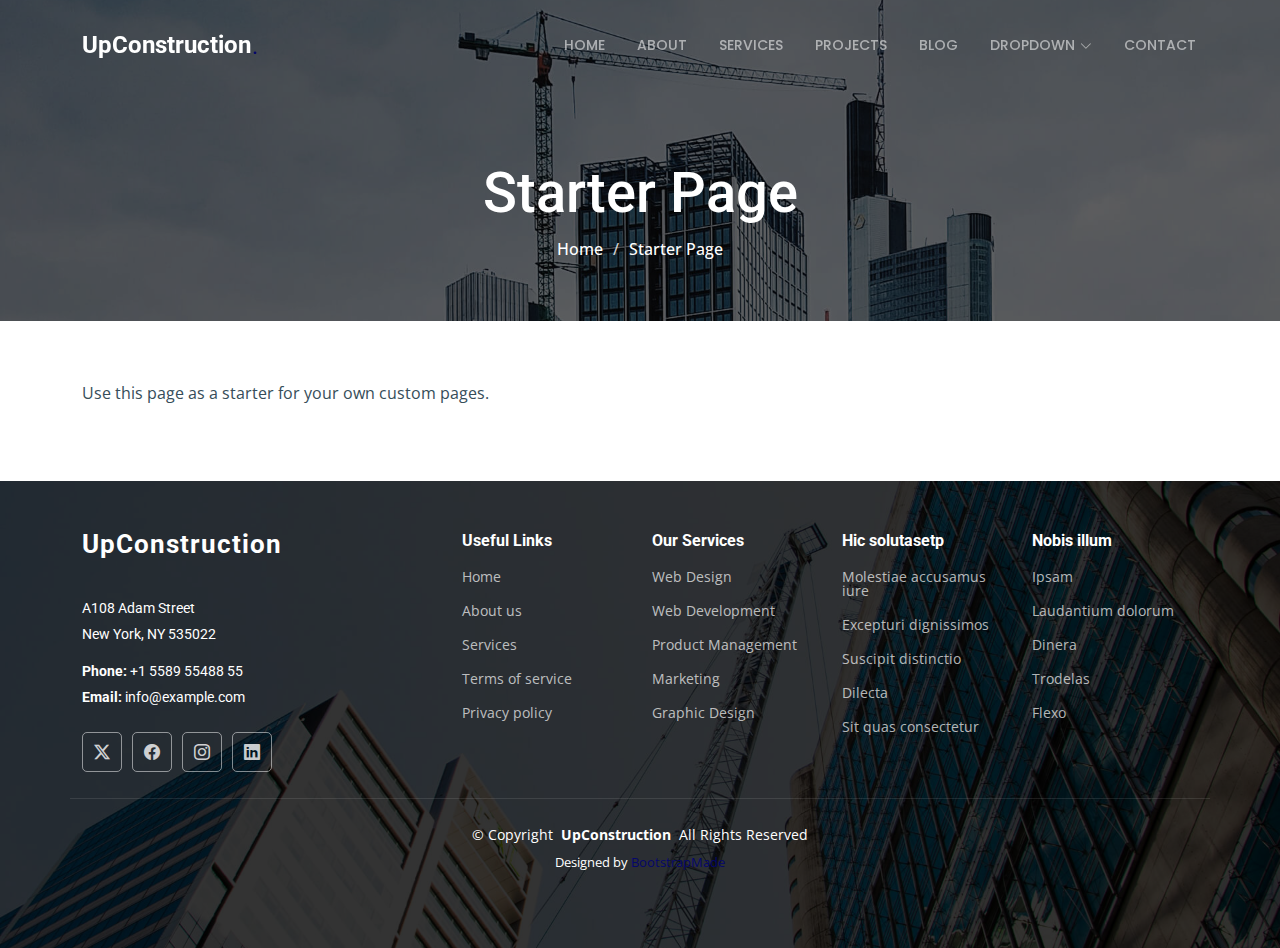
<file: starter-page.html>
<!DOCTYPE html>
<html lang="en">

<head>
  <meta charset="utf-8">
  <meta content="width=device-width, initial-scale=1.0" name="viewport">
  <title>Starter Page - UpConstruction Bootstrap Template</title>
  <meta content="" name="description">
  <meta content="" name="keywords">

  <!-- Favicons -->
  <link href="assets/img/favicon.png" rel="icon">
  <link href="assets/img/apple-touch-icon.png" rel="apple-touch-icon">

  <!-- Fonts -->
  <link href="https://fonts.googleapis.com" rel="preconnect">
  <link href="https://fonts.gstatic.com" rel="preconnect" crossorigin>
  <link href="https://fonts.googleapis.com/css2?family=Roboto:ital,wght@0,100;0,300;0,400;0,500;0,700;0,900;1,100;1,300;1,400;1,500;1,700;1,900&family=Open+Sans:ital,wght@0,300;0,400;0,500;0,600;0,700;0,800;1,300;1,400;1,500;1,600;1,700;1,800&family=Poppins:ital,wght@0,100;0,200;0,300;0,400;0,500;0,600;0,700;0,800;0,900;1,100;1,200;1,300;1,400;1,500;1,600;1,700;1,800;1,900&display=swap" rel="stylesheet">

  <!-- Vendor CSS Files -->
  <link href="assets/vendor/bootstrap/css/bootstrap.min.css" rel="stylesheet">
  <link href="assets/vendor/bootstrap-icons/bootstrap-icons.css" rel="stylesheet">
  <link href="assets/vendor/aos/aos.css" rel="stylesheet">
  <link href="assets/vendor/glightbox/css/glightbox.min.css" rel="stylesheet">
  <link href="assets/vendor/swiper/swiper-bundle.min.css" rel="stylesheet">

  <!-- Main CSS File -->
  <link href="assets/css/main.css" rel="stylesheet">

  <!-- =======================================================
  * Template Name: UpConstruction
  * Template URL: https://bootstrapmade.com/upconstruction-bootstrap-construction-website-template/
  * Updated: May 18 2024 with Bootstrap v5.3.3
  * Author: BootstrapMade.com
  * License: https://bootstrapmade.com/license/
  ======================================================== -->
</head>

<body class="starter-page-page">

  <header id="header" class="header d-flex align-items-center fixed-top">
    <div class="container-fluid container-xl position-relative d-flex align-items-center justify-content-between">

      <a href="index.html" class="logo d-flex align-items-center">
        <!-- Uncomment the line below if you also wish to use an image logo -->
        <!-- <img src="assets/img/logo.png" alt=""> -->
        <h1 class="sitename">UpConstruction</h1> <span>.</span>
      </a>

      <nav id="navmenu" class="navmenu">
        <ul>
          <li><a href="index.html" class="">Home</a></li>
          <li><a href="about.html">About</a></li>
          <li><a href="services.html">Services</a></li>
          <li><a href="projects.html">Projects</a></li>
          <li><a href="blog.html">Blog</a></li>
          <li class="dropdown"><a href="#"><span>Dropdown</span> <i class="bi bi-chevron-down toggle-dropdown"></i></a>
            <ul>
              <li><a href="#">Dropdown 1</a></li>
              <li class="dropdown"><a href="#"><span>Deep Dropdown</span> <i class="bi bi-chevron-down toggle-dropdown"></i></a>
                <ul>
                  <li><a href="#">Deep Dropdown 1</a></li>
                  <li><a href="#">Deep Dropdown 2</a></li>
                  <li><a href="#">Deep Dropdown 3</a></li>
                  <li><a href="#">Deep Dropdown 4</a></li>
                  <li><a href="#">Deep Dropdown 5</a></li>
                </ul>
              </li>
              <li><a href="#">Dropdown 2</a></li>
              <li><a href="#">Dropdown 3</a></li>
              <li><a href="#">Dropdown 4</a></li>
            </ul>
          </li>
          <li><a href="contact.html">Contact</a></li>
        </ul>
        <i class="mobile-nav-toggle d-xl-none bi bi-list"></i>
      </nav>

    </div>
  </header>

  <main class="main">

    <!-- Page Title -->
    <div class="page-title" data-aos="fade" style="background-image: url(assets/img/page-title-bg.jpg);">
      <div class="container position-relative">
        <h1 class="">Starter Page</h1>
        <nav class="breadcrumbs">
          <ol>
            <li><a href="index.html">Home</a></li>
            <li class="current">Starter Page</li>
          </ol>
        </nav>
      </div>
    </div><!-- End Page Title -->

    <!-- Starter Section Section -->
    <section id="starter-section" class="starter-section section">

      <div class="container" data-aos="fade-up">
        <p>Use this page as a starter for your own custom pages.</p>
      </div>

    </section><!-- /Starter Section Section -->

  </main>

  <footer id="footer" class="footer">

    <div class="container footer-top">
      <div class="row gy-4">
        <div class="col-lg-4 col-md-6 footer-about">
          <a href="index.html" class="logo d-flex align-items-center">
            <span class="sitename">UpConstruction</span>
          </a>
          <div class="footer-contact pt-3">
            <p>A108 Adam Street</p>
            <p>New York, NY 535022</p>
            <p class="mt-3"><strong>Phone:</strong> <span>+1 5589 55488 55</span></p>
            <p><strong>Email:</strong> <span>info@example.com</span></p>
          </div>
          <div class="social-links d-flex mt-4">
            <a href=""><i class="bi bi-twitter-x"></i></a>
            <a href=""><i class="bi bi-facebook"></i></a>
            <a href=""><i class="bi bi-instagram"></i></a>
            <a href=""><i class="bi bi-linkedin"></i></a>
          </div>
        </div>

        <div class="col-lg-2 col-md-3 footer-links">
          <h4>Useful Links</h4>
          <ul>
            <li><a href="#">Home</a></li>
            <li><a href="#">About us</a></li>
            <li><a href="#">Services</a></li>
            <li><a href="#">Terms of service</a></li>
            <li><a href="#">Privacy policy</a></li>
          </ul>
        </div>

        <div class="col-lg-2 col-md-3 footer-links">
          <h4>Our Services</h4>
          <ul>
            <li><a href="#">Web Design</a></li>
            <li><a href="#">Web Development</a></li>
            <li><a href="#">Product Management</a></li>
            <li><a href="#">Marketing</a></li>
            <li><a href="#">Graphic Design</a></li>
          </ul>
        </div>

        <div class="col-lg-2 col-md-3 footer-links">
          <h4>Hic solutasetp</h4>
          <ul>
            <li><a href="#">Molestiae accusamus iure</a></li>
            <li><a href="#">Excepturi dignissimos</a></li>
            <li><a href="#">Suscipit distinctio</a></li>
            <li><a href="#">Dilecta</a></li>
            <li><a href="#">Sit quas consectetur</a></li>
          </ul>
        </div>

        <div class="col-lg-2 col-md-3 footer-links">
          <h4>Nobis illum</h4>
          <ul>
            <li><a href="#">Ipsam</a></li>
            <li><a href="#">Laudantium dolorum</a></li>
            <li><a href="#">Dinera</a></li>
            <li><a href="#">Trodelas</a></li>
            <li><a href="#">Flexo</a></li>
          </ul>
        </div>

      </div>
    </div>

    <div class="container copyright text-center mt-4">
      <p>© <span>Copyright</span> <strong class="px-1 sitename">UpConstruction</strong> <span>All Rights Reserved</span></p>
      <div class="credits">
        <!-- All the links in the footer should remain intact. -->
        <!-- You can delete the links only if you've purchased the pro version. -->
        <!-- Licensing information: https://bootstrapmade.com/license/ -->
        <!-- Purchase the pro version with working PHP/AJAX contact form: [buy-url] -->
        Designed by <a href="https://bootstrapmade.com/">BootstrapMade</a>
      </div>
    </div>

  </footer>

  <!-- Scroll Top -->
  <a href="#" id="scroll-top" class="scroll-top d-flex align-items-center justify-content-center"><i class="bi bi-arrow-up-short"></i></a>

  <!-- Preloader -->
  <div id="preloader"></div>

  <!-- Vendor JS Files -->
  <script src="assets/vendor/bootstrap/js/bootstrap.bundle.min.js"></script>
  <script src="assets/vendor/php-email-form/validate.js"></script>
  <script src="assets/vendor/aos/aos.js"></script>
  <script src="assets/vendor/glightbox/js/glightbox.min.js"></script>
  <script src="assets/vendor/imagesloaded/imagesloaded.pkgd.min.js"></script>
  <script src="assets/vendor/isotope-layout/isotope.pkgd.min.js"></script>
  <script src="assets/vendor/swiper/swiper-bundle.min.js"></script>
  <script src="assets/vendor/purecounter/purecounter_vanilla.js"></script>

  <!-- Main JS File -->
  <script src="assets/js/main.js"></script>

</body>

</html>
</file>
<file: assets/css/main.css>
/**
* Template Name: UpConstruction
* Template URL: https://bootstrapmade.com/upconstruction-bootstrap-construction-website-template/
* Updated: May 18 2024 with Bootstrap v5.3.3
* Author: BootstrapMade.com
* License: https://bootstrapmade.com/license/
*/

/*--------------------------------------------------------------
# Font & Color Variables
# Help: https://bootstrapmade.com/color-system/
--------------------------------------------------------------*/
/* Fonts */
:root {
  --default-font: "Open Sans", system-ui, -apple-system, "Segoe UI", Roboto, "Helvetica Neue", Arial, "Noto Sans", "Liberation Sans", sans-serif, "Apple Color Emoji", "Segoe UI Emoji", "Segoe UI Symbol", "Noto Color Emoji";
  --heading-font: "Roboto", sans-serif;
  --nav-font: "Poppins", sans-serif;
}

.product-item img {
  max-width: 100%;
  height: auto;
  display: block;
  margin: 0 auto;
  object-fit: cover;
}

.product-item {
  height: 370px; /* Altura fixa para todos os contêineres de produtos */
  display: flex;
  flex-direction: column;
  justify-content: center;
  align-items: center;
  text-align: center;
  padding: 10px;
}

.product-item img {
  max-height: 250px; /* Altura máxima para as imagens */
  margin-bottom: 10px; /* Espaço entre a imagem e o texto */
}

.breadcrumbs a {
  color: white;
}

.scroll-top {
  background-color: transparent;
  border: none;
}

.scroll-top i {
  color: white;
  font-size: 24px; /* Aumenta o tamanho se necessário */
  opacity: 1; /* Garante que a opacidade esteja no máximo */
}




/* Global Colors */
:root {
  /* Background Color - This color is applied to the background of the entire website as well as individual sections. */
  --background-color: #ffffff;

  /* Default Color - This is the default color used for the majority of the text content. */
  --default-color: #364d59;

  /* Heading Color - This color is used for titles, headings and secondary elements. */
  --heading-color: #52565e;

  /* Accent Color - This is the main accent color that represents your brand on the website. It's used for buttons, links, and other elements that need to stand out. --accent-color: #feb900;*/
  --accent-color: #05076b;

  /* Contrast Color - This is a color used for text when the background color is one of the heading, accent, or default colors. Its purpose is to ensure proper contrast and readability when placed over these more dominant colors. */
  --contrast-color: #ffffff;
}

/* Nav Menu Colors */
:root {
  /* Nav Color - This is the default color of the main navmenu links. */
  --nav-color: rgba(255, 255, 255, 0.55);

  /* Nav Hover Color - This color is applied to main navmenu links when they are hovered over. */
  --nav-hover-color: #ffffff;

  /* Nav Dropdown Background Color - This color is used as the background for dropdown boxes that appear when hovering over primary navigation items. */
  --nav-dropdown-background-color: #ffffff;

  /* Nav Dropdown Color - This color is used for navigation links of the dropdown items in the navigation menu. */
  --nav-dropdown-color: #212529;

  /* Nav Dropdown Hover Color - Similar to --nav-hover-color, this color is applied to dropdown navigation links when they are hovered over. --nav-dropdown-hover-color: #feb900;*/
  --nav-dropdown-hover-color: #05079e;
}

/* Smooth scroll */
:root {
  scroll-behavior: smooth;
}

/*--------------------------------------------------------------
# General
--------------------------------------------------------------*/
body {
  color: var(--default-color);
  background-color: var(--background-color);
  font-family: var(--default-font);
}

a {
  color: var(--accent-color);
  text-decoration: none;
  transition: 0.3s;
}

a:hover {
  color: color-mix(in srgb, var(--accent-color), transparent 25%);
  text-decoration: none;
}

h1,
h2,
h3,
h4,
h5,
h6 {
  color: var(--heading-color);
  font-family: var(--heading-font);
}

/*--------------------------------------------------------------
# Global Header
--------------------------------------------------------------*/
.header {
  --background-color: rgba(255, 255, 255, 0);
  --default-color: #ffffff;
  --heading-color: #ffffff;
  color: var(--default-color);
  background-color: var(--background-color);
  padding: 20px 0;
  transition: all 0.5s;
  z-index: 997;
}

.header .logo img {
  max-height: 32px;
  margin-right: 8px;
}

.header .logo h1 {
  font-size: 24px;
  margin: 0;
  font-weight: 700;
  color: var(--heading-color);
}

.header .logo span {
  font-size: 24px;
  padding-left: 1px;
  font-family: var(--heading-font);
  color: var(--color-primary);
}

.scrolled .header {
  box-shadow: 0px 0 18px rgba(0, 0, 0, 0.1);
}

/* Global Header on Scroll
------------------------------*/
.scrolled .header {
  --background-color: rgba(255, 255, 255, 0.95);
  --heading-color: #3c3c3c;
  --nav-color: #3c3c3c;
  --nav-hover-color: #3c3c3c;
}

/*--------------------------------------------------------------
# Navigation Menu
--------------------------------------------------------------*/
/* Desktop Navigation */
@media (min-width: 1200px) {
  .navmenu {
    padding: 0;
  }

  .navmenu ul {
    margin: 0;
    padding: 0;
    display: flex;
    list-style: none;
    align-items: center;
  }

  .navmenu li {
    position: relative;
  }

  .navmenu>ul>li {
    white-space: nowrap;
    padding: 15px 14px;
  }

  .navmenu>ul>li:last-child {
    padding-right: 0;
  }

  .navmenu a,
  .navmenu a:focus {
    color: var(--nav-color);
    font-size: 14px;
    padding: 0 2px;
    font-family: var(--nav-font);
    font-weight: 500;
    display: flex;
    align-items: center;
    justify-content: space-between;
    white-space: nowrap;
    transition: 0.3s;
    position: relative;
    text-transform: uppercase;
  }

  .navmenu a i,
  .navmenu a:focus i {
    font-size: 12px;
    line-height: 0;
    margin-left: 5px;
    transition: 0.3s;
  }

  .navmenu>ul>li>a:before {
    content: "";
    position: absolute;
    height: 2px;
    bottom: -6px;
    left: 0;
    background-color: var(--accent-color);
    visibility: hidden;
    width: 0px;
    transition: all 0.3s ease-in-out 0s;
  }

  .navmenu a:hover:before,
  .navmenu li:hover>a:before,
  .navmenu .active:before {
    visibility: visible;
    width: 100%;
  }

  .navmenu li:hover>a,
  .navmenu .active,
  .navmenu .active:focus {
    color: var(--nav-hover-color);
  }

  .navmenu .dropdown ul {
    margin: 0;
    padding: 10px 0;
    background: var(--nav-dropdown-background-color);
    display: block;
    position: absolute;
    visibility: hidden;
    left: 14px;
    top: 130%;
    opacity: 0;
    transition: 0.3s;
    border-radius: 4px;
    z-index: 99;
    box-shadow: 0px 0px 30px rgba(0, 0, 0, 0.1);
  }

  .navmenu .dropdown ul li {
    min-width: 200px;
  }

  .navmenu .dropdown ul a {
    padding: 10px 20px;
    font-size: 15px;
    text-transform: none;
    font-weight: 400;
    color: var(--nav-dropdown-color);
  }

  .navmenu .dropdown ul a i {
    font-size: 12px;
  }

  .navmenu .dropdown ul a:hover,
  .navmenu .dropdown ul .active:hover,
  .navmenu .dropdown ul li:hover>a {
    color: var(--nav-dropdown-hover-color);
  }

  .navmenu .dropdown:hover>ul {
    opacity: 1;
    top: 100%;
    visibility: visible;
  }

  .navmenu .dropdown .dropdown ul {
    top: 0;
    left: -90%;
    visibility: hidden;
  }

  .navmenu .dropdown .dropdown:hover>ul {
    opacity: 1;
    top: 0;
    left: -100%;
    visibility: visible;
  }
}

/* Mobile Navigation */
@media (max-width: 1199px) {
  .mobile-nav-toggle {
    color: var(--nav-color);
    font-size: 28px;
    line-height: 0;
    margin-right: 10px;
    cursor: pointer;
    transition: color 0.3s;
  }

  .navmenu {
    padding: 0;
    z-index: 9997;
  }

  .navmenu ul {
    display: none;
    position: absolute;
    inset: 60px 20px 20px 20px;
    padding: 10px 0;
    margin: 0;
    border-radius: 6px;
    background-color: var(--nav-dropdown-background-color);
    border: 1px solid color-mix(in srgb, var(--default-color), transparent 90%);
    box-shadow: none;
    overflow-y: auto;
    transition: 0.3s;
    z-index: 9998;
  }

  .navmenu a,
  .navmenu a:focus {
    color: var(--nav-dropdown-color);
    padding: 10px 20px;
    font-family: var(--nav-font);
    font-size: 17px;
    font-weight: 500;
    display: flex;
    align-items: center;
    justify-content: space-between;
    white-space: nowrap;
    transition: 0.3s;
  }

  .navmenu a i,
  .navmenu a:focus i {
    font-size: 12px;
    line-height: 0;
    margin-left: 5px;
    width: 30px;
    height: 30px;
    display: flex;
    align-items: center;
    justify-content: center;
    border-radius: 50%;
    transition: 0.3s;
    background-color: color-mix(in srgb, var(--accent-color), transparent 90%);
  }

  .navmenu a i:hover,
  .navmenu a:focus i:hover {
    background-color: var(--accent-color);
    color: var(--contrast-color);
  }

  .navmenu a:hover,
  .navmenu .active,
  .navmenu .active:focus {
    color: var(--nav-dropdown-hover-color);
  }

  .navmenu .active i,
  .navmenu .active:focus i {
    background-color: var(--accent-color);
    color: var(--contrast-color);
    transform: rotate(180deg);
  }

  .navmenu .dropdown ul {
    position: static;
    display: none;
    z-index: 99;
    padding: 10px 0;
    margin: 10px 20px;
    background-color: var(--nav-dropdown-background-color);
    transition: all 0.5s ease-in-out;
  }

  .navmenu .dropdown ul ul {
    background-color: rgba(33, 37, 41, 0.1);
  }

  .navmenu .dropdown>.dropdown-active {
    display: block;
    background-color: rgba(33, 37, 41, 0.03);
  }

  .mobile-nav-active {
    overflow: hidden;
  }

  .mobile-nav-active .mobile-nav-toggle {
    color: #fff;
    position: absolute;
    font-size: 32px;
    top: 15px;
    right: 15px;
    margin-right: 0;
    z-index: 9999;
  }

  .mobile-nav-active .navmenu {
    position: fixed;
    overflow: hidden;
    inset: 0;
    background: rgba(33, 37, 41, 0.8);
    transition: 0.3s;
  }

  .mobile-nav-active .navmenu>ul {
    display: block;
  }
}

/*--------------------------------------------------------------
# Global Footer
--------------------------------------------------------------*/
.footer {
  --background-color: #000000;
  --heading-color: var(--contrast-color);
  --default-color: var(--contrast-color);
  color: var(--default-color);
  background-color: var(--background-color);
  background: url("../img/footer-bg.jpg") top center no-repeat;
  background-size: cover;
  font-size: 14px;
  padding-bottom: 50px;
  position: relative;
}

.footer .container {
  position: relative;
}

.footer:before {
  content: "";
  background: color-mix(in srgb, var(--background-color), transparent 20%);
  position: absolute;
  inset: 0;
}

.footer .footer-top {
  padding-top: 50px;
}

.footer .footer-about .logo {
  line-height: 1;
  margin-bottom: 25px;
}

.footer .footer-about .logo img {
  max-height: 40px;
  margin-right: 6px;
}

.footer .footer-about .logo span {
  color: var(--heading-color);
  font-family: var(--heading-font);
  font-size: 26px;
  font-weight: 700;
  letter-spacing: 1px;
}

.footer .footer-about p {
  font-size: 14px;
  font-family: var(--heading-font);
}

.footer .social-links a {
  display: flex;
  align-items: center;
  justify-content: center;
  width: 40px;
  height: 40px;
  border-radius: 5px;
  border: 1px solid color-mix(in srgb, var(--default-color), transparent 50%);
  font-size: 16px;
  color: color-mix(in srgb, var(--default-color), transparent 20%);
  margin-right: 10px;
  transition: 0.3s;
}

.footer .social-links a:hover {
  color: var(--accent-color);
  border-color: var(--accent-color);
}

.footer h4 {
  font-size: 16px;
  font-weight: bold;
  position: relative;
  padding-bottom: 12px;
}

.footer .footer-links {
  margin-bottom: 30px;
}

.footer .footer-links ul {
  list-style: none;
  padding: 0;
  margin: 0;
}

.footer .footer-links ul i {
  padding-right: 2px;
  font-size: 12px;
  line-height: 0;
}

.footer .footer-links ul li {
  padding: 10px 0;
  display: flex;
  align-items: center;
}

.footer .footer-links ul li:first-child {
  padding-top: 0;
}

.footer .footer-links ul a {
  color: color-mix(in srgb, var(--default-color), transparent 30%);
  display: inline-block;
  line-height: 1;
}

.footer .footer-links ul a:hover {
  color: var(--accent-color);
}

.footer .footer-contact p {
  margin-bottom: 5px;
}

.footer .copyright {
  padding-top: 25px;
  padding-bottom: 25px;
  border-top: 1px solid color-mix(in srgb, var(--default-color), transparent 90%);
}

.footer .copyright p {
  margin-bottom: 0;
}

.footer .credits {
  margin-top: 8px;
  font-size: 13px;
}

/*--------------------------------------------------------------
# Preloader
--------------------------------------------------------------*/
#preloader {
  position: fixed;
  inset: 0;
  z-index: 999999;
  overflow: hidden;
  background: var(--background-color);
  transition: all 0.6s ease-out;
}

#preloader:before {
  content: "";
  position: fixed;
  top: calc(50% - 30px);
  left: calc(50% - 30px);
  border: 6px solid #ffffff;
  border-color: var(--accent-color) transparent var(--accent-color) transparent;
  border-radius: 50%;
  width: 60px;
  height: 60px;
  animation: animate-preloader 1.5s linear infinite;
}

@keyframes animate-preloader {
  0% {
    transform: rotate(0deg);
  }

  100% {
    transform: rotate(360deg);
  }
}

/*--------------------------------------------------------------
# Scroll Top Button
--------------------------------------------------------------*/
.scroll-top {
  position: fixed;
  visibility: hidden;
  opacity: 0;
  right: 15px;
  bottom: 15px;
  z-index: 99999;
  background-color: var(--accent-color);
  width: 40px;
  height: 40px;
  border-radius: 4px;
  transition: all 0.4s;
}

.scroll-top i {
  font-size: 24px;
  color: var(--default-color);
  line-height: 0;
}

.scroll-top:hover {
  background-color: color-mix(in srgb, var(--accent-color), transparent 20%);
  color: var(--contrast-color);
}

.scroll-top.active {
  visibility: visible;
  opacity: 1;
}

/*--------------------------------------------------------------
# Disable aos animation delay on mobile devices
--------------------------------------------------------------*/
@media screen and (max-width: 768px) {
  [data-aos-delay] {
    transition-delay: 0 !important;
  }
}

/*--------------------------------------------------------------
# Global Page Titles & Breadcrumbs
--------------------------------------------------------------*/
.page-title {
  --background-color: #000000;
  --heading-color: var(--contrast-color);
  --default-color: var(--contrast-color);
  color: var(--default-color);
  background-color: var(--background-color);
  background-size: cover;
  background-position: center;
  background-repeat: no-repeat;
  padding: 160px 0 60px 0;
  text-align: center;
  position: relative;
}

.page-title:before {
  content: "";
  background-color: color-mix(in srgb, var(--background-color), transparent 40%);
  position: absolute;
  inset: 0;
}

.page-title h1 {
  font-size: 56px;
  font-weight: 500;
  margin-bottom: 10px;
}

.page-title .breadcrumbs ol {
  display: flex;
  flex-wrap: wrap;
  list-style: none;
  justify-content: center;
  padding: 0;
  margin: 0;
  font-size: 16px;
  font-weight: 500;
}

.page-title .breadcrumbs ol li+li {
  padding-left: 10px;
}

.page-title .breadcrumbs ol li+li::before {
  content: "/";
  display: inline-block;
  padding-right: 10px;
  color: color-mix(in srgb, var(--default-color), transparent 20%);
}

/*--------------------------------------------------------------
# Global Sections
--------------------------------------------------------------*/
section,
.section {
  color: var(--default-color);
  background-color: var(--background-color);
  padding: 60px 0;
  scroll-margin-top: 92px;
  overflow: clip;
}

@media (max-width: 1199px) {

  section,
  .section {
    scroll-margin-top: 76px;
  }
}

/*--------------------------------------------------------------
# Global Section Titles
--------------------------------------------------------------*/
.section-title {
  text-align: center;
  padding-bottom: 60px;
  position: relative;
}

.section-title h2 {
  font-size: 32px;
  font-weight: 700;
  position: relative;
}

.section-title h2:before,
.section-title h2:after {
  content: "";
  width: 50px;
  height: 2px;
  background: var(--accent-color);
  display: inline-block;
}

.section-title h2:before {
  margin: 0 15px 10px 0;
}

.section-title h2:after {
  margin: 0 0 10px 15px;
}

.section-title p {
  margin-bottom: 0;
}

/*--------------------------------------------------------------
# Hero Section
--------------------------------------------------------------*/
.hero {
  --default-color: #ffffff;
  --background-color: #000000;
  --heading-color: #ffffff;
  width: 100%;
  min-height: 100vh;
  position: relative;
  padding: 0;
  display: flex;
  align-items: center;
  justify-content: center;
  overflow: hidden;
}

.hero .info {
  position: relative;
  inset: 0;
  z-index: 3;
  padding: 140px 0 60px 0;
}

@media (max-width: 768px),
(max-height: 480px) {
  .hero .info {
    padding: 100px 50px 60px 50px;
  }
}

.hero .info h2 {
  margin-bottom: 30px;
  padding-bottom: 30px;
  font-size: 56px;
  font-weight: 700;
  position: relative;
}

.hero .info h2:after {
  content: "";
  position: absolute;
  display: block;
  width: 80px;
  height: 4px;
  background: var(--accent-color);
  left: 0;
  right: 0;
  bottom: 0;
  margin: auto;
}

@media (max-width: 768px) {
  .hero .info h2 {
    font-size: 36px;
  }
}

.hero .info p {
  color: color-mix(in srgb, var(--default-color), transparent 20%);
  font-size: 18px;
}

.hero .info .btn-get-started {
  color: var(--contrast-color);
  font-family: var(--heading-font);
  font-weight: 500;
  font-size: 16px;
  letter-spacing: 1px;
  display: inline-block;
  padding: 12px 40px;
  border-radius: 50px;
  transition: 0.5s;
  margin: 10px;
  border: 2px solid var(--accent-color);
}

.hero .info .btn-get-started:hover {
  background: var(--accent-color);
}

.hero .carousel {
  inset: 0;
  position: absolute;
  overflow: hidden;
}

.hero .carousel-item {
  position: absolute;
  inset: 0;
  background-size: cover;
  background-position: center;
  background-repeat: no-repeat;
  overflow: hidden;
  transition-duration: 0.4s;
}

.hero .carousel-item img {
  position: absolute;
  inset: 0;
  display: block;
  width: 100%;
  height: 100%;
  object-fit: cover;
  z-index: 1;
}

.hero .carousel-item::before {
  content: "";
  background-color: color-mix(in srgb, var(--background-color), transparent 30%);
  position: absolute;
  inset: 0;
  z-index: 2;
}

.hero .carousel-control-prev {
  justify-content: start;
}

@media (min-width: 640px) {
  .hero .carousel-control-prev {
    padding-left: 15px;
  }
}

.hero .carousel-control-next {
  justify-content: end;
}

@media (min-width: 640px) {
  .hero .carousel-control-next {
    padding-right: 15px;
  }
}

.hero .carousel-control-next-icon,
.hero .carousel-control-prev-icon {
  background: none;
  font-size: 26px;
  line-height: 0;
  background: color-mix(in srgb, var(--default-color), transparent 80%);
  color: color-mix(in srgb, var(--default-color), transparent 40%);
  border-radius: 50px;
  width: 54px;
  height: 54px;
  display: flex;
  align-items: center;
  justify-content: center;
}

.hero .carousel-control-prev,
.hero .carousel-control-next {
  z-index: 3;
  transition: 0.3s;
}

.hero .carousel-control-prev:focus,
.hero .carousel-control-next:focus {
  opacity: 0.5;
}

.hero .carousel-control-prev:hover,
.hero .carousel-control-next:hover {
  opacity: 0.9;
}

/*--------------------------------------------------------------
# Get Started Section
--------------------------------------------------------------*/
.get-started .content {
  padding: 30px 0;
}

.get-started .content h3 {
  font-size: 36px;
  font-weight: 600;
  margin-bottom: 25px;
  padding-bottom: 25px;
  position: relative;
}

.get-started .content h3:after {
  content: "";
  position: absolute;
  display: block;
  width: 60px;
  height: 4px;
  background: var(--accent-color);
  left: 0;
  bottom: 0;
}

.get-started .content p {
  font-size: 14px;
}

.get-started .php-email-form {
  background: color-mix(in srgb, var(--default-color), transparent 97%);
  padding: 30px;
  height: 100%;
}

@media (max-width: 575px) {
  .get-started .php-email-form {
    padding: 20px;
  }
}

.get-started .php-email-form h3 {
  font-size: 14px;
  font-weight: 700;
  text-transform: uppercase;
  letter-spacing: 1px;
}

.get-started .php-email-form p {
  font-size: 14px;
  margin-bottom: 20px;
}

.get-started .php-email-form .error-message {
  display: none;
  background: #df1529;
  color: #ffffff;
  text-align: left;
  padding: 15px;
  margin-bottom: 24px;
  font-weight: 600;
}

.get-started .php-email-form .sent-message {
  display: none;
  color: #ffffff;
  background: #059652;
  text-align: center;
  padding: 15px;
  margin-bottom: 24px;
  font-weight: 600;
}

.get-started .php-email-form .loading {
  display: none;
  background: var(--background-color);
  text-align: center;
  padding: 15px;
  margin-bottom: 24px;
}

.get-started .php-email-form .loading:before {
  content: "";
  display: inline-block;
  border-radius: 50%;
  width: 24px;
  height: 24px;
  margin: 0 10px -6px 0;
  border: 3px solid var(--accent-color);
  border-top-color: var(--background-color);
  animation: animate-loading 1s linear infinite;
}

.get-started .php-email-form input[type=text],
.get-started .php-email-form input[type=email],
.get-started .php-email-form textarea {
  font-size: 14px;
  padding: 10px 15px;
  box-shadow: none;
  border-radius: 0;
  color: var(--default-color);
  background-color: color-mix(in srgb, var(--background-color), transparent 20%);
  border-color: color-mix(in srgb, var(--default-color), transparent 80%);
}

.get-started .php-email-form input[type=text]:focus,
.get-started .php-email-form input[type=email]:focus,
.get-started .php-email-form textarea:focus {
  border-color: var(--accent-color);
}

.get-started .php-email-form input[type=text]::placeholder,
.get-started .php-email-form input[type=email]::placeholder,
.get-started .php-email-form textarea::placeholder {
  color: color-mix(in srgb, var(--default-color), transparent 70%);
}

.get-started .php-email-form button[type=submit] {
  color: var(--contrast-color);
  background: var(--accent-color);
  border: 0;
  padding: 10px 30px;
  transition: 0.4s;
  border-radius: 4px;
}

.get-started .php-email-form button[type=submit]:hover {
  background: color-mix(in srgb, var(--accent-color), transparent 20%);
}

@keyframes animate-loading {
  0% {
    transform: rotate(0deg);
  }

  100% {
    transform: rotate(360deg);
  }
}

/*--------------------------------------------------------------
# Constructions Section
--------------------------------------------------------------*/
.constructions .card-item {
  border: 1px solid color-mix(in srgb, var(--default-color), transparent 85%);
  position: relative;
  border-radius: 0;
}

.constructions .card-item .card-bg {
  min-height: 300px;
  position: relative;
}

.constructions .card-item .card-bg img {
  position: absolute;
  inset: 0;
  display: block;
  width: 100%;
  height: 100%;
  object-fit: cover;
  object-position: center;
  z-index: 1;
}

.constructions .card-item .card-body {
  padding: 30px;
}

.constructions .card-item h4 {
  font-weight: 700;
  font-size: 20px;
  margin-bottom: 15px;
}

.constructions .card-item p {
  color: color-mix(in srgb, var(--default-color), transparent 40%);
  margin: 0;
}

/*--------------------------------------------------------------
# Services Section
--------------------------------------------------------------*/
.services {
  background-color: color-mix(in srgb, var(--default-color), transparent 95%);
}

.services .service-item {
  padding: 40px;
  box-shadow: 0px 0 30px color-mix(in srgb, var(--default-color), transparent 90%);
  background-color: var(--contrast-color);
  height: 100%;
}

.services .service-item .icon {
  width: 0px;
  height: 48px;
  position: relative;
  margin-bottom: 50px;
}

.services .service-item .icon i {
  color: var(--heading-color);
  font-size: 56px;
  transition: ease-in-out 0.3s;
  z-index: 2;
  position: relative;
}

.services .service-item .icon:before {
  position: absolute;
  content: "";
  height: 100%;
  width: 100%;
  background: color-mix(in srgb, var(--heading-color), transparent 95%);
  border-radius: 50px;
  z-index: 1;
  top: 10px;
  right: -20px;
  transition: 0.3s;
}

.services .service-item h3 {
  color: color-mix(in srgb, var(--heading-color), transparent 20%);
  font-weight: 700;
  margin: 0 0 20px 0;
  padding-bottom: 8px;
  font-size: 22px;
  position: relative;
  display: inline-block;
  border-bottom: 4px solid color-mix(in srgb, var(--heading-color), transparent 90%);
  transition: 0.3s;
}

.services .service-item p {
  line-height: 24px;
  font-size: 14px;
  margin-bottom: 0;
}

.services .service-item .readmore {
  margin-top: 15px;
  display: inline-block;
  color: color-mix(in srgb, var(--default-color), transparent 30%);
}

.services .service-item:hover .icon i {
  color: var(--heading-color);
}

.services .service-item:hover .icon:before {
  background: var(--accent-color);
}

.services .service-item:hover h3 {
  border-color: var(--accent-color);
  color: var(--heading-color);
}

.services .service-item:hover .readmore {
  color: var(--accent-color);
}

/*--------------------------------------------------------------
# Alt Services Section
--------------------------------------------------------------*/
.alt-services .features-image {
  position: relative;
  min-height: 400px;
}

.alt-services .features-image img {
  position: absolute;
  inset: 0;
  display: block;
  width: 100%;
  height: 100%;
  object-fit: cover;
  z-index: 1;
}

.alt-services h3 {
  font-size: 28px;
  font-weight: 700;
  margin-bottom: 20px;
  padding-bottom: 20px;
  position: relative;
}

.alt-services h3:after {
  content: "";
  background: var(--accent-color);
  position: absolute;
  display: block;
  width: 50px;
  height: 3px;
  left: 0;
  bottom: 0;
}

.alt-services .icon-box {
  margin-top: 50px;
}

.alt-services .icon-box i {
  color: var(--accent-color);
  background-color: var(--contrast-color);
  display: flex;
  align-items: center;
  justify-content: center;
  margin-right: 25px;
  font-size: 28px;
  width: 56px;
  height: 56px;
  border-radius: 4px;
  line-height: 0;
  box-shadow: 0px 2px 30px color-mix(in srgb, var(--default-color), transparent 90%);
  transition: 0.3s;
}

.alt-services .icon-box:hover i {
  background-color: var(--accent-color);
  color: var(--contrast-color);
}

.alt-services .icon-box h4 {
  font-weight: 700;
  margin-bottom: 10px;
  font-size: 18px;
}

.alt-services .icon-box h4 a {
  color: var(--heading-color);
  transition: 0.3s;
}

.alt-services .icon-box h4 a:hover {
  color: var(--accent-color);
}

.alt-services .icon-box p {
  line-height: 24px;
  font-size: 14px;
  margin-bottom: 0;
}

/*--------------------------------------------------------------
# Features Section
--------------------------------------------------------------*/
.features .nav-tabs {
  border: 0;
}

.features .nav-link {
  color: var(--heading-color);
  padding: 15px 0;
  transition: 0.3s;
  border-radius: 0;
  display: flex;
  align-items: center;
  justify-content: center;
  cursor: pointer;
  height: 100%;
  border: 0;
  border-bottom: 4px solid color-mix(in srgb, var(--default-color), transparent 90%);
}

.features .nav-link i {
  padding-right: 15px;
  font-size: 48px;
}

.features .nav-link h4 {
  font-size: 18px;
  font-weight: 600;
  margin: 0;
}

@media (max-width: 575px) {
  .features .nav-link h4 {
    font-size: 16px;
  }
}

.features .nav-link:hover {
  color: var(--accent-color);
  border-color: color-mix(in srgb, var(--default-color), transparent 80%);
}

.features .nav-link.active {
  background-color: var(--background-color);
  color: var(--accent-color);
  border-color: var(--accent-color);
}

.features .tab-content {
  margin-top: 30px;
}

.features .tab-pane h3 {
  color: var(--heading-color);
  font-weight: 700;
  font-size: 32px;
  position: relative;
  margin-bottom: 20px;
  padding-bottom: 20px;
}

.features .tab-pane h3:after {
  content: "";
  position: absolute;
  display: block;
  width: 60px;
  height: 3px;
  background: var(--accent-color);
  left: 0;
  bottom: 0;
}

.features .tab-pane ul {
  list-style: none;
  padding: 0;
}

.features .tab-pane ul li {
  padding-top: 10px;
}

.features .tab-pane ul i {
  font-size: 20px;
  padding-right: 4px;
  color: var(--accent-color);
}

.features .tab-pane p:last-child {
  margin-bottom: 0;
}

/*--------------------------------------------------------------
# Projects Section
--------------------------------------------------------------*/
.projects .portfolio-filters {
  padding: 0;
  margin: 0 auto 20px auto;
  list-style: none;
  text-align: center;
}

.projects .portfolio-filters li {
  cursor: pointer;
  display: inline-block;
  padding: 0;
  font-size: 18px;
  font-weight: 500;
  margin: 0 10px;
  line-height: 1;
  margin-bottom: 5px;
  transition: all 0.3s ease-in-out;
}

.projects .portfolio-filters li:hover,
.projects .portfolio-filters li.filter-active {
  color: var(--accent-color);
}

.projects .portfolio-filters li:first-child {
  margin-left: 0;
}

.projects .portfolio-filters li:last-child {
  margin-right: 0;
}

@media (max-width: 575px) {
  .projects .portfolio-filters li {
    font-size: 14px;
    margin: 0 5px;
  }
}

.projects .portfolio-content {
  position: relative;
  overflow: hidden;
}

.projects .portfolio-content img {
  transition: 0.3s;
}

.projects .portfolio-content .portfolio-info {
  opacity: 0;
  position: absolute;
  inset: 0;
  z-index: 3;
  transition: all ease-in-out 0.3s;
  background: rgba(0, 0, 0, 0.6);
  padding: 15px;
}

.projects .portfolio-content .portfolio-info h4 {
  font-size: 14px;
  padding: 5px 10px;
  font-weight: 400;
  color: #ffffff;
  display: inline-block;
  background-color: var(--accent-color);
}

.projects .portfolio-content .portfolio-info p {
  position: absolute;
  bottom: 10px;
  text-align: center;
  display: inline-block;
  left: 0;
  right: 0;
  font-size: 16px;
  font-weight: 600;
  color: rgba(255, 255, 255, 0.8);
}

.projects .portfolio-content .portfolio-info .preview-link,
.projects .portfolio-content .portfolio-info .details-link {
  position: absolute;
  left: calc(50% - 40px);
  font-size: 26px;
  top: calc(50% - 14px);
  color: #fff;
  transition: 0.3s;
  line-height: 1.2;
}

.projects .portfolio-content .portfolio-info .preview-link:hover,
.projects .portfolio-content .portfolio-info .details-link:hover {
  color: var(--accent-color);
}

.projects .portfolio-content .portfolio-info .details-link {
  left: 50%;
  font-size: 34px;
  line-height: 0;
}

.projects .portfolio-content:hover .portfolio-info {
  opacity: 1;
}

.projects .portfolio-content:hover img {
  transform: scale(1.1);
}

/*--------------------------------------------------------------
# Testimonials Section
--------------------------------------------------------------*/
.testimonials .testimonial-wrap {
  padding-left: 50px;
}

.testimonials .testimonials-carousel,
.testimonials .testimonials-slider {
  overflow: hidden;
}

.testimonials .testimonial-item {
  box-shadow: 0px 2px 15px color-mix(in srgb, var(--default-color), transparent 90%);
  box-sizing: content-box;
  padding: 30px 30px 30px 60px;
  margin: 30px 15px;
  min-height: 200px;
  position: relative;
}

.testimonials .testimonial-item .testimonial-img {
  width: 90px;
  border-radius: 10px;
  border: 6px solid var(--background-color);
  position: absolute;
  left: -45px;
}

.testimonials .testimonial-item h3 {
  font-size: 18px;
  font-weight: bold;
  margin: 10px 0 5px 0;
}

.testimonials .testimonial-item h4 {
  color: color-mix(in srgb, var(--default-color), transparent 50%);
  font-size: 14px;
  margin: 0;
}

.testimonials .testimonial-item .stars {
  margin: 10px 0;
}

.testimonials .testimonial-item .stars i {
  color: #ffc107;
  margin: 0 1px;
}

.testimonials .testimonial-item .quote-icon-left,
.testimonials .testimonial-item .quote-icon-right {
  color: color-mix(in srgb, var(--accent-color), transparent 60%);
  font-size: 26px;
  line-height: 0;
}

.testimonials .testimonial-item .quote-icon-left {
  display: inline-block;
  left: -5px;
  position: relative;
}

.testimonials .testimonial-item .quote-icon-right {
  display: inline-block;
  right: -5px;
  position: relative;
  top: 10px;
  transform: scale(-1, -1);
}

.testimonials .testimonial-item p {
  font-style: italic;
  margin: 15px auto 15px auto;
}

.testimonials .swiper-wrapper {
  height: auto;
}

.testimonials .swiper-pagination {
  margin-top: 20px;
  position: relative;
}

.testimonials .swiper-pagination .swiper-pagination-bullet {
  width: 12px;
  height: 12px;
  background-color: var(--background-color);
  opacity: 1;
  border: 1px solid var(--accent-color);
}

.testimonials .swiper-pagination .swiper-pagination-bullet-active {
  background-color: var(--accent-color);
}

@media (max-width: 767px) {
  .testimonials .testimonial-wrap {
    padding-left: 0;
  }

  .testimonials .testimonials-carousel,
  .testimonials .testimonials-slider {
    overflow: hidden;
  }

  .testimonials .testimonial-item {
    padding: 30px;
    margin: 15px;
  }

  .testimonials .testimonial-item .testimonial-img {
    position: static;
    left: auto;
  }
}

/*--------------------------------------------------------------
# Recent Blog Posts Section
--------------------------------------------------------------*/
.recent-blog-posts .post-item {
  box-shadow: 0px 2px 20px color-mix(in srgb, var(--default-color), transparent 92%);
  transition: 0.3s;
}

.recent-blog-posts .post-item .post-img img {
  transition: 0.5s;
}

.recent-blog-posts .post-item .post-date {
  position: absolute;
  right: 0;
  bottom: 0;
  background-color: var(--accent-color);
  color: var(--contrast-color);
  text-transform: uppercase;
  font-size: 13px;
  padding: 6px 12px;
  font-weight: 500;
}

.recent-blog-posts .post-item .post-content {
  padding: 30px;
}

.recent-blog-posts .post-item .post-title {
  color: var(--heading-color);
  font-size: 20px;
  font-weight: 700;
  transition: 0.3s;
  margin-bottom: 15px;
}

.recent-blog-posts .post-item .meta i {
  font-size: 16px;
  color: var(--accent-color);
}

.recent-blog-posts .post-item .meta span {
  font-size: 15px;
  color: color-mix(in srgb, var(--default-color), transparent 50%);
}

.recent-blog-posts .post-item hr {
  color: color-mix(in srgb, var(--default-color), transparent 80%);
  margin: 20px 0;
}

.recent-blog-posts .post-item .readmore {
  display: flex;
  align-items: center;
  font-weight: 600;
  line-height: 1;
  transition: 0.3s;
  color: color-mix(in srgb, var(--default-color), transparent 40%);
}

.recent-blog-posts .post-item .readmore i {
  line-height: 0;
  margin-left: 6px;
  font-size: 16px;
}

.recent-blog-posts .post-item:hover .post-title,
.recent-blog-posts .post-item:hover .readmore {
  color: var(--accent-color);
}

.recent-blog-posts .post-item:hover .post-img img {
  transform: scale(1.1);
}

/*--------------------------------------------------------------
# About Section
--------------------------------------------------------------*/
.about .inner-title {
  font-size: 2.75rem;
  font-weight: 700;
  margin: 30px 0;
}

@media (min-width: 991px) {
  .about .inner-title {
    max-width: 65%;
    margin: 0 0 80px 0;
  }
}

.about .our-story {
  padding: 40px;
  background-color: color-mix(in srgb, var(--default-color), transparent 96%);
}

@media (min-width: 991px) {
  .about .our-story {
    padding-right: 35%;
  }
}

.about .our-story h4 {
  text-transform: uppercase;
  font-size: 1.1rem;
  color: color-mix(in srgb, var(--default-color), transparent 50%);
}

.about .our-story h3 {
  font-size: 2.25rem;
  font-weight: 700;
  color: color-mix(in srgb, var(--default-color), transparent 20%);
}

.about .our-story p:last-child {
  margin-bottom: 0;
}

.about ul {
  list-style: none;
  padding: 0;
  font-size: 15px;
}

.about ul li {
  padding: 5px 0;
  display: flex;
  align-items: center;
}

.about ul i {
  font-size: 1.25rem;
  margin-right: 0.5rem;
  line-height: 1.2;
  color: var(--accent-color);
}

.about .watch-video i {
  font-size: 2rem;
  transition: 0.3s;
  color: var(--accent-color);
}

.about .watch-video a {
  font-weight: 600;
  color: color-mix(in srgb, var(--default-color), transparent 20%);
  margin-left: 8px;
  transition: 0.3s;
}

.about .watch-video:hover a {
  color: var(--accent-color);
}

.about .about-img {
  min-height: 400px;
  position: relative;
}

@media (min-width: 992px) {
  .about .about-img {
    position: absolute;
    top: 0;
    right: 0;
    min-height: 600px;
  }
}

.about .about-img img {
  position: absolute;
  inset: 0;
  display: block;
  width: 100%;
  height: 100%;
  object-fit: cover;
  object-position: center;
  z-index: 1;
}

/*--------------------------------------------------------------
# Stats Counter Section
--------------------------------------------------------------*/
.stats-counter .stats-item {
  box-shadow: 0px 0 30px color-mix(in srgb, var(--default-color), transparent 92%);
  padding: 30px;
}

.stats-counter .stats-item i {
  color: var(--accent-color);
  font-size: 42px;
  line-height: 0;
  margin-right: 20px;
}

.stats-counter .stats-item span {
  color: var(--heading-color);
  font-size: 36px;
  display: block;
  font-weight: 600;
}

.stats-counter .stats-item p {
  padding: 0;
  margin: 0;
  font-family: var(--heading-font);
  font-size: 16px;
}

/*--------------------------------------------------------------
# Alt Services 2 Section
--------------------------------------------------------------*/
.alt-services-2 .features-image {
  position: relative;
  min-height: 400px;
}

.alt-services-2 .features-image img {
  position: absolute;
  inset: 0;
  display: block;
  width: 100%;
  height: 100%;
  object-fit: cover;
  z-index: 1;
}

.alt-services-2 h3 {
  font-size: 28px;
  font-weight: 700;
  margin-bottom: 20px;
}

.alt-services-2 .icon-box {
  margin-top: 30px;
}

.alt-services-2 .icon-box i {
  color: var(--accent-color);
  margin-right: 15px;
  font-size: 24px;
  line-height: 1.2;
}

.alt-services-2 .icon-box h4 {
  font-weight: 600;
  margin-bottom: 10px;
  font-size: 18px;
}

.alt-services-2 .icon-box p {
  line-height: 24px;
  font-size: 14px;
  margin-bottom: 0;
}

/*--------------------------------------------------------------
# Team Section
--------------------------------------------------------------*/
.team .member {
  position: relative;
}

.team .member .member-img {
  margin: 0 80px;
  border-radius: 50%;
  overflow: hidden;
  position: relative;
}

@media (max-width: 1024px) {
  .team .member .member-img {
    margin: 0 60px;
  }
}

.team .member .member-img img {
  position: relative;
  z-index: 1;
}

.team .member .member-img .social {
  position: absolute;
  inset: 0;
  background-color: rgba(0, 0, 0, 0.6);
  display: flex;
  justify-content: center;
  align-items: center;
  z-index: 2;
  padding-bottom: 20px;
  transition: 0.3s;
  visibility: hidden;
  opacity: 0;
}

.team .member .member-img .social a {
  transition: 0.3s;
  color: var(--contrast-color);
  font-size: 20px;
  margin: 0 8px;
}

.team .member .member-img .social a:hover {
  color: var(--accent-color);
}

.team .member .member-info {
  margin-top: 30px;
}

.team .member .member-info h4 {
  font-weight: 700;
  margin-bottom: 6px;
  font-size: 18px;
}

.team .member .member-info span {
  font-style: italic;
  display: block;
  font-size: 15px;
  color: color-mix(in srgb, var(--default-color), transparent 40%);
  margin-bottom: 10px;
}

.team .member .member-info p {
  margin-bottom: 0;
  font-size: 14px;
}

.team .member:hover .member-img .social {
  padding-bottom: 0;
  visibility: visible;
  opacity: 1;
}

/*--------------------------------------------------------------
# Features Cards Section
--------------------------------------------------------------*/
.features-cards h3 {
  font-size: 20px;
  font-weight: 700;
}

.features-cards p {
  font-size: 15px;
  color: color-mix(in srgb, var(--default-color), transparent 20%);
}

.features-cards ul li {
  display: flex;
  align-items: center;
  font-size: 14px;
  padding-top: 10px;
  color: color-mix(in srgb, var(--default-color), transparent 30%);
}

.features-cards ul li i {
  font-size: 16px;
  color: var(--accent-color);
  margin-right: 6px;
}

/*--------------------------------------------------------------
# Service Details Section
--------------------------------------------------------------*/
.service-details .services-list {
  padding: 10px 30px;
  border: 1px solid color-mix(in srgb, var(--default-color), transparent 90%);
  margin-bottom: 20px;
}

.service-details .services-list a {
  display: block;
  line-height: 1;
  padding: 8px 0 8px 15px;
  border-left: 3px solid color-mix(in srgb, var(--default-color), transparent 70%);
  margin: 20px 0;
  color: color-mix(in srgb, var(--default-color), transparent 20%);
  transition: 0.3s;
}

.service-details .services-list a.active {
  color: var(--heading-color);
  font-weight: 700;
  border-color: var(--accent-color);
}

.service-details .services-list a:hover {
  border-color: var(--accent-color);
}

.service-details .services-img {
  margin-bottom: 20px;
}

.service-details h3 {
  font-size: 26px;
  font-weight: 700;
}

.service-details h4 {
  font-size: 20px;
  font-weight: 700;
}

.service-details p {
  font-size: 15px;
}

.service-details ul {
  list-style: none;
  padding: 0;
  font-size: 15px;
}

.service-details ul li {
  padding: 5px 0;
  display: flex;
  align-items: center;
}

.service-details ul i {
  font-size: 20px;
  margin-right: 8px;
  color: var(--accent-color);
}

/*--------------------------------------------------------------
# Project Details Section
--------------------------------------------------------------*/
.project-details .portfolio-details-slider img {
  width: 100%;
}

.project-details .swiper-wrapper {
  height: auto;
}

.project-details .swiper-button-prev,
.project-details .swiper-button-next {
  width: 48px;
  height: 48px;
}

.project-details .swiper-button-prev:after,
.project-details .swiper-button-next:after {
  color: rgba(255, 255, 255, 0.8);
  background-color: rgba(0, 0, 0, 0.15);
  font-size: 24px;
  border-radius: 50%;
  width: 48px;
  height: 48px;
  display: flex;
  align-items: center;
  justify-content: center;
  transition: 0.3s;
}

.project-details .swiper-button-prev:hover:after,
.project-details .swiper-button-next:hover:after {
  background-color: rgba(0, 0, 0, 0.3);
}

@media (max-width: 575px) {

  .project-details .swiper-button-prev,
  .project-details .swiper-button-next {
    display: none;
  }
}

.project-details .swiper-pagination {
  margin-top: 20px;
  position: relative;
}

.project-details .swiper-pagination .swiper-pagination-bullet {
  width: 10px;
  height: 10px;
  background-color: color-mix(in srgb, var(--default-color), transparent 85%);
  opacity: 1;
}

.project-details .swiper-pagination .swiper-pagination-bullet-active {
  background-color: var(--accent-color);
}

.project-details .portfolio-info h3 {
  font-size: 22px;
  font-weight: 700;
  margin-bottom: 20px;
  padding-bottom: 20px;
  position: relative;
}

.project-details .portfolio-info h3:after {
  content: "";
  position: absolute;
  display: block;
  width: 50px;
  height: 3px;
  background: var(--accent-color);
  left: 0;
  bottom: 0;
}

.project-details .portfolio-info ul {
  list-style: none;
  padding: 0;
  font-size: 15px;
}

.project-details .portfolio-info ul li {
  display: flex;
  flex-direction: column;
  padding-bottom: 15px;
}

.project-details .portfolio-info ul strong {
  text-transform: uppercase;
  font-weight: 400;
  color: color-mix(in srgb, var(--default-color), transparent 50%);
  font-size: 14px;
}

.project-details .portfolio-info .btn-visit {
  padding: 8px 40px;
  background: var(--accent-color);
  color: var(--contrast-color);
  border-radius: 50px;
  transition: 0.3s;
}

.project-details .portfolio-info .btn-visit:hover {
  background: color-mix(in srgb, var(--accent-color), transparent 20%);
}

.project-details .portfolio-description h2 {
  font-size: 26px;
  font-weight: 700;
  margin-bottom: 20px;
}

.project-details .portfolio-description p {
  padding: 0;
}

.project-details .portfolio-description .testimonial-item {
  padding: 30px 30px 0 30px;
  position: relative;
  background: color-mix(in srgb, var(--default-color), transparent 97%);
  margin-bottom: 50px;
}

.project-details .portfolio-description .testimonial-item .testimonial-img {
  width: 90px;
  border-radius: 50px;
  border: 6px solid var(--background-color);
  float: left;
  margin: 0 10px 0 0;
}

.project-details .portfolio-description .testimonial-item h3 {
  font-size: 18px;
  font-weight: bold;
  margin: 15px 0 5px 0;
  padding-top: 20px;
}

.project-details .portfolio-description .testimonial-item h4 {
  font-size: 14px;
  color: #6c757d;
  margin: 0;
}

.project-details .portfolio-description .testimonial-item .quote-icon-left,
.project-details .portfolio-description .testimonial-item .quote-icon-right {
  color: color-mix(in srgb, var(--accent-color), transparent 50%);
  font-size: 26px;
  line-height: 0;
}

.project-details .portfolio-description .testimonial-item .quote-icon-left {
  display: inline-block;
  left: -5px;
  position: relative;
}

.project-details .portfolio-description .testimonial-item .quote-icon-right {
  display: inline-block;
  right: -5px;
  position: relative;
  top: 10px;
  transform: scale(-1, -1);
}

.project-details .portfolio-description .testimonial-item p {
  font-style: italic;
  margin: 0 0 15px 0 0 0;
  padding: 0;
}

/*--------------------------------------------------------------
# Blog Posts Section
--------------------------------------------------------------*/
.blog-posts article {
  box-shadow: 0px 2px 20px color-mix(in srgb, var(--default-color), transparent 90%);
  transition: 0.3s;
}

.blog-posts .post-img img {
  transition: 0.5s;
}

.blog-posts .post-date {
  background-color: var(--accent-color);
  color: var(--contrast-color);
  position: absolute;
  right: 0;
  bottom: 0;
  text-transform: uppercase;
  font-size: 13px;
  padding: 6px 12px;
  font-weight: 500;
}

.blog-posts .post-content {
  padding: 30px;
}

.blog-posts .post-title {
  font-size: 20px;
  color: var(--heading-color);
  font-weight: 700;
  transition: 0.3s;
  margin-bottom: 15px;
}

.blog-posts .meta i {
  font-size: 16px;
  color: var(--accent-color);
}

.blog-posts .meta span {
  font-size: 15px;
  color: color-mix(in srgb, var(--default-color), transparent 40%);
}

.blog-posts p {
  margin-top: 20px;
}

.blog-posts hr {
  color: color-mix(in srgb, var(--default-color), transparent 60%);
  margin-bottom: 15px;
}

.blog-posts .readmore {
  display: flex;
  align-items: center;
  font-weight: 600;
  line-height: 1;
  transition: 0.3s;
  color: color-mix(in srgb, var(--heading-color), transparent 20%);
}

.blog-posts .readmore i {
  line-height: 0;
  margin-left: 6px;
  font-size: 16px;
}

.blog-posts article:hover .post-title,
.blog-posts article:hover .readmore {
  color: var(--accent-color);
}

.blog-posts article:hover .post-img img {
  transform: scale(1.1);
}

/*--------------------------------------------------------------
# Pagination 2 Section
--------------------------------------------------------------*/
.pagination-2 {
  padding-top: 0;
  color: color-mix(in srgb, var(--default-color), transparent 40%);
}

.pagination-2 ul {
  display: flex;
  padding: 0;
  margin: 0;
  list-style: none;
}

.pagination-2 li {
  margin: 0 5px;
  transition: 0.3s;
}

.pagination-2 li a {
  color: color-mix(in srgb, var(--default-color), transparent 40%);
  padding: 7px 16px;
  display: flex;
  align-items: center;
  justify-content: center;
}

.pagination-2 li.active,
.pagination-2 li:hover {
  background: var(--accent-color);
  color: var(--contrast-color);
}

.pagination-2 li.active a,
.pagination-2 li:hover a {
  color: var(--contrast-color);
}

/*--------------------------------------------------------------
# Blog Details Section
--------------------------------------------------------------*/
.blog-details {
  padding-bottom: 30px;
}

.blog-details .article {
  padding: 30px;
  box-shadow: 0 4px 16px color-mix(in srgb, var(--default-color), transparent 90%);
}

.blog-details .post-img {
  margin: -30px -30px 20px -30px;
  overflow: hidden;
}

.blog-details .title {
  color: var(--heading-color);
  font-size: 28px;
  font-weight: 700;
  padding: 0;
  margin: 30px 0;
}

.blog-details .content {
  margin-top: 20px;
}

.blog-details .content h3 {
  font-size: 22px;
  margin-top: 30px;
  font-weight: bold;
}

.blog-details .content blockquote {
  overflow: hidden;
  background-color: color-mix(in srgb, var(--default-color), transparent 95%);
  padding: 60px;
  position: relative;
  text-align: center;
  margin: 20px 0;
}

.blog-details .content blockquote p {
  color: var(--default-color);
  line-height: 1.6;
  margin-bottom: 0;
  font-style: italic;
  font-weight: 500;
  font-size: 22px;
}

.blog-details .content blockquote:after {
  content: "";
  position: absolute;
  left: 0;
  top: 0;
  bottom: 0;
  width: 3px;
  background-color: var(--accent-color);
  margin-top: 20px;
  margin-bottom: 20px;
}

.blog-details .meta-top {
  margin-top: 20px;
  color: color-mix(in srgb, var(--default-color), transparent 40%);
}

.blog-details .meta-top ul {
  display: flex;
  flex-wrap: wrap;
  list-style: none;
  align-items: center;
  padding: 0;
  margin: 0;
}

.blog-details .meta-top ul li+li {
  padding-left: 20px;
}

.blog-details .meta-top i {
  font-size: 16px;
  margin-right: 8px;
  line-height: 0;
  color: color-mix(in srgb, var(--default-color), transparent 40%);
}

.blog-details .meta-top a {
  color: color-mix(in srgb, var(--default-color), transparent 40%);
  font-size: 14px;
  display: inline-block;
  line-height: 1;
}

.blog-details .meta-bottom {
  padding-top: 10px;
  border-top: 1px solid color-mix(in srgb, var(--default-color), transparent 90%);
}

.blog-details .meta-bottom i {
  color: color-mix(in srgb, var(--default-color), transparent 40%);
  display: inline;
}

.blog-details .meta-bottom a {
  color: color-mix(in srgb, var(--default-color), transparent 40%);
  transition: 0.3s;
}

.blog-details .meta-bottom a:hover {
  color: var(--accent-color);
}

.blog-details .meta-bottom .cats {
  list-style: none;
  display: inline;
  padding: 0 20px 0 0;
  font-size: 14px;
}

.blog-details .meta-bottom .cats li {
  display: inline-block;
}

.blog-details .meta-bottom .tags {
  list-style: none;
  display: inline;
  padding: 0;
  font-size: 14px;
}

.blog-details .meta-bottom .tags li {
  display: inline-block;
}

.blog-details .meta-bottom .tags li+li::before {
  padding-right: 6px;
  color: var(--default-color);
  content: ",";
}

.blog-details .meta-bottom .share {
  font-size: 16px;
}

.blog-details .meta-bottom .share i {
  padding-left: 5px;
}

/*--------------------------------------------------------------
# Blog Author Section
--------------------------------------------------------------*/
.blog-author {
  padding: 10px 0 40px 0;
}

.blog-author .author-container {
  padding: 20px;
  box-shadow: 0 4px 16px color-mix(in srgb, var(--default-color), transparent 90%);
}

.blog-author img {
  max-width: 120px;
  margin-right: 20px;
}

.blog-author h4 {
  font-weight: 600;
  font-size: 20px;
  margin-bottom: 0px;
  padding: 0;
  color: color-mix(in srgb, var(--default-color), transparent 20%);
}

.blog-author .social-links {
  margin: 0 10px 10px 0;
}

.blog-author .social-links a {
  color: color-mix(in srgb, var(--default-color), transparent 60%);
  margin-right: 5px;
}

.blog-author p {
  font-style: italic;
  color: color-mix(in srgb, var(--default-color), transparent 30%);
  margin-bottom: 0;
}

/*--------------------------------------------------------------
# Blog Comments Section
--------------------------------------------------------------*/
.blog-comments {
  padding-top: 10px;
}

.blog-comments .comments-count {
  font-weight: bold;
}

.blog-comments .comment {
  margin-top: 30px;
  position: relative;
}

.blog-comments .comment .comment-img {
  margin-right: 14px;
}

.blog-comments .comment .comment-img img {
  width: 60px;
}

.blog-comments .comment h5 {
  font-size: 16px;
  margin-bottom: 2px;
}

.blog-comments .comment h5 a {
  font-weight: bold;
  color: var(--default-color);
  transition: 0.3s;
}

.blog-comments .comment h5 a:hover {
  color: var(--accent-color);
}

.blog-comments .comment h5 .reply {
  padding-left: 10px;
  color: color-mix(in srgb, var(--default-color), transparent 20%);
}

.blog-comments .comment h5 .reply i {
  font-size: 20px;
}

.blog-comments .comment time {
  display: block;
  font-size: 14px;
  color: color-mix(in srgb, var(--default-color), transparent 40%);
  margin-bottom: 5px;
}

.blog-comments .comment.comment-reply {
  padding-left: 40px;
}

.blog-comments .reply-form {
  margin-top: 30px;
  padding: 30px;
  box-shadow: 0 4px 16px color-mix(in srgb, var(--default-color), transparent 90%);
}

.blog-comments .reply-form h4 {
  font-weight: bold;
  font-size: 22px;
}

.blog-comments .reply-form p {
  font-size: 14px;
}

.blog-comments .reply-form input {
  background-color: var(--background-color);
  color: var(--default-color);
  border: 1px solid color-mix(in srgb, var(--default-color), transparent 70%);
  font-size: 14px;
  border-radius: 4px;
  padding: 10px 10px;
}

.blog-comments .reply-form input:focus {
  box-shadow: none;
  border-color: var(--accent-color);
}

.blog-comments .reply-form textarea {
  background-color: var(--background-color);
  color: var(--default-color);
  border: 1px solid color-mix(in srgb, var(--default-color), transparent 70%);
  border-radius: 4px;
  padding: 10px 10px;
  font-size: 14px;
  height: 120px;
}

.blog-comments .reply-form textarea:focus {
  box-shadow: none;
  border-color: var(--accent-color);
}

.blog-comments .reply-form .form-group {
  margin-bottom: 25px;
}

.blog-comments .reply-form .btn-primary {
  border-radius: 4px;
  padding: 10px 20px;
  border: 0;
  background-color: var(--accent-color);
  color: var(--contrast-color);
}

.blog-comments .reply-form .btn-primary:hover {
  color: var(--contrast-color);
  background-color: color-mix(in srgb, var(--accent-color), transparent 20%);
}

/*--------------------------------------------------------------
# Contact Section
--------------------------------------------------------------*/
.contact .info-item {
  padding: 20px 0 30px 0;
  box-shadow: 0px 0px 20px color-mix(in srgb, var(--default-color), transparent 90%);
}

.contact .info-item i {
  color: var(--accent-color);
  width: 56px;
  height: 56px;
  font-size: 24px;
  display: flex;
  justify-content: center;
  align-items: center;
  transition: all 0.3s ease-in-out;
  border-radius: 50%;
  border: 2px dotted color-mix(in srgb, var(--accent-color), transparent 40%);
}

.contact .info-item h3 {
  font-size: 18px;
  font-weight: 700;
  margin: 10px 0;
}

.contact .info-item p {
  padding: 0;
  margin-bottom: 0;
  font-size: 14px;
}

.contact .php-email-form {
  height: 100%;
  padding: 30px;
  box-shadow: 0px 0px 20px color-mix(in srgb, var(--default-color), transparent 90%);
}

@media (max-width: 575px) {
  .contact .php-email-form {
    padding: 20px;
  }
}

.contact .php-email-form .error-message {
  display: none;
  background: #df1529;
  color: #ffffff;
  text-align: left;
  padding: 15px;
  margin-bottom: 24px;
  font-weight: 600;
}

.contact .php-email-form .sent-message {
  display: none;
  color: #ffffff;
  background: #059652;
  text-align: center;
  padding: 15px;
  margin-bottom: 24px;
  font-weight: 600;
}

.contact .php-email-form .loading {
  display: none;
  background: var(--background-color);
  text-align: center;
  padding: 15px;
  margin-bottom: 24px;
}

.contact .php-email-form .loading:before {
  content: "";
  display: inline-block;
  border-radius: 50%;
  width: 24px;
  height: 24px;
  margin: 0 10px -6px 0;
  border: 3px solid var(--accent-color);
  border-top-color: var(--background-color);
  animation: animate-loading 1s linear infinite;
}

.contact .php-email-form input[type=text],
.contact .php-email-form input[type=email],
.contact .php-email-form textarea {
  font-size: 14px;
  padding: 10px 15px;
  box-shadow: none;
  border-radius: 0;
  color: var(--default-color);
  background-color: color-mix(in srgb, var(--background-color), transparent 50%);
  border-color: color-mix(in srgb, var(--default-color), transparent 80%);
}

.contact .php-email-form input[type=text]:focus,
.contact .php-email-form input[type=email]:focus,
.contact .php-email-form textarea:focus {
  border-color: var(--accent-color);
}

.contact .php-email-form input[type=text]::placeholder,
.contact .php-email-form input[type=email]::placeholder,
.contact .php-email-form textarea::placeholder {
  color: color-mix(in srgb, var(--default-color), transparent 70%);
}

.contact .php-email-form button[type=submit] {
  color: var(--contrast-color);
  background: var(--accent-color);
  border: 0;
  padding: 10px 30px;
  transition: 0.4s;
  border-radius: 4px;
}

.contact .php-email-form button[type=submit]:hover {
  background: color-mix(in srgb, var(--accent-color), transparent 20%);
}

@keyframes animate-loading {
  0% {
    transform: rotate(0deg);
  }

  100% {
    transform: rotate(360deg);
  }
}

/*--------------------------------------------------------------
# Starter Section Section
--------------------------------------------------------------*/
.starter-section {
  /* Add your styles here */
}

/*--------------------------------------------------------------
# Widgets
--------------------------------------------------------------*/
.widgets-container {
  padding: 30px;
  margin: 60px 0 30px 0;
  box-shadow: 0 4px 16px color-mix(in srgb, var(--default-color), transparent 90%);
}

.widget-title {
  color: var(--heading-color);
  font-size: 20px;
  font-weight: 700;
  padding: 0;
  margin: 0 0 20px 0;
}

.widget-item {
  margin-bottom: 40px;
}

.widget-item:last-child {
  margin-bottom: 0;
}

.search-widget form {
  background: var(--background-color);
  border: 1px solid color-mix(in srgb, var(--default-color), transparent 70%);
  padding: 3px 10px;
  position: relative;
}

.search-widget form input[type=text] {
  border: 0;
  padding: 4px;
  border-radius: 4px;
  width: calc(100% - 40px);
  background-color: var(--background-color);
  color: var(--default-color);
}

.search-widget form input[type=text]:focus {
  outline: none;
}

.search-widget form button {
  background: var(--accent-color);
  color: var(--contrast-color);
  position: absolute;
  top: 0;
  right: 0;
  bottom: 0;
  border: 0;
  font-size: 16px;
  padding: 0 15px;
  margin: -1px;
  transition: 0.3s;
  border-radius: 0 4px 4px 0;
  line-height: 0;
}

.search-widget form button i {
  line-height: 0;
}

.search-widget form button:hover {
  background: color-mix(in srgb, var(--accent-color), transparent 20%);
}

.categories-widget ul {
  list-style: none;
  padding: 0;
  margin: 0;
}

.categories-widget ul li {
  padding-bottom: 10px;
}

.categories-widget ul li:last-child {
  padding-bottom: 0;
}

.categories-widget ul a {
  color: color-mix(in srgb, var(--default-color), transparent 20%);
  transition: 0.3s;
}

.categories-widget ul a:hover {
  color: var(--accent-color);
}

.categories-widget ul a span {
  padding-left: 5px;
  color: color-mix(in srgb, var(--default-color), transparent 50%);
  font-size: 14px;
}

.recent-posts-widget .post-item {
  display: flex;
  margin-bottom: 15px;
}

.recent-posts-widget .post-item:last-child {
  margin-bottom: 0;
}

.recent-posts-widget .post-item img {
  width: 80px;
  margin-right: 15px;
}

.recent-posts-widget .post-item h4 {
  font-size: 15px;
  font-weight: bold;
  margin-bottom: 5px;
}

.recent-posts-widget .post-item h4 a {
  color: var(--default-color);
  transition: 0.3s;
}

.recent-posts-widget .post-item h4 a:hover {
  color: var(--accent-color);
}

.recent-posts-widget .post-item time {
  display: block;
  font-style: italic;
  font-size: 14px;
  color: color-mix(in srgb, var(--default-color), transparent 50%);
}

.tags-widget {
  margin-bottom: -10px;
}

.tags-widget ul {
  list-style: none;
  padding: 0;
  margin: 0;
}

.tags-widget ul li {
  display: inline-block;
}

.tags-widget ul a {
  color: color-mix(in srgb, var(--default-color), transparent 30%);
  font-size: 14px;
  padding: 6px 14px;
  margin: 0 6px 8px 0;
  border: 1px solid color-mix(in srgb, var(--default-color), transparent 60%);
  display: inline-block;
  transition: 0.3s;
}

.tags-widget ul a:hover {
  background: var(--accent-color);
  color: var(--contrast-color);
  border: 1px solid var(--accent-color);
}

.tags-widget ul a span {
  padding-left: 5px;
  color: color-mix(in srgb, var(--default-color), transparent 60%);
  font-size: 14px;
}
</file>
